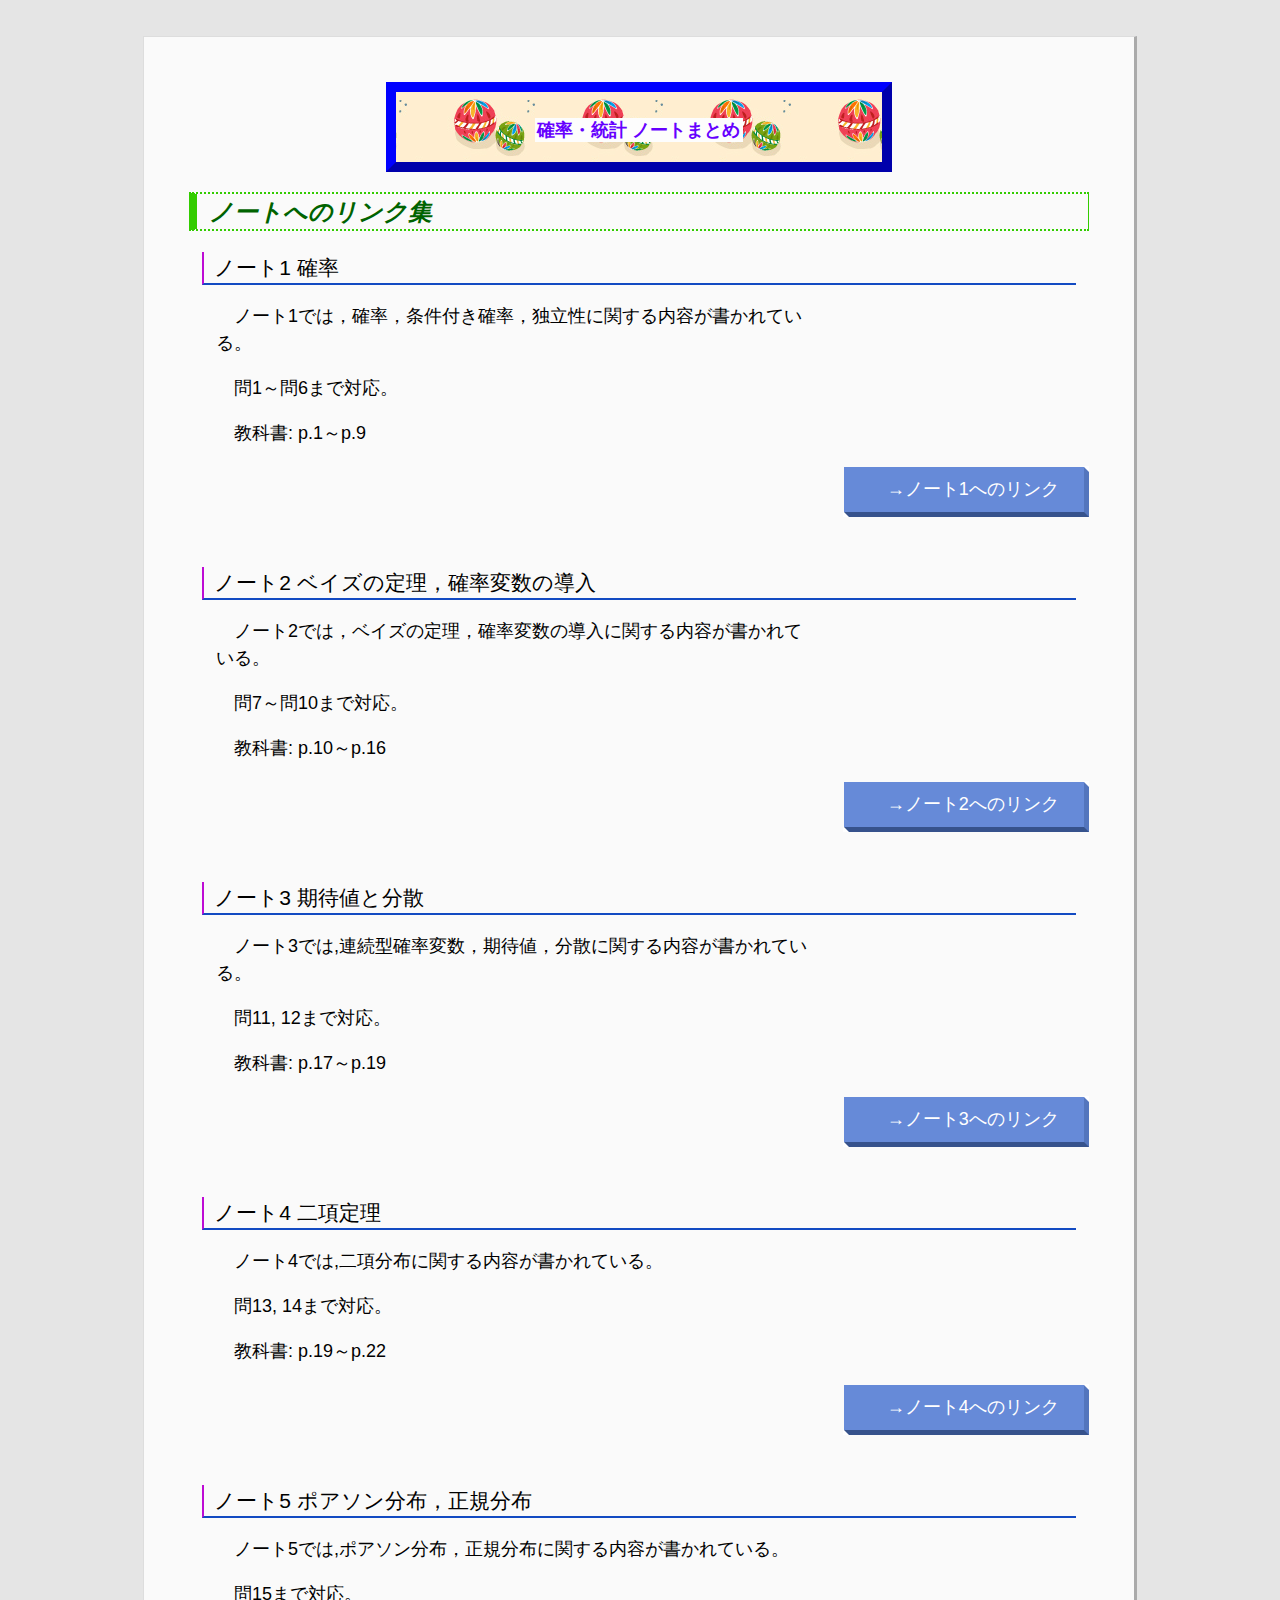
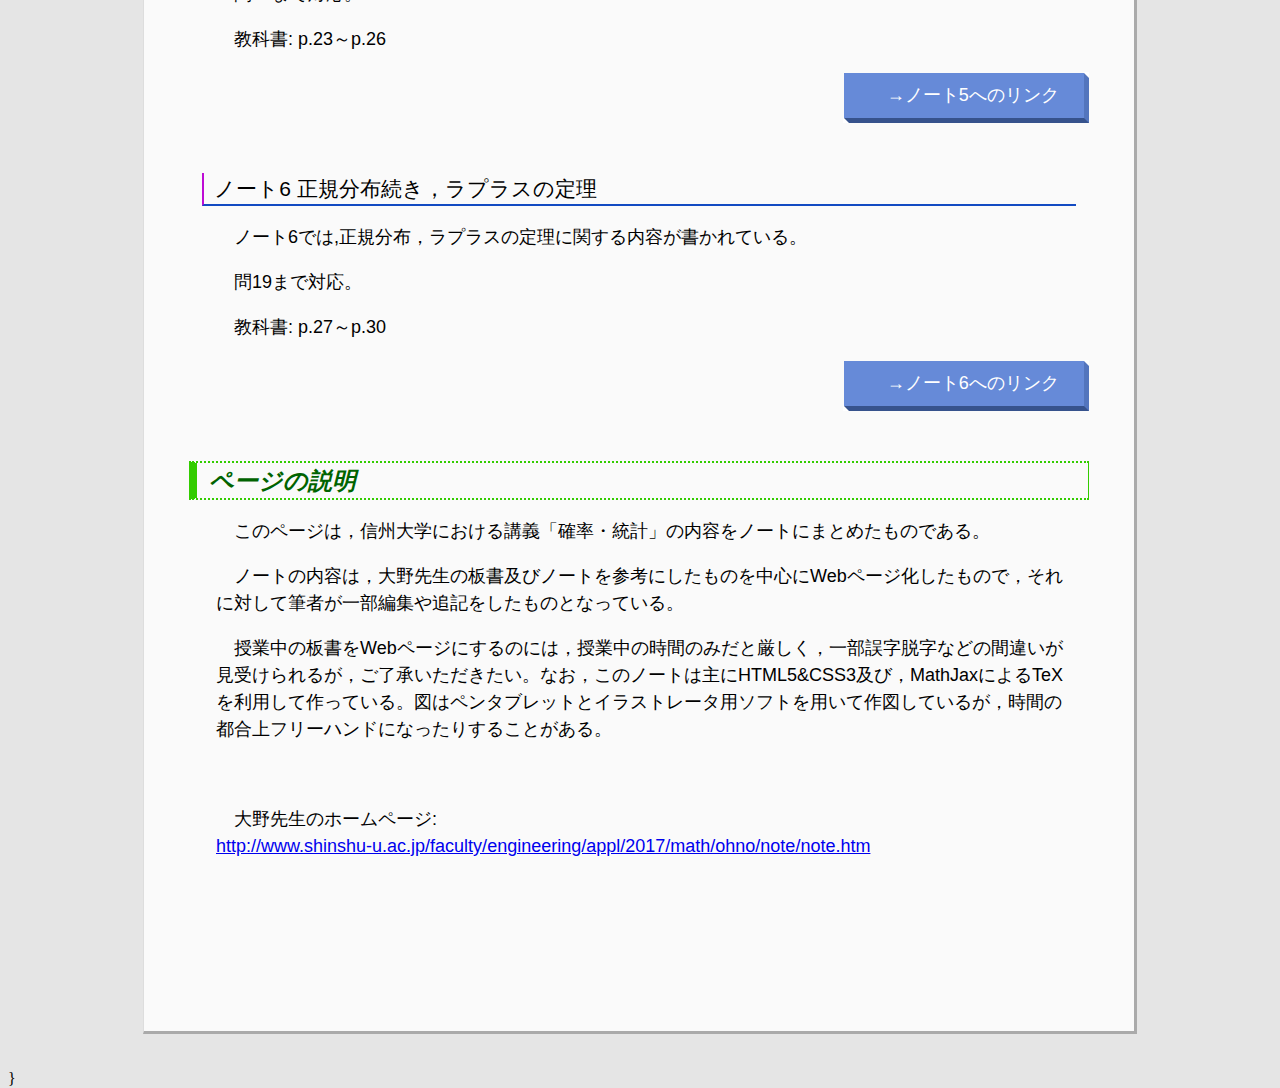
<file: index.html>
<!DOCTYPE html>
<!-- saved from url=(0087)file:///C:/Users/ISE/Desktop/shindai%20programming%20language%20I%20homework%203-2.html -->
<html lang="ja">

<head>
    <meta http-equiv="Content-Type" content="text/html; charset=UTF-8">
    <link rel="stylesheet" href="notestyle.css">
    <link rel="stylesheet" href="button.css">
    <title>確率・統計 ノートまとめ</title>

    <script type="text/javascript" src="https://cdn.mathjax.org/mathjax/latest/MathJax.js?config=TeX-AMS-MML_HTMLorMML">
    </script>
    <script type="text/x-mathjax-config">
        MathJax.Hub.Config({ TeX: { equationNumbers: { autoNumber: "AMS" }}, tex2jax: { inlineMath: [ ['$','$'], ["\\(","\\"] ], processEscapes: true }, "HTML-CSS": { matchFontHeight: false }, displayAlign: "left", displayIndent: "4em" });
    </script>
</head>

<body>


    <div class="document">
        <h1><span>確率・統計 ノートまとめ</span></h1>
        <h2>ノートへのリンク集</h2>

        <section>
            <h3>ノート1 確率</h3>
            <div class="text">
                <p>ノート1では，確率，条件付き確率，独立性に関する内容が書かれている。</p>
                <p>問1～問6まで対応。</p>
                <p>教科書: p.1～p.9</p>
            </div>
            <p style="text-align: right; margin:20px 0 50px;"><a href="./notes/note1.html" class="btn-square-slant">→ノート1へのリンク</a></p>
        </section>

        <section>
            <h3>ノート2 ベイズの定理，確率変数の導入</h3>
            <div class="text">
                <p>ノート2では，ベイズの定理，確率変数の導入に関する内容が書かれている。</p>
                <p>問7～問10まで対応。</p>
                <p>教科書: p.10～p.16</p>
            </div>
            <p style="text-align: right; margin:20px 0 50px;"><a href="./notes/note2.html" class="btn-square-slant">→ノート2へのリンク</a></p>
        </section>

        <section>
            <h3>ノート3 期待値と分散</h3>
            <div class="text">
                <p>ノート3では,連続型確率変数，期待値，分散に関する内容が書かれている。</p>
                <p>問11, 12まで対応。</p>
                <p>教科書: p.17～p.19</p>
            </div>
            <p style="text-align: right; margin:20px 0 50px;"><a href="./notes/note3.html" class="btn-square-slant">→ノート3へのリンク</a></p>
        </section>

        <section>
            <h3>ノート4 二項定理</h3>
            <div class="text">
                <p>ノート4では,二項分布に関する内容が書かれている。</p>
                <p>問13, 14まで対応。</p>
                <p>教科書: p.19～p.22</p>
            </div>
            <p style="text-align: right; margin:20px 0 50px;"><a href="./notes/note4.html" class="btn-square-slant">→ノート4へのリンク</a></p>
        </section>

        <section>
            <h3>ノート5 ポアソン分布，正規分布</h3>
            <div class="text">
                <p>ノート5では,ポアソン分布，正規分布に関する内容が書かれている。</p>
                <p>問15まで対応。</p>
                <p>教科書: p.23～p.26</p>
            </div>
            <p style="text-align: right; margin:20px 0 50px;"><a href="./notes/note5.html" class="btn-square-slant">→ノート5へのリンク</a></p>
        </section>

        <section>
            <h3>ノート6 正規分布続き，ラプラスの定理</h3>
            <div class="text">
                <p>ノート6では,正規分布，ラプラスの定理に関する内容が書かれている。</p>
                <p>問19まで対応。</p>
                <p>教科書: p.27～p.30</p>
            </div>
            <p style="text-align: right; margin:20px 0 50px;"><a href="./notes/note6.html" class="btn-square-slant">→ノート6へのリンク</a></p>
        </section>

        <h2>ページの説明</h2>
        <div class="text" style="width:95%;">
            <p>このページは，信州大学における講義「確率・統計」の内容をノートにまとめたものである。</p>
            <p>ノートの内容は，大野先生の板書及びノートを参考にしたものを中心にWebページ化したもので，それに対して筆者が一部編集や追記をしたものとなっている。</p>
            <p>授業中の板書をWebページにするのには，授業中の時間のみだと厳しく，一部誤字脱字などの間違いが見受けられるが，ご了承いただきたい。なお，このノートは主にHTML5&CSS3及び，MathJaxによるTeXを利用して作っている。図はペンタブレットとイラストレータ用ソフトを用いて作図しているが，時間の都合上フリーハンドになったりすることがある。</p>
            <br>
            <p>大野先生のホームページ: <br><a href="http://www.shinshu-u.ac.jp/faculty/engineering/appl/2017/math/ohno/note/note.htm">http://www.shinshu-u.ac.jp/faculty/engineering/appl/2017/math/ohno/note/note.htm</a></p>
        </div>

        <br><br><br><br>
    </div>



</body>

</html>}
</file>
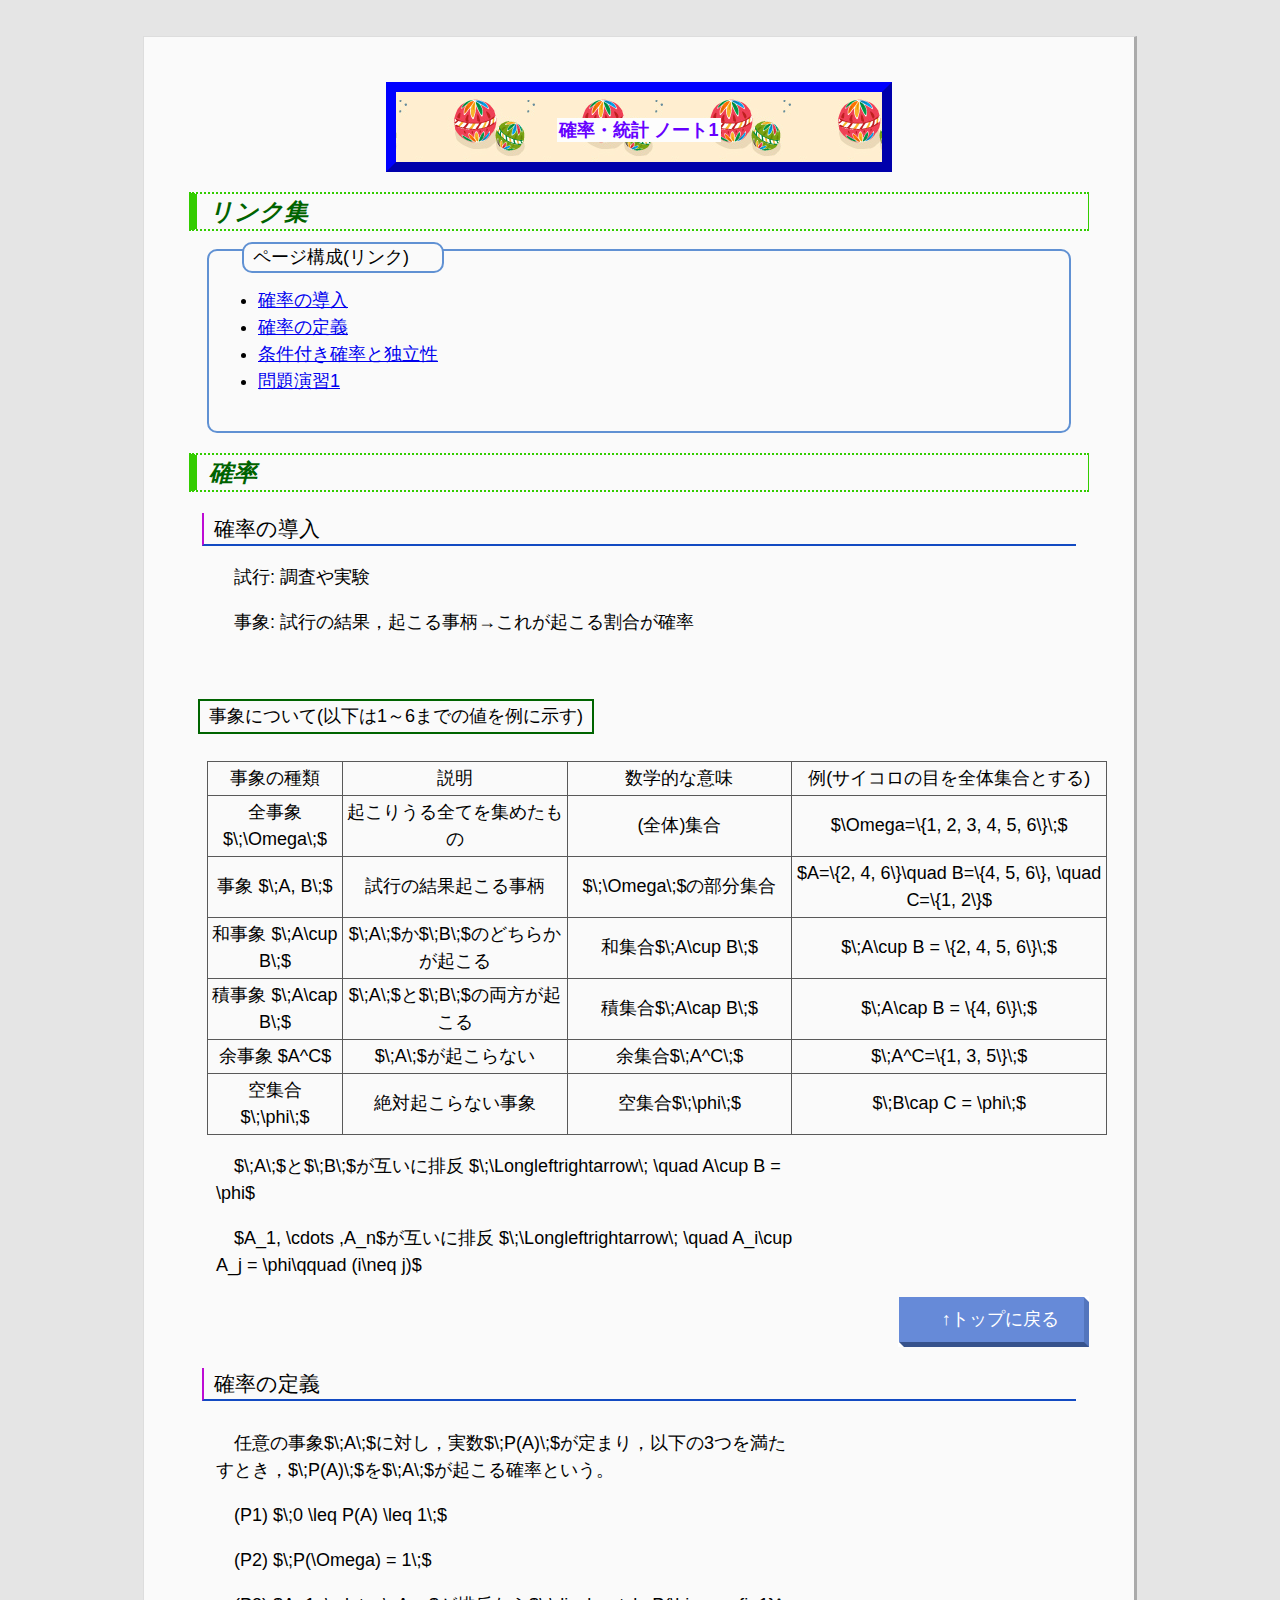
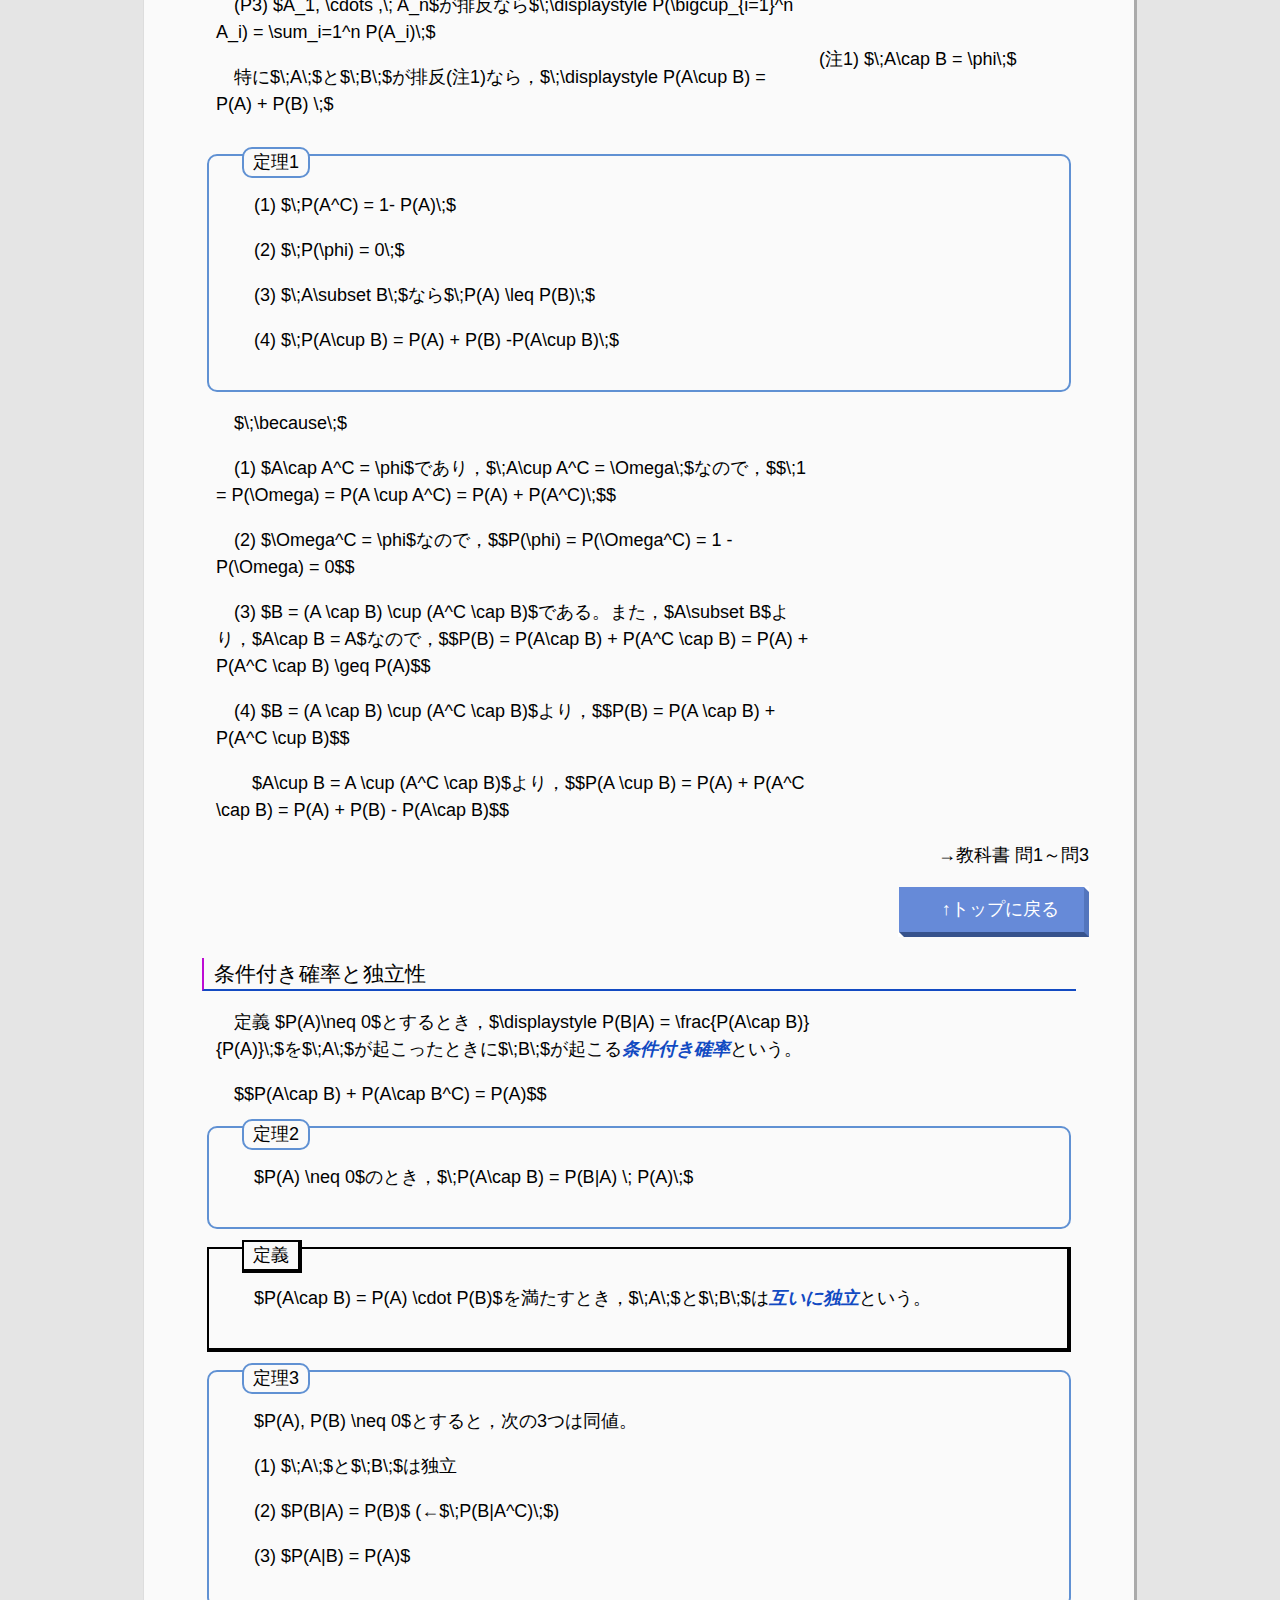
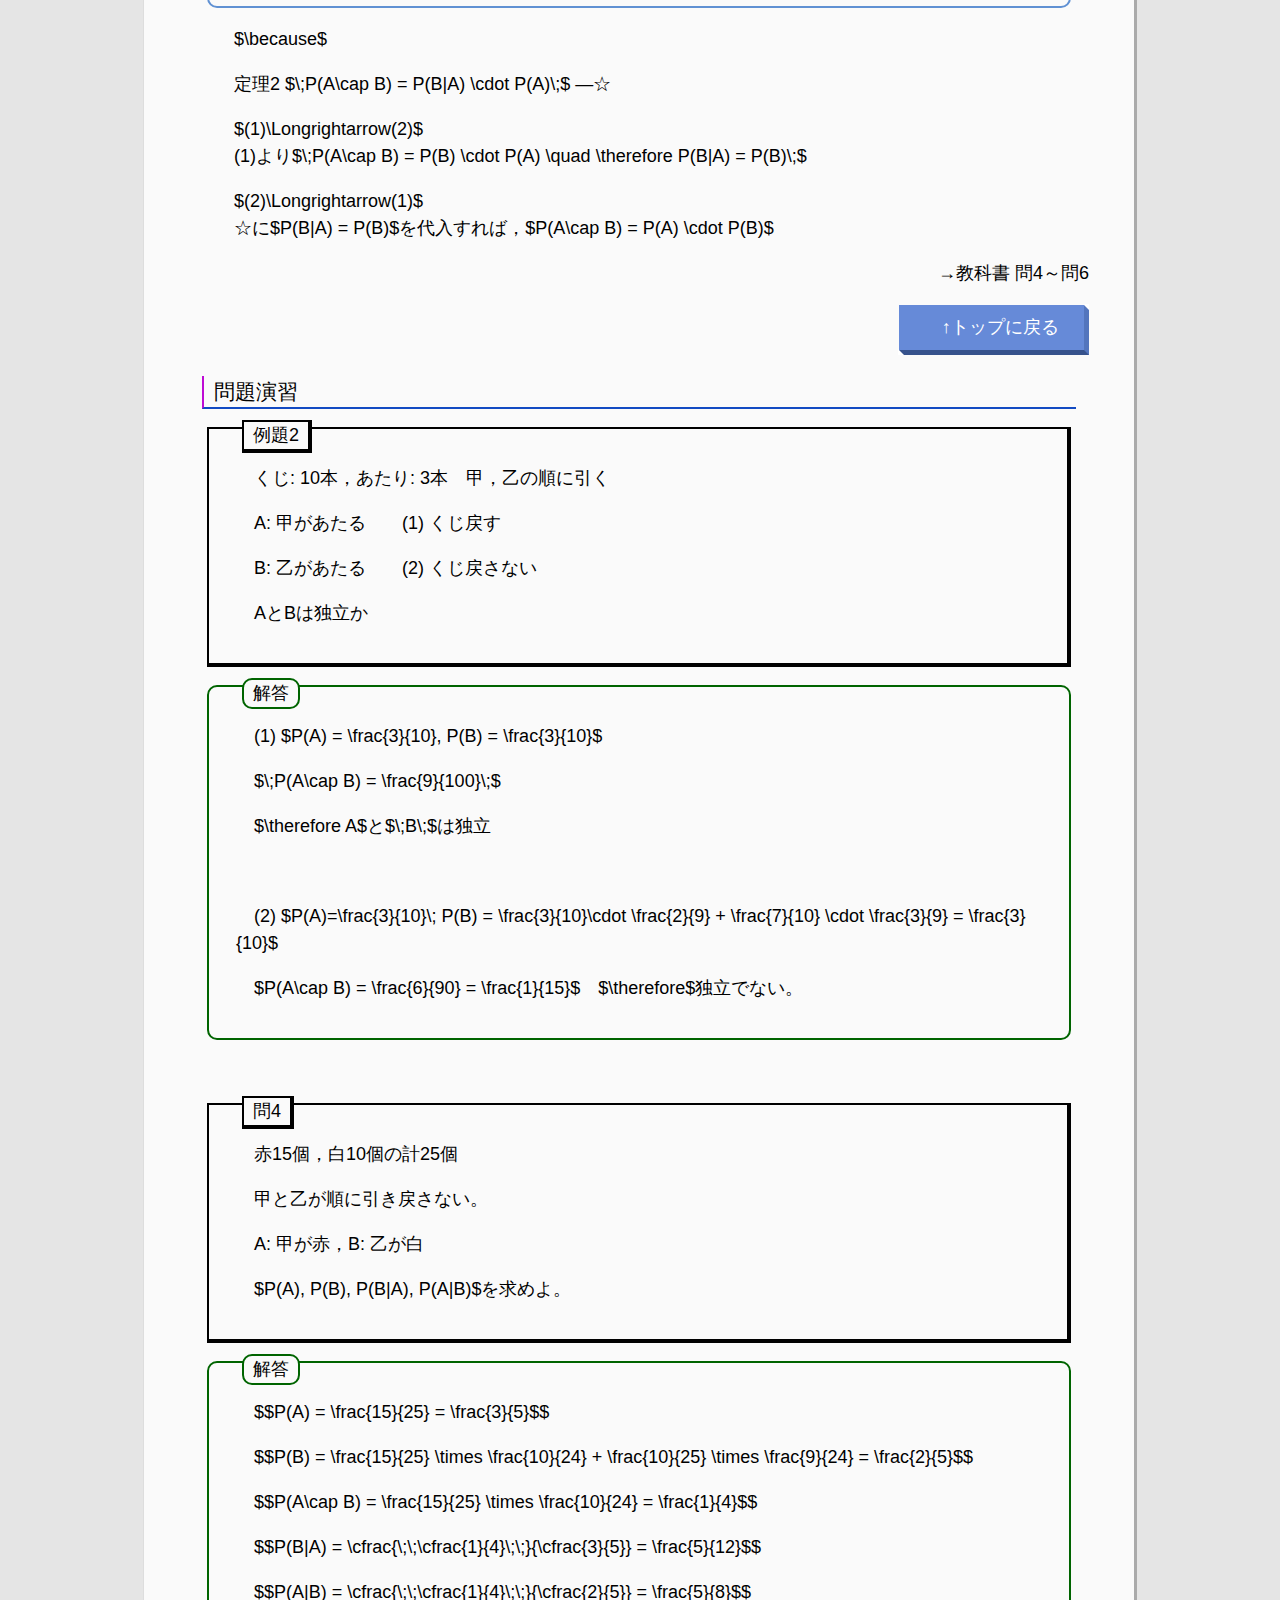
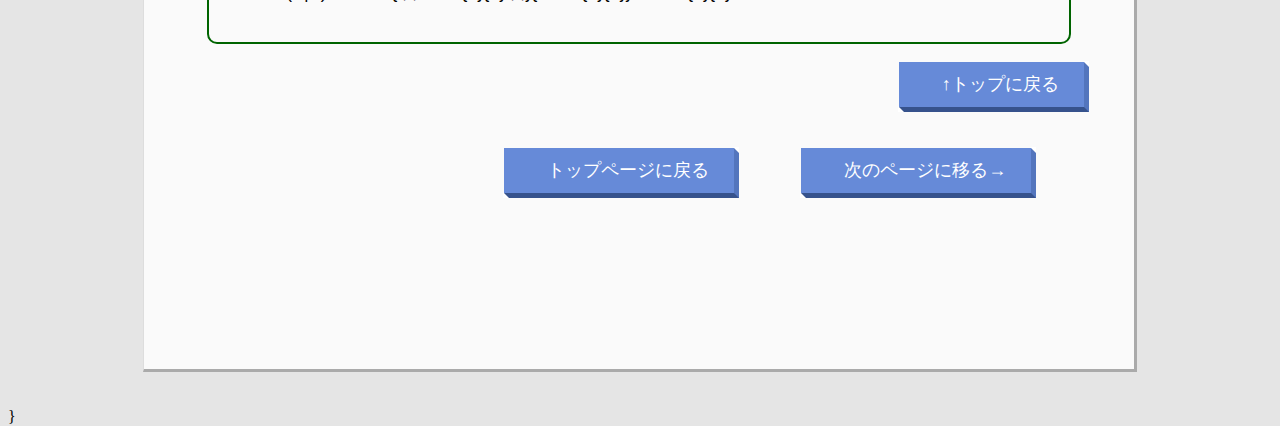
<file: notes/note1.html>
<!DOCTYPE html>
<!-- saved from url=(0087)file:///C:/Users/ISE/Desktop/shindai%20programming%20language%20I%20homework%203-2.html -->
<html lang="ja">

<head>
    <meta http-equiv="Content-Type" content="text/html; charset=UTF-8">
    <link rel="stylesheet" href="../notestyle.css">
    <link rel="stylesheet" href="../button.css">
    <title>確率・統計 ノート1</title>

    <script type="text/javascript" src="https://cdn.mathjax.org/mathjax/latest/MathJax.js?config=TeX-AMS-MML_HTMLorMML">
    </script>
    <script type="text/x-mathjax-config">
        MathJax.Hub.Config({ TeX: { equationNumbers: { autoNumber: "AMS" }}, tex2jax: { inlineMath: [ ['$','$'], ["\\(","\\"] ], processEscapes: true }, "HTML-CSS": { matchFontHeight: false }, displayAlign: "left", displayIndent: "4em" });
    </script>
</head>

<body id="top">


    <div class="document">
        <h1><span>確率・統計 ノート1</span></h1>
        <h2>リンク集</h2>
        <div class="th" id="link">
            <span class="th-t" style="width:10em;">
                <h5>ページ構成(リンク)</h5>
            </span>
            <ul>
                <li><a href="#kakuritsu_dounyu">確率の導入</a></li>
                <li><a href="#kakuritsu_teigi">確率の定義</a></li>
                <li><a href="#jouken">条件付き確率と独立性</a></li>
                <li><a href="#ensyu1">問題演習1</a></li>
            </ul>
        </div>

        <h2>確率</h2>
        <h3 id="kakuritsu_dounyu">確率の導入</h3>
        <div class="text">
            <p>試行: 調査や実験</p>
            <p>事象: 試行の結果，起こる事柄→これが起こる割合が確率</p>
        </div>
        <br>
        <h5>事象について(以下は1～6までの値を例に示す)</h5>
        <table style="width:100%;">
            <tbody>
                <tr>
                    <td style="width:15%;">事象の種類</td>
                    <td style="width:25%;">説明</td>
                    <td style="width:25%;">数学的な意味</td>
                    <td style="width:35%;">例(サイコロの目を全体集合とする)</td>
                </tr>
                <tr>
                    <td>全事象 $\;\Omega\;$</td>
                    <td>起こりうる全てを集めたもの</td>
                    <td>(全体)集合</td>
                    <td>$\Omega=\{1, 2, 3, 4, 5, 6\}\;$</td>
                </tr>
                <tr>
                    <td>事象 $\;A, B\;$</td>
                    <td>試行の結果起こる事柄</td>
                    <td>$\;\Omega\;$の部分集合</td>
                    <td>$A=\{2, 4, 6\}\quad B=\{4, 5, 6\}, \quad C=\{1, 2\}$</td>
                </tr>
                <tr>
                    <td>和事象 $\;A\cup B\;$</td>
                    <td>$\;A\;$か$\;B\;$のどちらかが起こる</td>
                    <td>和集合$\;A\cup B\;$</td>
                    <td>$\;A\cup B = \{2, 4, 5, 6\}\;$</td>
                </tr>
                <tr>
                    <td>積事象 $\;A\cap B\;$</td>
                    <td>$\;A\;$と$\;B\;$の両方が起こる</td>
                    <td>積集合$\;A\cap B\;$</td>
                    <td>$\;A\cap B = \{4, 6\}\;$</td>
                </tr>
                <tr>
                    <td>余事象 $A^C$</td>
                    <td>$\;A\;$が起こらない</td>
                    <td>余集合$\;A^C\;$</td>
                    <td>$\;A^C=\{1, 3, 5\}\;$</td>
                </tr>
                <tr>
                    <td>空集合 $\;\phi\;$</td>
                    <td>絶対起こらない事象</td>
                    <td>空集合$\;\phi\;$</td>
                    <td>$\;B\cap C = \phi\;$</td>
                </tr>
            </tbody>
        </table>
        <div class="text">
            <p>$\;A\;$と$\;B\;$が互いに排反 $\;\Longleftrightarrow\; \quad A\cup B = \phi$</p>
            <p>$A_1, \cdots ,A_n$が互いに排反 $\;\Longleftrightarrow\; \quad A_i\cup A_j = \phi\qquad (i\neq j)$</p>
        </div>

        <p style="text-align:right;"><a href="#top" class="btn-square-slant ">↑トップに戻る</a></p>

        <h3 id="kakuritsu_teigi">確率の定義</h3>
        <div class="flex">
            <div class="text">
                <p>任意の事象$\;A\;$に対し，実数$\;P(A)\;$が定まり，以下の3つを満たすとき，$\;P(A)\;$を$\;A\;$が起こる確率という。</p>
                <p>(P1) $\;0 \leq P(A) \leq 1\;$</p>
                <p>(P2) $\;P(\Omega) = 1\;$</p>
                <p>(P3) $A_1, \cdots ,\; A_n$が排反なら$\;\displaystyle P(\bigcup_{i=1}^n A_i) = \sum_i=1^n P(A_i)\;$</p>
                <p>特に$\;A\;$と$\;B\;$が排反(注1)なら，$\;\displaystyle P(A\cup B) = P(A) + P(B) \;$</p>
            </div>
            <div class="caption">
                <br>
                <br>
                <br>
                <br>
                <br>
                <br>
                <br>
                <br>
                <p>(注1) $\;A\cap B = \phi\;$</p>
            </div>
        </div>

        <div class="th">
            <span class="th-t">
                <h5>定理1</h5>
            </span>
            <p>(1) $\;P(A^C) = 1- P(A)\;$</p>
            <p>(2) $\;P(\phi) = 0\;$</p>
            <p>(3) $\;A\subset B\;$なら$\;P(A) \leq P(B)\;$</p>
            <p>(4) $\;P(A\cup B) = P(A) + P(B) -P(A\cup B)\;$</p>
        </div>
        <div class="text">
            <p>$\;\because\;$</p>
            <p>(1) $A\cap A^C = \phi$であり，$\;A\cup A^C = \Omega\;$なので，$$\;1 = P(\Omega) = P(A \cup A^C) = P(A) + P(A^C)\;$$</p>
            <p>(2) $\Omega^C = \phi$なので，$$P(\phi) = P(\Omega^C) = 1 - P(\Omega) = 0$$</p>
            <p>(3) $B = (A \cap B) \cup (A^C \cap B)$である。また，$A\subset B$より，$A\cap B = A$なので，$$P(B) = P(A\cap B) + P(A^C \cap B) = P(A) + P(A^C \cap B) \geq P(A)$$</p>
            <p>(4) $B = (A \cap B) \cup (A^C \cap B)$より，$$P(B) = P(A \cap B) + P(A^C \cup B)$$</p>
            <p>　$A\cup B = A \cup (A^C \cap B)$より，$$P(A \cup B) = P(A) + P(A^C \cap B) = P(A) + P(B) - P(A\cap B)$$</p>
        </div>

        <p style="text-align:right;">→教科書 問1～問3</p>
        <p style="text-align:right;"><a href="#top" class="btn-square-slant ">↑トップに戻る</a></p>

        <h3 id="jouken">条件付き確率と独立性</h3>
        <div class="text">
            <p>定義 $P(A)\neq 0$とするとき，$\displaystyle P(B|A) = \frac{P(A\cap B)}{P(A)}\;$を$\;A\;$が起こったときに$\;B\;$が起こる<em>条件付き確率</em>という。</p>
            <p>$$P(A\cap B) + P(A\cap B^C) = P(A)$$</p>
        </div>


        <div class="th">
            <span class="th-t">
                <h5>定理2</h5>
            </span>
            <p>$P(A) \neq 0$のとき，$\;P(A\cap B) = P(B|A) \; P(A)\;$</p>
        </div>

        <div class="def">
            <span class="def-t">
                <h4>定義</h5>
            </span>
            <p>$P(A\cap B) = P(A) \cdot P(B)$を満たすとき，$\;A\;$と$\;B\;$は<em>互いに独立</em>という。</p>
        </div>

        <div class="th">
            <span class="th-t">
                <h5>定理3</h5>
            </span>
            <p>$P(A), P(B) \neq 0$とすると，次の3つは同値。</p>
            <p>(1) $\;A\;$と$\;B\;$は独立</p>
            <p>(2) $P(B|A) = P(B)$ (←$\;P(B|A^C)\;$)</p>
            <p>(3) $P(A|B) = P(A)$</p>
        </div>

        <div class="text">
            <p>$\because$</p>
            <p>定理2 $\;P(A\cap B) = P(B|A) \cdot P(A)\;$ ―☆</p>
            <p>$(1)\Longrightarrow(2)$ <br>　(1)より$\;P(A\cap B) = P(B) \cdot P(A) \quad \therefore P(B|A) = P(B)\;$</p>
            <p>$(2)\Longrightarrow(1)$ <br>　☆に$P(B|A) = P(B)$を代入すれば，$P(A\cap B) = P(A) \cdot P(B)$</p>
        </div>

        <p style="text-align:right;">→教科書 問4～問6</p>
        <p style="text-align:right;"><a href="#top" class="btn-square-slant ">↑トップに戻る</a></p>

        <h3 id="ensyu1">問題演習</h3>
        <div class="def ">
            <span class="def-t ">
                <h4>例題2</h5>
            </span>
            <p>くじ: 10本，あたり: 3本　甲，乙の順に引く</p>
            <p>A: 甲があたる　　(1) くじ戻す</p>
            <p>B: 乙があたる　　(2) くじ戻さない</p>
            <p>AとBは独立か</p>
        </div>

        <div class="ans">
            <span class="ans-t">
                <h5>解答</h5>
            </span>
            <p>(1) $P(A) = \frac{3}{10}, P(B) = \frac{3}{10}$</p>
            <p>$\;P(A\cap B) = \frac{9}{100}\;$</p>
            <p>$\therefore A$と$\;B\;$は独立</p>
            <br>
            <p>(2) $P(A)=\frac{3}{10}\; P(B) = \frac{3}{10}\cdot \frac{2}{9} + \frac{7}{10} \cdot \frac{3}{9} = \frac{3}{10}$</p>
            <p>$P(A\cap B) = \frac{6}{90} = \frac{1}{15}$　$\therefore$独立でない。</p>
        </div>
        <br>

        <div class="def ">
            <span class="def-t ">
                <h4>問4</h5>
            </span>
            <p>赤15個，白10個の計25個</p>
            <p>甲と乙が順に引き戻さない。</p>
            <p>A: 甲が赤，B: 乙が白</p>
            <p>$P(A), P(B), P(B|A), P(A|B)$を求めよ。</p>
        </div>

        <div class="ans">
            <span class="ans-t">
                <h5>解答</h5>
            </span>
            <p>$$P(A) = \frac{15}{25} = \frac{3}{5}$$</p>
            <p>$$P(B) = \frac{15}{25} \times \frac{10}{24} + \frac{10}{25} \times \frac{9}{24} = \frac{2}{5}$$</p>
            <p>$$P(A\cap B) = \frac{15}{25} \times \frac{10}{24} = \frac{1}{4}$$</p>
            <p>$$P(B|A) = \cfrac{\;\;\cfrac{1}{4}\;\;}{\cfrac{3}{5}} = \frac{5}{12}$$</p>
            <p>$$P(A|B) = \cfrac{\;\;\cfrac{1}{4}\;\;}{\cfrac{2}{5}} = \frac{5}{8}$$</p>
        </div>
        <p style="text-align:right;"><a href="#top" class="btn-square-slant ">↑トップに戻る</a></p>

        <div class="flex">
            <p style="width:33%;"></p>
            <p style="width:33%;"><a href="../index.html " class="btn-square-slant ">トップページに戻る</a></p>
            <p style="width:33%;"><a href="./note2.html " class="btn-square-slant ">次のページに移る→</a></p>
        </div>
        <br><br><br><br>
    </div>



</body>

</html>}
</file>
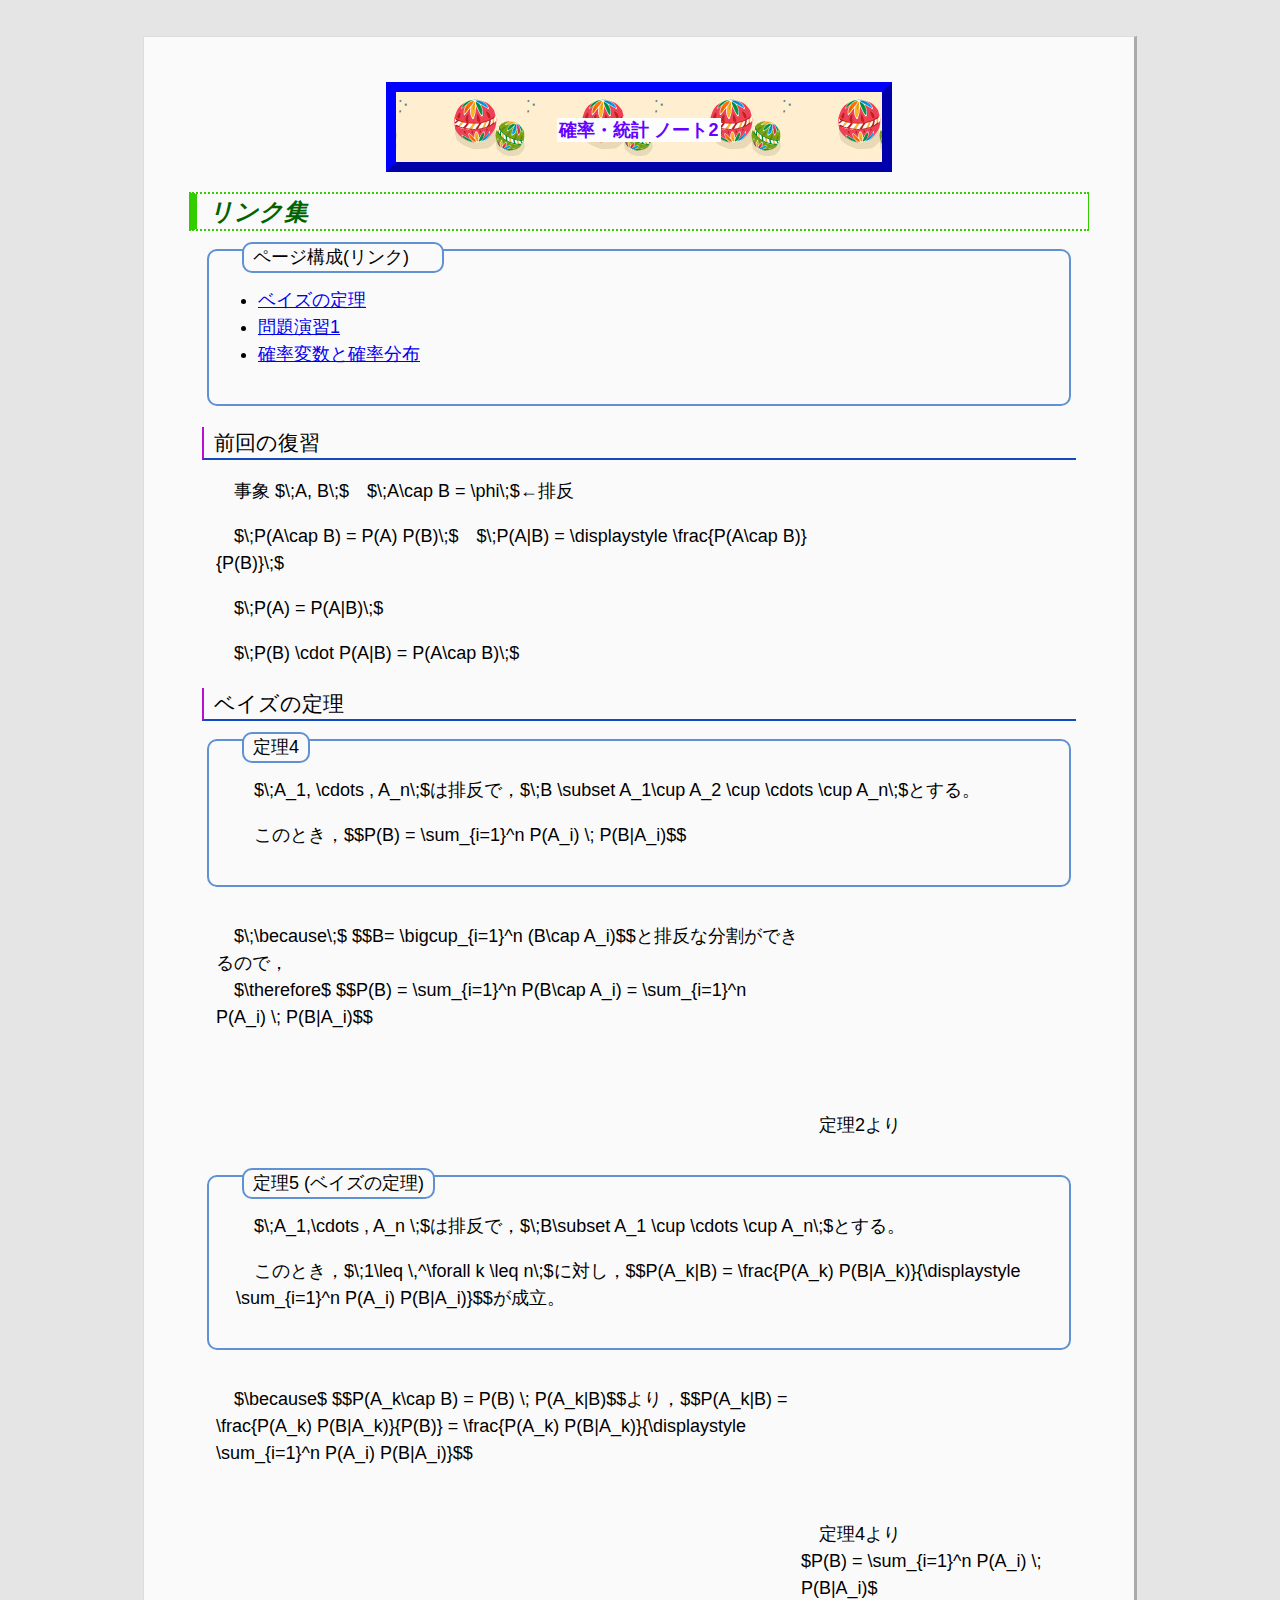
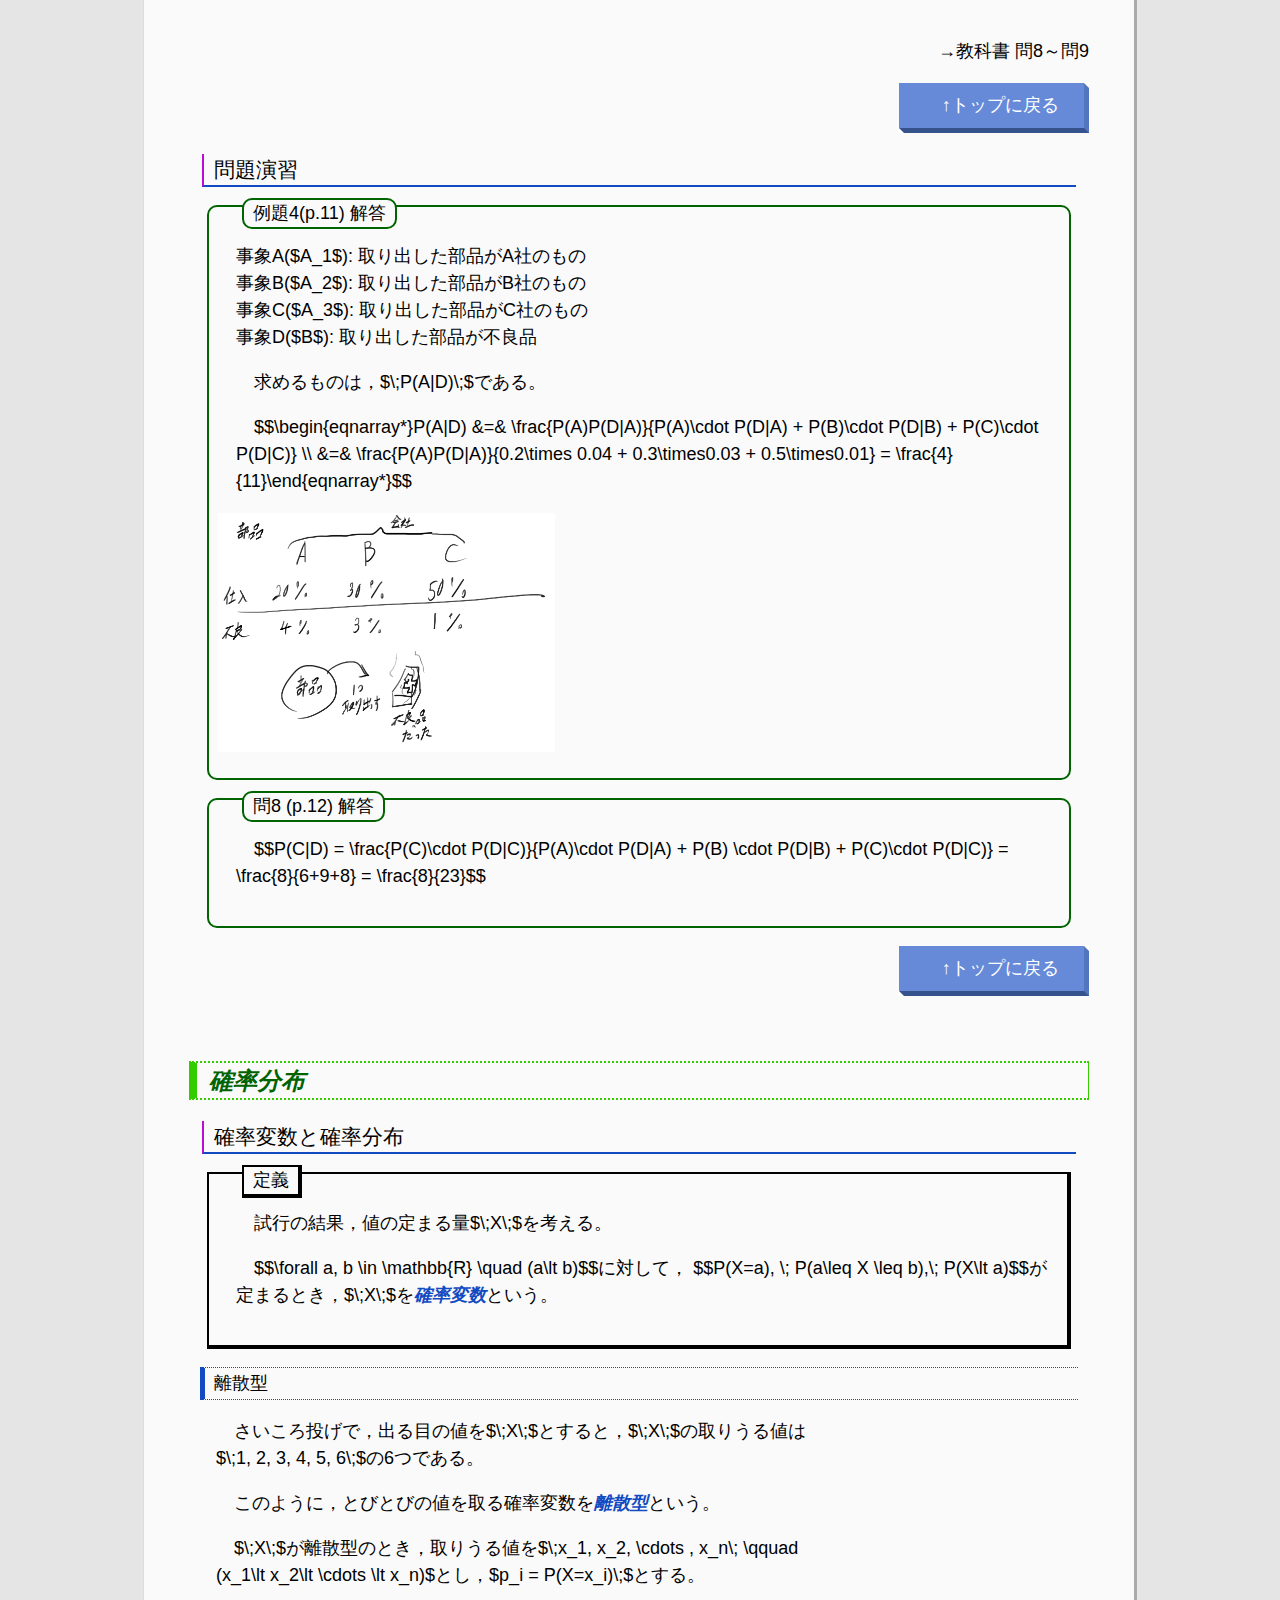
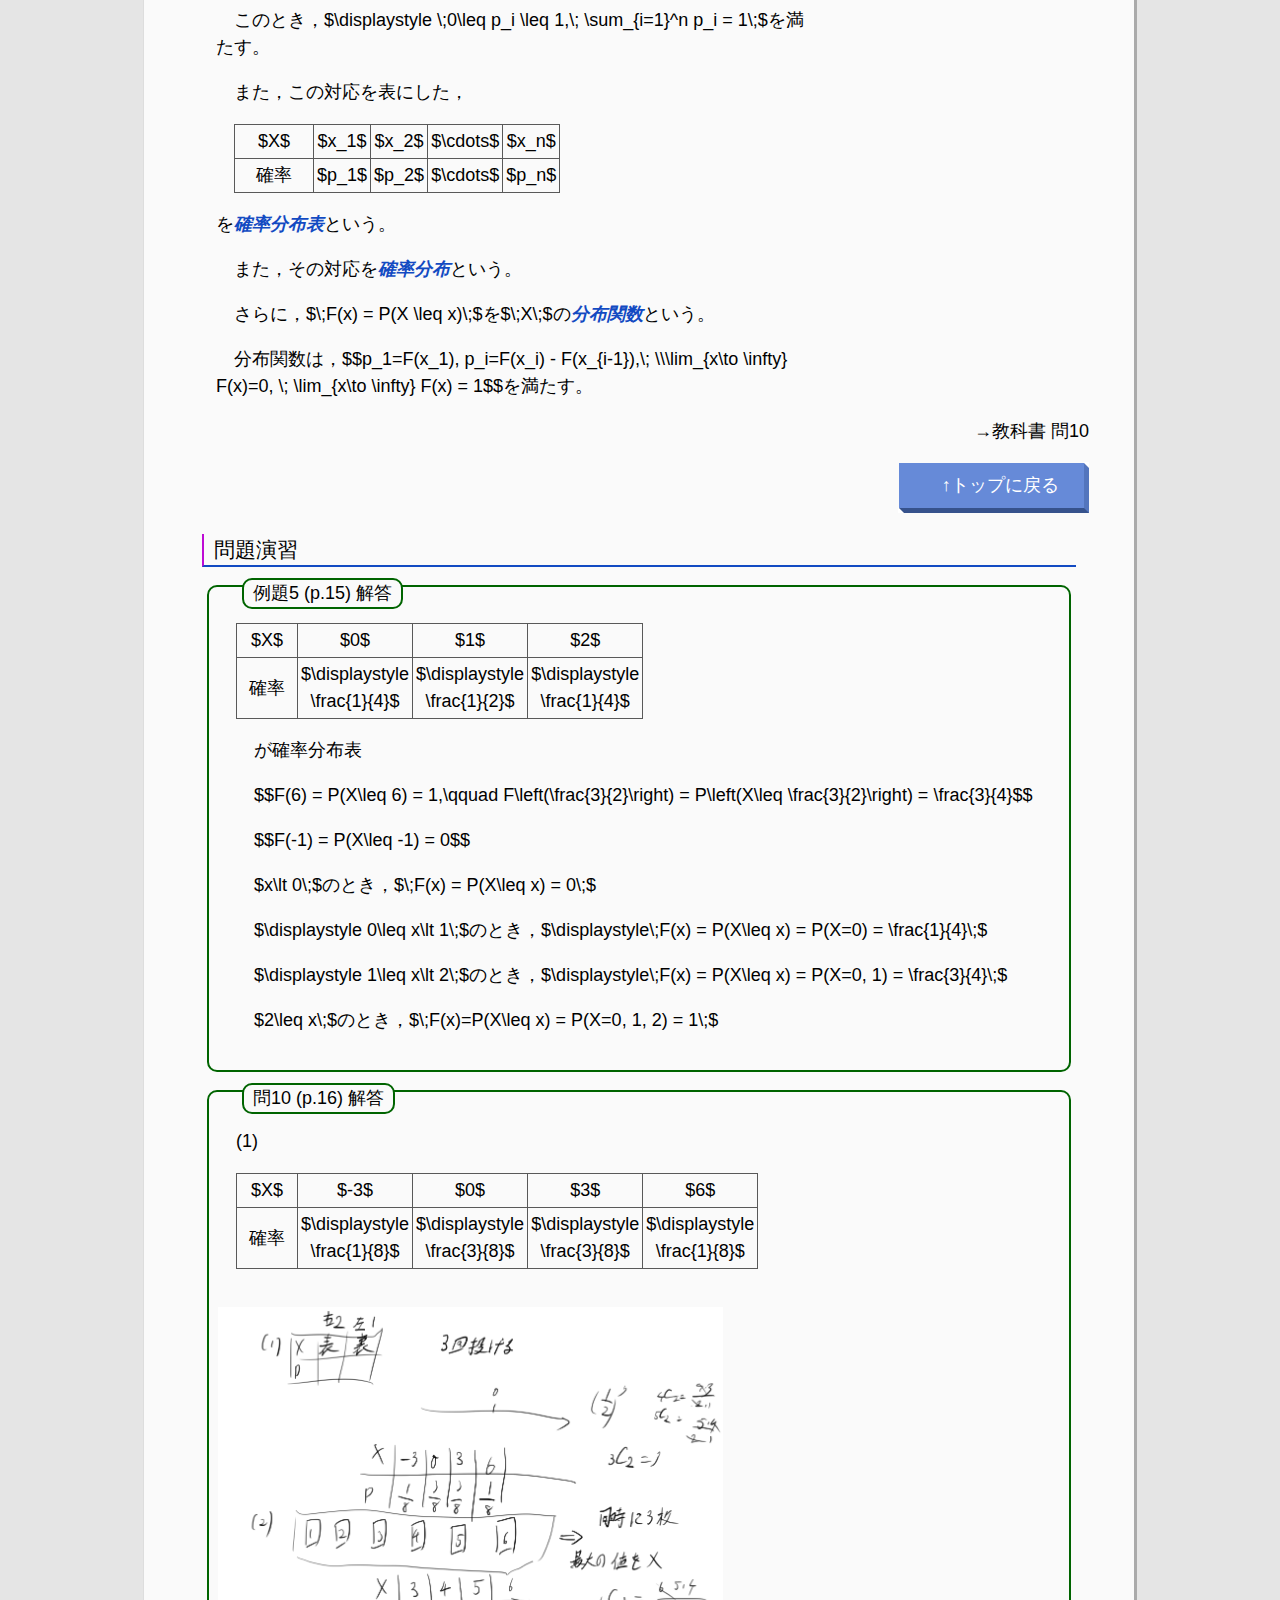
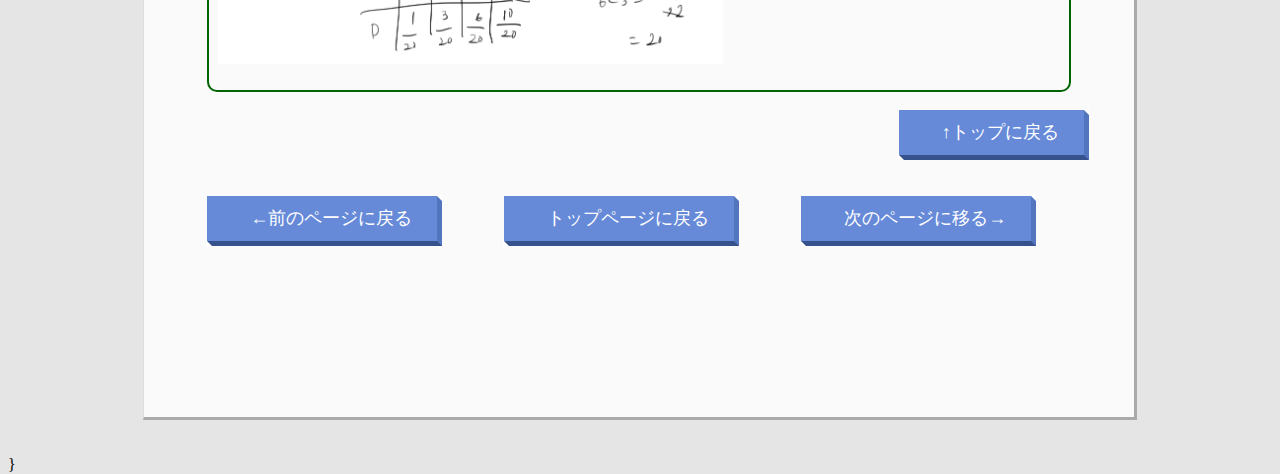
<file: notes/note2.html>
<!DOCTYPE html>
<!-- saved from url=(0087)file:///C:/Users/ISE/Desktop/shindai%20programming%20language%20I%20homework%203-2.html -->
<html lang="ja">

<head>
    <meta http-equiv="Content-Type" content="text/html; charset=UTF-8">
    <link rel="stylesheet" href="../notestyle.css">
    <link rel="stylesheet" href="../button.css">
    <title>確率・統計 ノート2</title>

    <script type="text/javascript" src="https://cdn.mathjax.org/mathjax/latest/MathJax.js?config=TeX-AMS-MML_HTMLorMML">
    </script>
    <script type="text/x-mathjax-config">
        MathJax.Hub.Config({ TeX: { equationNumbers: { autoNumber: "AMS" }}, tex2jax: { inlineMath: [ ['$','$'], ["\\(","\\"] ], processEscapes: true }, "HTML-CSS": { matchFontHeight: false }, displayAlign: "left", displayIndent: "4em" });
    </script>
</head>

<body>


    <div class="document" id="top">
        <h1><span>確率・統計 ノート2</span></h1>
        <h2>リンク集</h2>
        <div class="th" id="link">
            <span class="th-t" style="width:10em;">
                <h5>ページ構成(リンク)</h5>
            </span>
            <ul>
                <li><a href="#beizu">ベイズの定理</a></li>
                <li><a href="#ensyu1">問題演習1</a></li>
                <li><a href="#kakuritsu_hensuu">確率変数と確率分布</a></li>
            </ul>
        </div>

        <h3>前回の復習</h3>
        <div class="text ">
            <p>事象 $\;A, B\;$　$\;A\cap B = \phi\;$←排反</p>
            <p>$\;P(A\cap B) = P(A) P(B)\;$　$\;P(A|B) = \displaystyle \frac{P(A\cap B)}{P(B)}\;$</p>
            <p>$\;P(A) = P(A|B)\;$</p>
            <p>$\;P(B) \cdot P(A|B) = P(A\cap B)\;$</p>
        </div>

        <h3 id="beizu">ベイズの定理</h3>

        <div class="th ">
            <span class="th-t ">
                <h5>定理4</h5>
            </span>
            <p>$\;A_1, \cdots , A_n\;$は排反で，$\;B \subset A_1\cup A_2 \cup \cdots \cup A_n\;$とする。</p>
            <p>このとき，$$P(B) = \sum_{i=1}^n P(A_i) \; P(B|A_i)$$</p>
        </div>

        <div class="flex">
            <div class="text ">
                <p>$\;\because\;$ $$B= \bigcup_{i=1}^n (B\cap A_i)$$と排反な分割ができるので，<br>　$\therefore$ $$P(B) = \sum_{i=1}^n P(B\cap A_i) = \sum_{i=1}^n P(A_i) \; P(B|A_i)$$</p>
            </div>
            <div class="caption">
                <br><br><br>
                <br><br><br>
                <br>
                <p>定理2より</p>
            </div>
        </div>

        <div class="th ">
            <span class="th-t ">
                <h5>定理5 (ベイズの定理)</h5>
            </span>
            <p>$\;A_1,\cdots , A_n \;$は排反で，$\;B\subset A_1 \cup \cdots \cup A_n\;$とする。</p>
            <p>このとき，$\;1\leq \,^\forall k \leq n\;$に対し，$$P(A_k|B) = \frac{P(A_k) P(B|A_k)}{\displaystyle \sum_{i=1}^n P(A_i) P(B|A_i)}$$が成立。</p>
        </div>

        <div class="flex">
            <div class="text ">
                <p>$\because$ $$P(A_k\cap B) = P(B) \; P(A_k|B)$$より，$$P(A_k|B) = \frac{P(A_k) P(B|A_k)}{P(B)} = \frac{P(A_k) P(B|A_k)}{\displaystyle \sum_{i=1}^n P(A_i) P(B|A_i)}$$</p>
            </div>
            <div class="caption">
                <br><br><br>
                <br><br>
                <p>定理4より<br>$P(B) = \sum_{i=1}^n P(A_i) \; P(B|A_i)$</p>
            </div>
        </div>

        <p style="text-align:right;">→教科書 問8～問9</p>
        <p style="text-align:right;"><a href="#top" class="btn-square-slant ">↑トップに戻る</a></p>

        <h3 id="ensyu1">問題演習</h3>

        <div class="ans">
            <span class="ans-t">
                <h5>例題4(p.11) 解答</h5>
            </span>
            <p style="text-indent: 0; ">事象A($A_1$): 取り出した部品がA社のもの <br>事象B($A_2$): 取り出した部品がB社のもの <br>事象C($A_3$): 取り出した部品がC社のもの <br>事象D($B$): 取り出した部品が不良品</p>
            <p>求めるものは，$\;P(A|D)\;$である。</p>

            <p>$$\begin{eqnarray*}P(A|D) &=& \frac{P(A)P(D|A)}{P(A)\cdot P(D|A) + P(B)\cdot P(D|B) + P(C)\cdot P(D|C)} \\ &=& \frac{P(A)P(D|A)}{0.2\times 0.04 + 0.3\times0.03 + 0.5\times0.01} = \frac{4}{11}\end{eqnarray*}$$</p>
            <img src="./images/image2-1.png " width="40% ">
        </div>

        <div class="ans">
            <span class="ans-t">
                <h5>問8 (p.12) 解答</h5>
            </span>
            <p>$$P(C|D) = \frac{P(C)\cdot P(D|C)}{P(A)\cdot P(D|A) + P(B) \cdot P(D|B) + P(C)\cdot P(D|C)} = \frac{8}{6+9+8} = \frac{8}{23}$$</p>
        </div>
        <p style="text-align:right;"><a href="#top" class="btn-square-slant ">↑トップに戻る</a></p>

        <br>

        <h2>確率分布</h2>
        <h3 id="kakuritsu_hensuu">確率変数と確率分布</h3>
        <div class="def ">
            <span class="def-t ">
                <h4>定義</h5>
            </span>
            <p>試行の結果，値の定まる量$\;X\;$を考える。</p>
            <p>$$\forall a, b \in \mathbb{R} \quad (a\lt b)$$に対して， $$P(X=a), \; P(a\leq X \leq b),\; P(X\lt a)$$が定まるとき，$\;X\;$を<em>確率変数</em>という。</p>
        </div>

        <h4>離散型</h4>
        <div class="text ">
            <p>さいころ投げで，出る目の値を$\;X\;$とすると，$\;X\;$の取りうる値は$\;1, 2, 3, 4, 5, 6\;$の6つである。</p>
            <p>このように，とびとびの値を取る確率変数を<em>離散型</em>という。</p>
        </div>

        <div class="text ">
            <p>$\;X\;$が離散型のとき，取りうる値を$\;x_1, x_2, \cdots , x_n\; \qquad (x_1\lt x_2\lt \cdots \lt x_n)$とし，$p_i = P(X=x_i)\;$とする。</p>
            <p>このとき，$\displaystyle \;0\leq p_i \leq 1,\; \sum_{i=1}^n p_i = 1\;$を満たす。</p>
            <p>また，この対応を表にした，</p>
            <table>
                <tbody>
                    <tr>
                        <td>$X$</td>
                        <td>$x_1$</td>
                        <td>$x_2$</td>
                        <td>$\cdots$</td>
                        <td>$x_n$</td>
                    </tr>
                    <tr>
                        <td style="width:4em; ">確率</td>
                        <td>$p_1$</td>
                        <td>$p_2$</td>
                        <td>$\cdots$</td>
                        <td>$p_n$</td>
                    </tr>
                </tbody>
            </table>
            <p style="text-indent: 0; ">を<em>確率分布表</em>という。</p>
            <p>また，その対応を<em>確率分布</em>という。
            </p>
            <p>さらに，$\;F(x) = P(X \leq x)\;$を$\;X\;$の<em>分布関数</em>という。</p>
            <p>分布関数は，$$p_1=F(x_1), p_i=F(x_i) - F(x_{i-1}),\; \\\lim_{x\to \infty} F(x)=0, \; \lim_{x\to \infty} F(x) = 1$$を満たす。</p>

        </div>

        <p style="text-align:right;">→教科書 問10</p>
        <p style="text-align:right;"><a href="#top" class="btn-square-slant ">↑トップに戻る</a></p>

        <h3>問題演習</h3>
        <div class="ans">
            <span class="ans-t">
                <h5>例題5 (p.15) 解答</h5>
            </span>
            <table>
                <tbody>
                    <tr>
                        <td>$X$</td>
                        <td>$0$</td>
                        <td>$1$</td>
                        <td>$2$</td>
                    </tr>
                    <tr>
                        <td style="width:3em; ">確率</td>
                        <td>$\displaystyle \frac{1}{4}$</td>
                        <td>$\displaystyle \frac{1}{2}$</td>
                        <td>$\displaystyle \frac{1}{4}$</td>
                    </tr>
                </tbody>
            </table>
            <p>が確率分布表</p>
            <p>$$F(6) = P(X\leq 6) = 1,\qquad F\left(\frac{3}{2}\right) = P\left(X\leq \frac{3}{2}\right) = \frac{3}{4}$$</p>
            <p>$$F(-1) = P(X\leq -1) = 0$$</p>
            <p>$x\lt 0\;$のとき，$\;F(x) = P(X\leq x) = 0\;$</p>
            <p>$\displaystyle 0\leq x\lt 1\;$のとき，$\displaystyle\;F(x) = P(X\leq x) = P(X=0) = \frac{1}{4}\;$</p>
            <p>$\displaystyle 1\leq x\lt 2\;$のとき，$\displaystyle\;F(x) = P(X\leq x) = P(X=0, 1) = \frac{3}{4}\;$</p>
            <p>$2\leq x\;$のとき，$\;F(x)=P(X\leq x) = P(X=0, 1, 2) = 1\;$</p>
        </div>

        <div class="ans">
            <span class="ans-t">
                <h5>問10 (p.16) 解答</h5>
            </span>
            <p style="text-indent: 0; ">(1) </p>
            <table>
                <tbody>
                    <tr>
                        <td>$X$</td>
                        <td>$-3$</td>
                        <td>$0$</td>
                        <td>$3$</td>
                        <td>$6$</td>
                    </tr>
                    <tr>
                        <td style="width:3em; ">確率</td>
                        <td>$\displaystyle \frac{1}{8}$</td>
                        <td>$\displaystyle \frac{3}{8}$</td>
                        <td>$\displaystyle \frac{3}{8}$</td>
                        <td>$\displaystyle \frac{1}{8}$</td>
                    </tr>
                </tbody>
            </table>
            <img src="./images/image2-2.png " width="60% " style="margin-top:20px; ">
        </div>
        <p style="text-align:right;"><a href="#top" class="btn-square-slant ">↑トップに戻る</a></p>



        <div class="flex">
            <p style="width:33%;"><a href="./note1.html " class="btn-square-slant ">←前のページに戻る</a></p>
            <p style="width:33%;"><a href="../index.html " class="btn-square-slant ">トップページに戻る</a></p>
            <p style="width:33%;"><a href="./note3.html " class="btn-square-slant ">次のページに移る→</a></p>
        </div>

        <br><br><br><br>
    </div>



</body>

</html>}
</file>
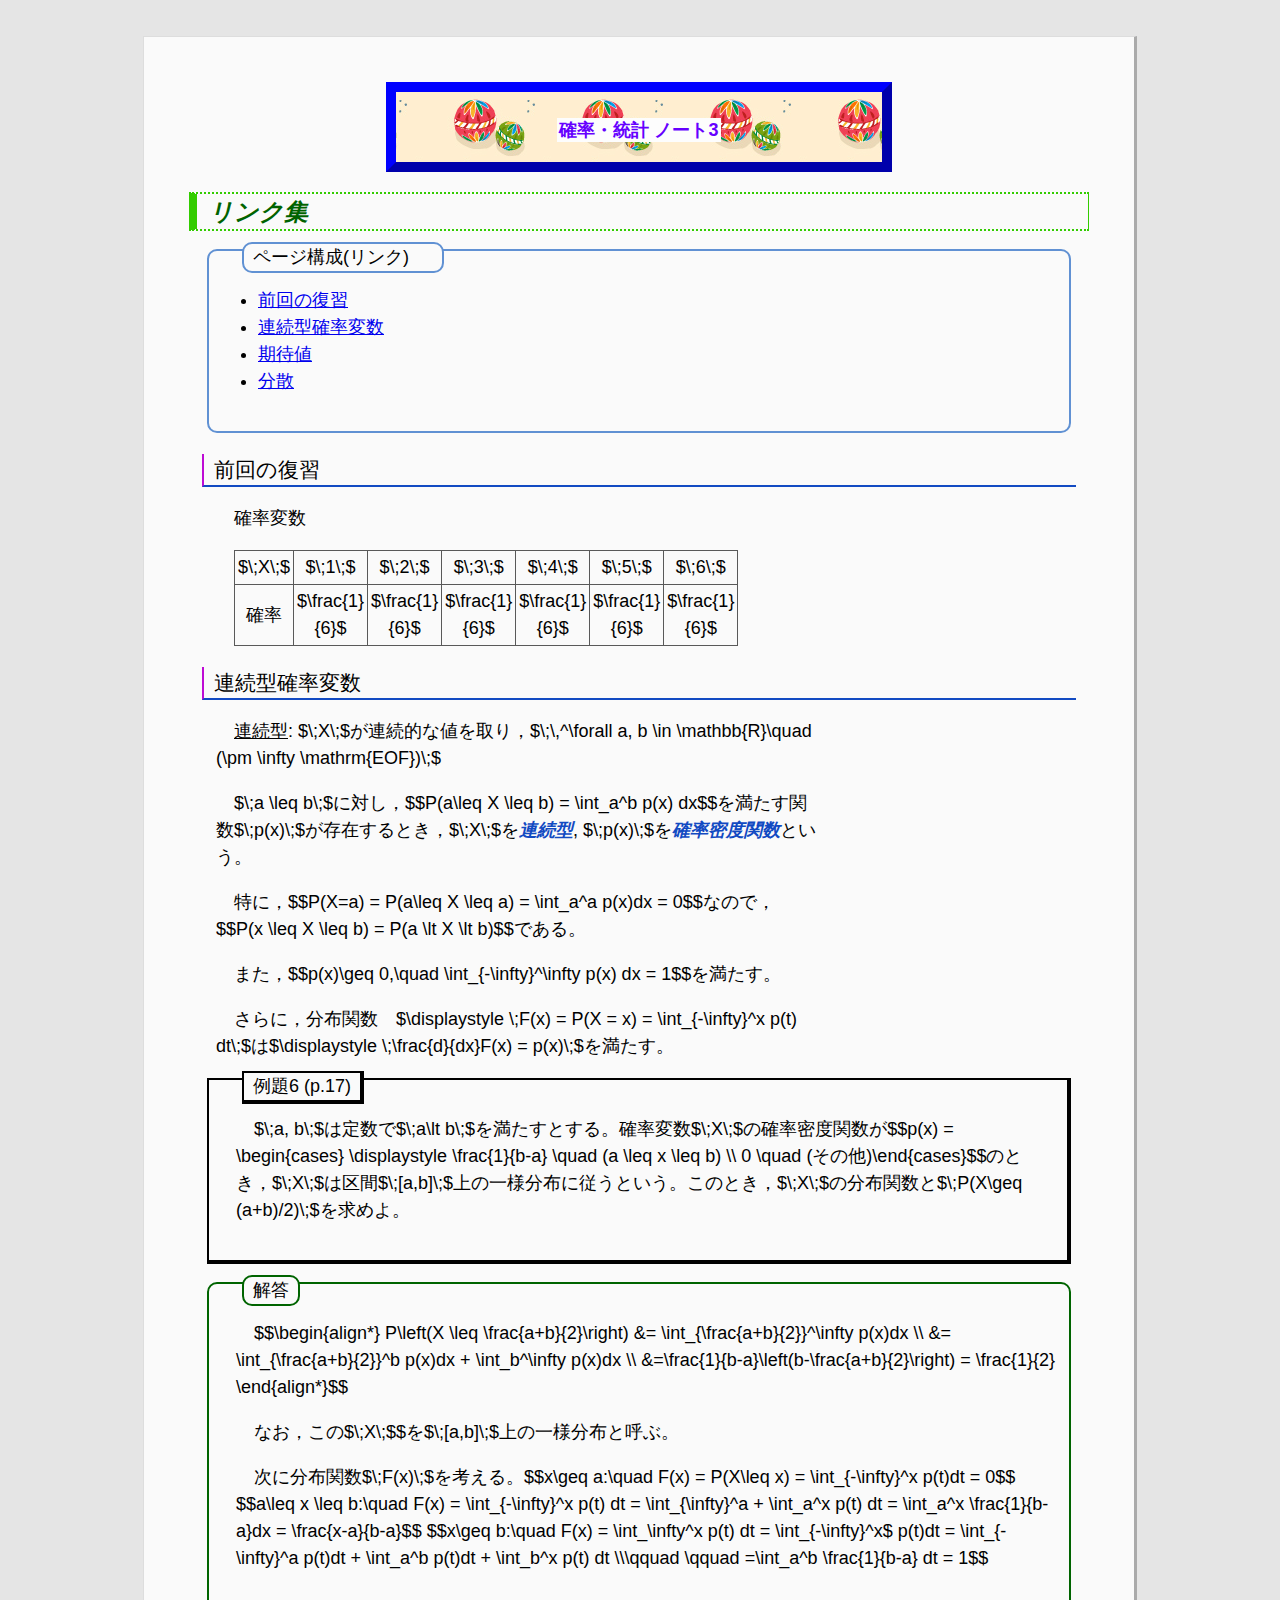
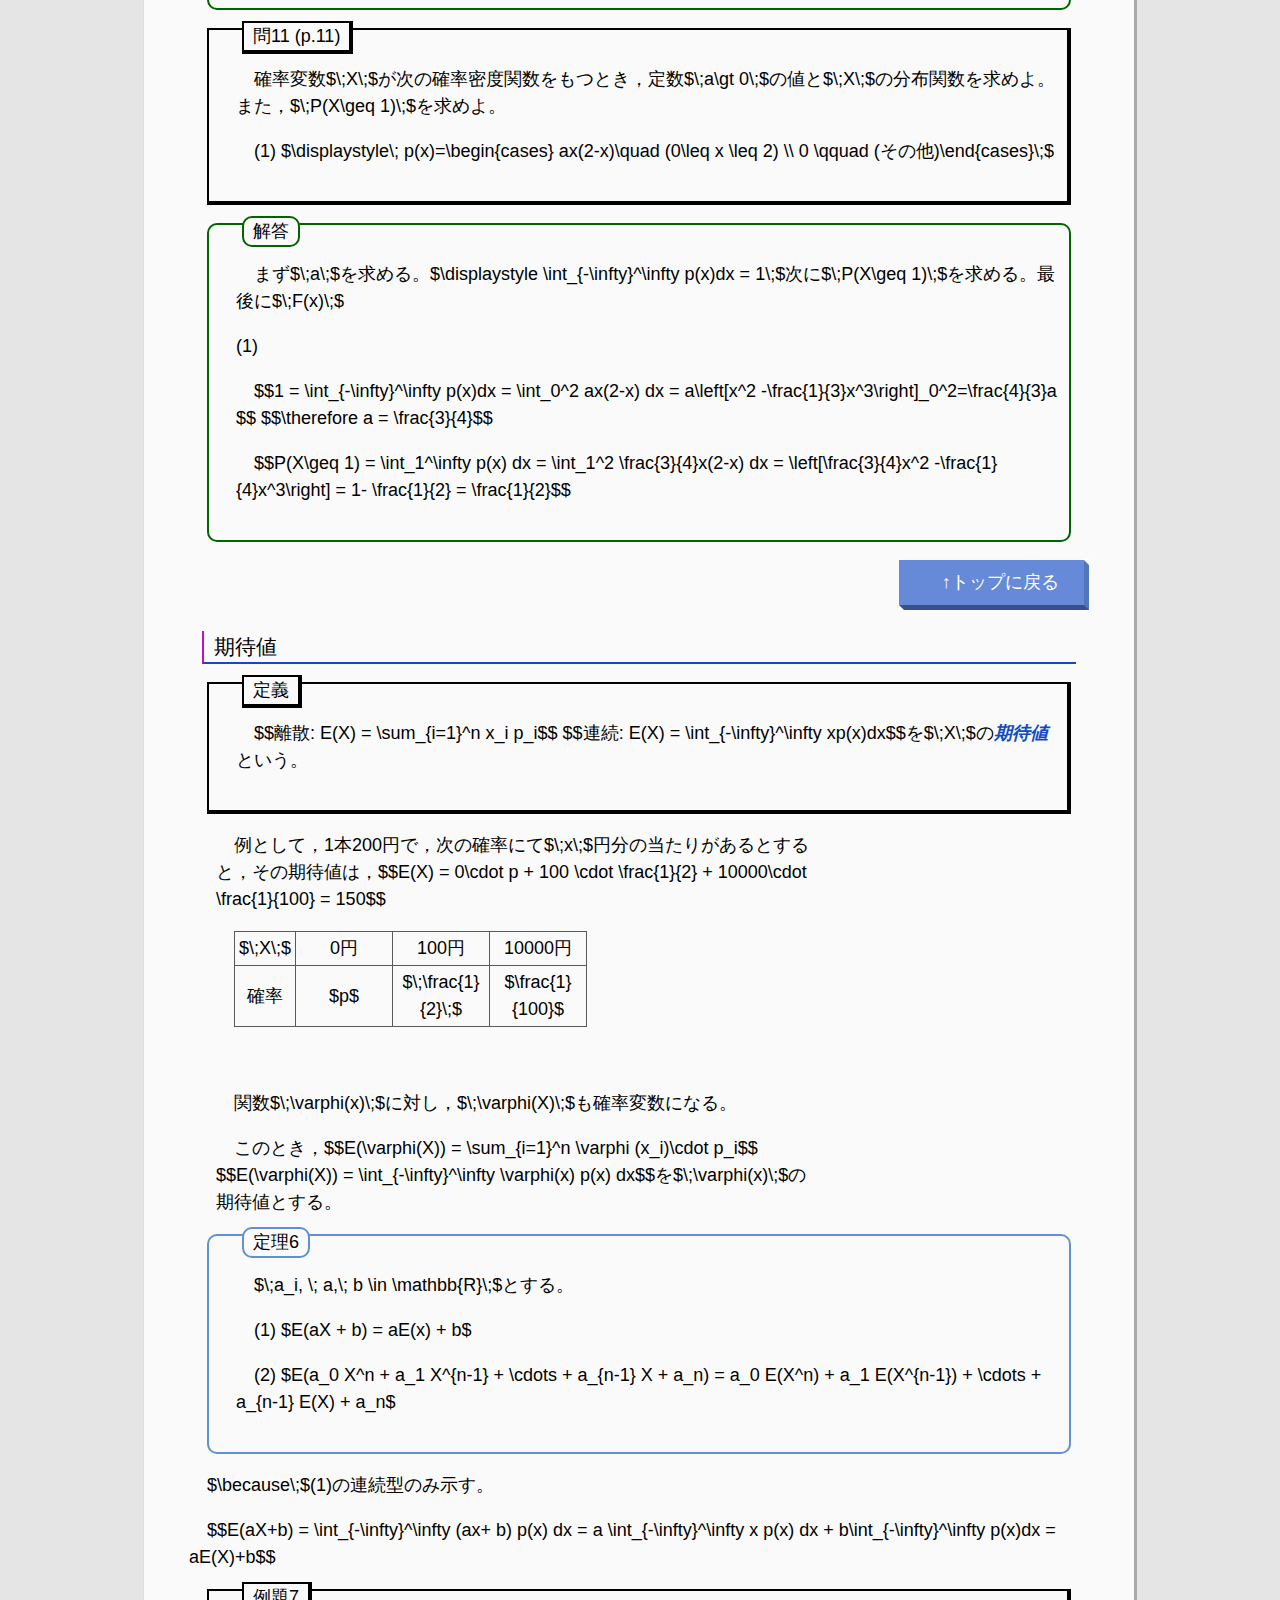
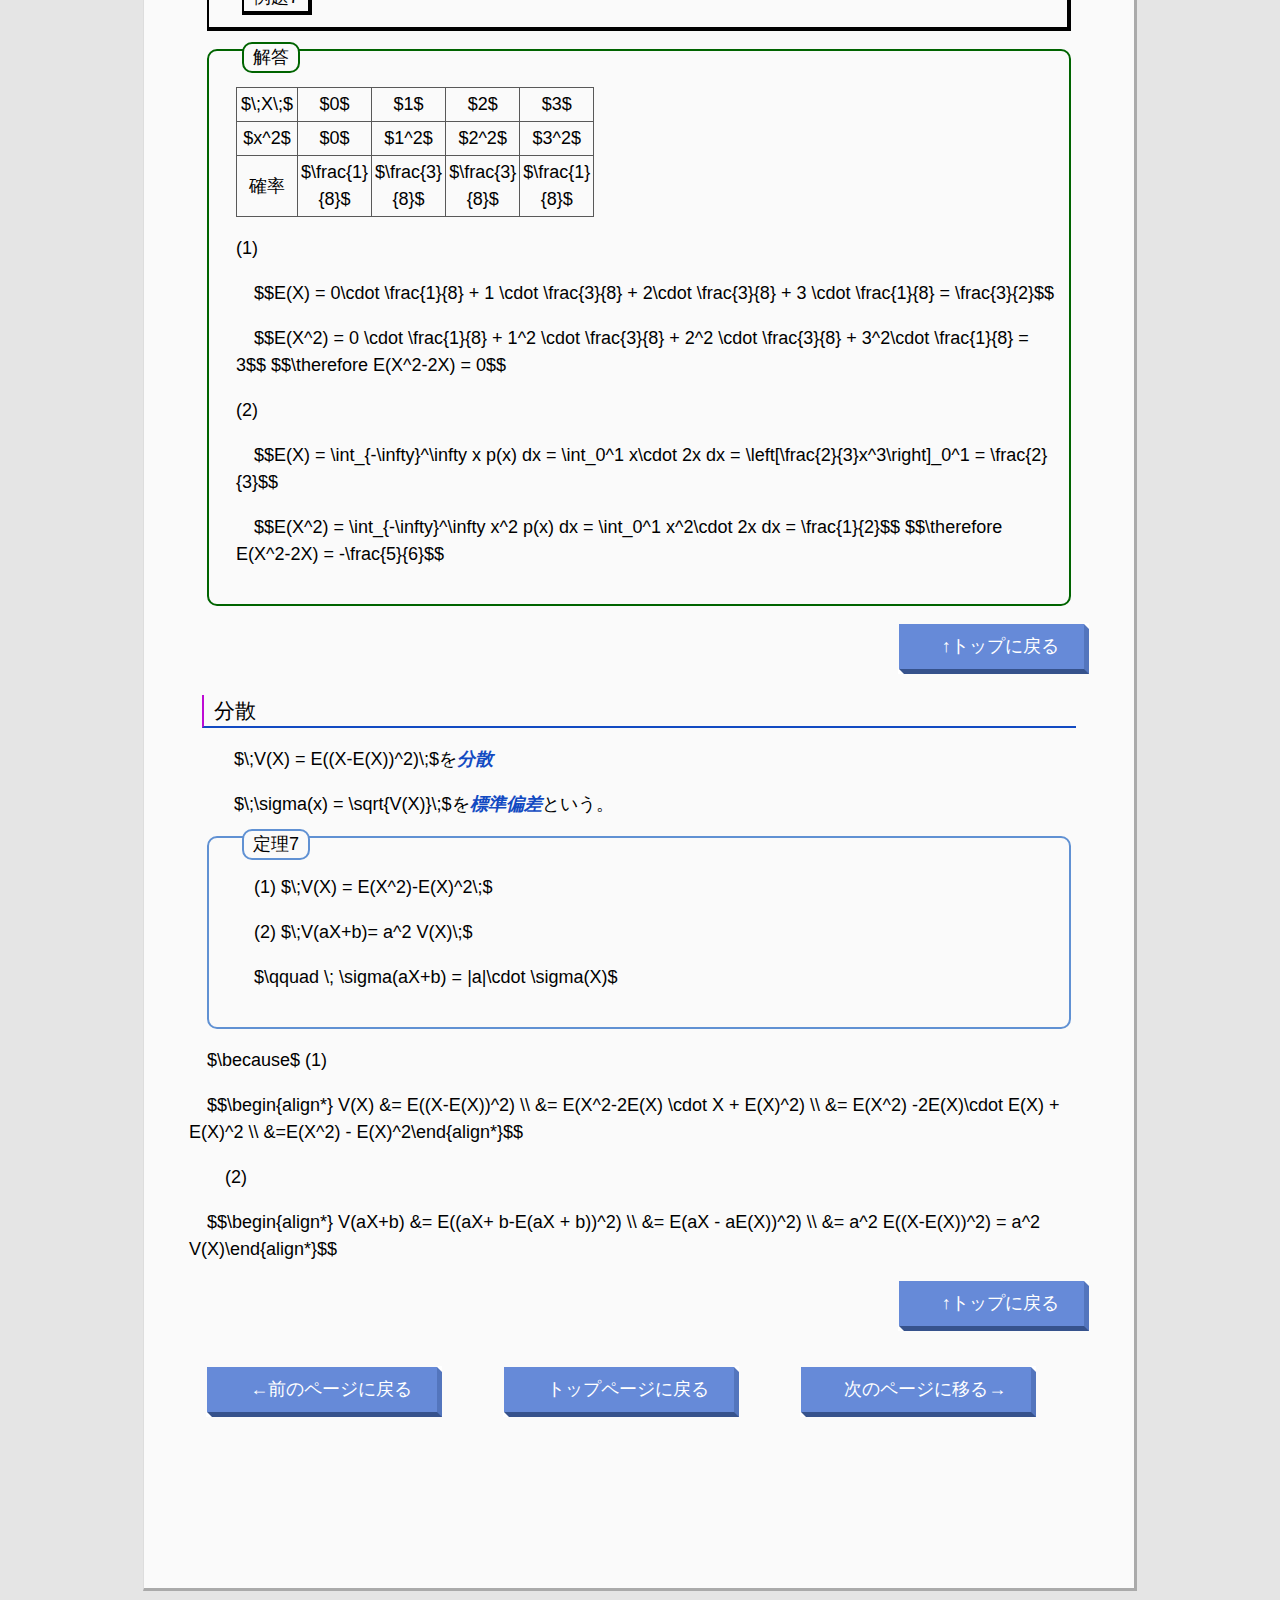
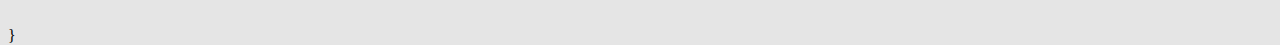
<file: notes/note3.html>
<!DOCTYPE html>
<!-- saved from url=(0087)file:///C:/Users/ISE/Desktop/shindai%20programming%20language%20I%20homework%203-2.html -->
<html lang="ja">

<head>
    <meta http-equiv="Content-Type" content="text/html; charset=UTF-8">
    <link rel="stylesheet" href="../notestyle.css">
    <link rel="stylesheet" href="../button.css">
    <title>確率・統計 ノート3</title>

    <script type="text/javascript" src="https://cdn.mathjax.org/mathjax/latest/MathJax.js?config=TeX-AMS-MML_HTMLorMML">
    </script>
    <script type="text/x-mathjax-config">
        MathJax.Hub.Config({ TeX: { equationNumbers: { autoNumber: "AMS" }}, tex2jax: { inlineMath: [ ['$','$'], ["\\(","\\"] ], processEscapes: true }, "HTML-CSS": { matchFontHeight: false }, displayAlign: "left", displayIndent: "4em" });
    </script>
</head>

<body>


    <div class="document" id="top">
        <h1><span>確率・統計 ノート3</span></h1>
        <h2>リンク集</h2>
        <div class="th" id="link">
            <span class="th-t" style="width:10em;">
                <h5>ページ構成(リンク)</h5>
            </span>
            <ul>
                <li>
                    <a href="#fukushu">前回の復習</a>
                </li>
                <li>
                    <a href="#renzoku">連続型確率変数</a>
                </li>
                <li>
                    <a href="#kitai">期待値</a>
                </li>
                <li>
                    <a href="#bunsan">分散</a>
                </li>
            </ul>
        </div>

        <h3 id="fukushu">前回の復習</h3>
        <div class="text ">
            <p>確率変数</p>
            <table>
                <tbody>
                    <tr>
                        <td>$\;X\;$</td>
                        <td>$\;1\;$</td>
                        <td>$\;2\;$</td>
                        <td>$\;3\;$</td>
                        <td>$\;4\;$</td>
                        <td>$\;5\;$</td>
                        <td>$\;6\;$</td>
                    </tr>
                    <tr>
                        <td>確率</td>
                        <td>$\frac{1}{6}$</td>
                        <td>$\frac{1}{6}$</td>
                        <td>$\frac{1}{6}$</td>
                        <td>$\frac{1}{6}$</td>
                        <td>$\frac{1}{6}$</td>
                        <td>$\frac{1}{6}$</td>
                    </tr>
                </tbody>
            </table>
        </div>

        <h3 id="renzoku">連続型確率変数</h3>
        <div class="text">
            <p><u>連続型</u>: $\;X\;$が連続的な値を取り，$\;\,^\forall a, b \in \mathbb{R}\quad (\pm \infty \mathrm{EOF})\;$</p>
            <p>$\;a \leq b\;$に対し，$$P(a\leq X \leq b) = \int_a^b p(x) dx$$を満たす関数$\;p(x)\;$が存在するとき，$\;X\;$を<em>連続型</em>, $\;p(x)\;$を<em>確率密度関数</em>という。</p>
            <p>特に，$$P(X=a) = P(a\leq X \leq a) = \int_a^a p(x)dx = 0$$なので，$$P(x \leq X \leq b) = P(a \lt X \lt b)$$である。</p>
            <p>また，$$p(x)\geq 0,\quad \int_{-\infty}^\infty p(x) dx = 1$$を満たす。</p>
            <p>さらに，分布関数　$\displaystyle \;F(x) = P(X = x) = \int_{-\infty}^x p(t) dt\;$は$\displaystyle \;\frac{d}{dx}F(x) = p(x)\;$を満たす。</p>

        </div>

        <div class="def ">
            <span class="def-t ">
                <h4>例題6 (p.17)</h4>
            </span>
            <p>$\;a, b\;$は定数で$\;a\lt b\;$を満たすとする。確率変数$\;X\;$の確率密度関数が$$p(x) = \begin{cases} \displaystyle \frac{1}{b-a} \quad (a \leq x \leq b) \\ 0 \quad (その他)\end{cases}$$のとき，$\;X\;$は区間$\;[a,b]\;$上の一様分布に従うという。このとき，$\;X\;$の分布関数と$\;P(X\geq (a+b)/2)\;$を求めよ。</p>
        </div>

        <div class="ans">
            <span class="ans-t">
                <h5>解答</h5>
            </span>
            <p>$$\begin{align*} P\left(X \leq \frac{a+b}{2}\right) &= \int_{\frac{a+b}{2}}^\infty p(x)dx \\ &= \int_{\frac{a+b}{2}}^b p(x)dx + \int_b^\infty p(x)dx \\ &=\frac{1}{b-a}\left(b-\frac{a+b}{2}\right) = \frac{1}{2} \end{align*}$$</p>
            <p>なお，この$\;X\;$$を$\;[a,b]\;$上の一様分布と呼ぶ。</p>
            <p>次に分布関数$\;F(x)\;$を考える。$$x\geq a:\quad F(x) = P(X\leq x) = \int_{-\infty}^x p(t)dt = 0$$ $$a\leq x \leq b:\quad F(x) = \int_{-\infty}^x p(t) dt = \int_{\infty}^a + \int_a^x p(t) dt = \int_a^x \frac{1}{b-a}dx = \frac{x-a}{b-a}$$ $$x\geq b:\quad
                F(x) = \int_\infty^x p(t) dt = \int_{-\infty}^x$ p(t)dt = \int_{-\infty}^a p(t)dt + \int_a^b p(t)dt + \int_b^x p(t) dt \\\qquad \qquad =\int_a^b \frac{1}{b-a} dt = 1$$</p>

        </div>

        <div class="def ">
            <span class="def-t ">
                <h4>問11 (p.11)</h4>
            </span>
            <p>確率変数$\;X\;$が次の確率密度関数をもつとき，定数$\;a\gt 0\;$の値と$\;X\;$の分布関数を求めよ。また，$\;P(X\geq 1)\;$を求めよ。</p>
            <p>(1) $\displaystyle\; p(x)=\begin{cases} ax(2-x)\quad (0\leq x \leq 2) \\ 0 \qquad (その他)\end{cases}\;$</p>
        </div>

        <div class="ans">
            <span class="ans-t">
                <h5>解答</h5>
            </span>
            <p>まず$\;a\;$を求める。$\displaystyle \int_{-\infty}^\infty p(x)dx = 1\;$次に$\;P(X\geq 1)\;$を求める。最後に$\;F(x)\;$</p>
            <p style="text-indent: 0;">(1)</p>
            <p>$$1 = \int_{-\infty}^\infty p(x)dx = \int_0^2 ax(2-x) dx = a\left[x^2 -\frac{1}{3}x^3\right]_0^2=\frac{4}{3}a $$ $$\therefore a = \frac{3}{4}$$</p>
            <p>$$P(X\geq 1) = \int_1^\infty p(x) dx = \int_1^2 \frac{3}{4}x(2-x) dx = \left[\frac{3}{4}x^2 -\frac{1}{4}x^3\right] = 1- \frac{1}{2} = \frac{1}{2}$$</p>

            <p></p>

        </div>

        <p style="text-align:right;"><a href="#top" class="btn-square-slant ">↑トップに戻る</a></p>

        <h3 id="kitai">期待値</h3>
        <div class="def ">
            <span class="def-t ">
                <h4>定義</h4>
            </span>
            <p>$$離散: E(X) = \sum_{i=1}^n x_i p_i$$ $$連続: E(X) = \int_{-\infty}^\infty xp(x)dx$$を$\;X\;$の<em>期待値</em>という。</p>
        </div>
        <div class="text">
            <p>例として，1本200円で，次の確率にて$\;x\;$円分の当たりがあるとすると，その期待値は，$$E(X) = 0\cdot p + 100 \cdot \frac{1}{2} + 10000\cdot \frac{1}{100} = 150$$</p>
            <table>
                <tbody>
                    <tr>
                        <td style="width: 3em;">$\;X\;$</td>
                        <td style="width: 5em;">0円</td>
                        <td style="width: 5em;">100円</td>
                        <td style="width: 5em;">10000円</td>
                    </tr>
                    <tr>
                        <td>確率</td>
                        <td>$p$</td>
                        <td>$\;\frac{1}{2}\;$</td>
                        <td>$\frac{1}{100}$</td>
                    </tr>
                </tbody>
            </table>
            <br>
            <p>関数$\;\varphi(x)\;$に対し，$\;\varphi(X)\;$も確率変数になる。</p>
            <p>このとき，$$E(\varphi(X)) = \sum_{i=1}^n \varphi (x_i)\cdot p_i$$ $$E(\varphi(X)) = \int_{-\infty}^\infty \varphi(x) p(x) dx$$を$\;\varphi(x)\;$の期待値とする。</p>
        </div>
        <div class="th ">
            <span class="th-t ">
                <h5>定理6</h5>
            </span>
            <p>$\;a_i, \; a,\; b \in \mathbb{R}\;$とする。</p>
            <p>(1) $E(aX + b) = aE(x) + b$</p>
            <p>(2) $E(a_0 X^n + a_1 X^{n-1} + \cdots + a_{n-1} X + a_n) = a_0 E(X^n) + a_1 E(X^{n-1}) + \cdots + a_{n-1} E(X) + a_n$</p>
        </div>
        <p>$\because\;$(1)の連続型のみ示す。</p>
        <p>$$E(aX+b) = \int_{-\infty}^\infty (ax+ b) p(x) dx = a \int_{-\infty}^\infty x p(x) dx + b\int_{-\infty}^\infty p(x)dx = aE(X)+b$$</p>

        <div class="def ">
            <span class="def-t ">
                <h4>例題7</h4>
            </span>

        </div>

        <div class="ans">
            <span class="ans-t">
                <h5>解答</h5>
            </span>
            <table>
                <tbody>
                    <tr>
                        <td style="width: 3em;">$\;X\;$</td>
                        <td>$0$</td>
                        <td>$1$</td>
                        <td>$2$</td>
                        <td>$3$</td>
                    </tr>
                    <tr>
                        <td>$x^2$</td>
                        <td>$0$</td>
                        <td>$1^2$</td>
                        <td>$2^2$</td>
                        <td>$3^2$</td>
                    </tr>
                    <tr>
                        <td>確率</td>
                        <td>$\frac{1}{8}$</td>
                        <td>$\frac{3}{8}$</td>
                        <td>$\frac{3}{8}$</td>
                        <td>$\frac{1}{8}$</td>
                    </tr>
                </tbody>
            </table>
            <p style="text-indent:0 ;">(1)</p>
            <p>$$E(X) = 0\cdot \frac{1}{8} + 1 \cdot \frac{3}{8} + 2\cdot \frac{3}{8} + 3 \cdot \frac{1}{8} = \frac{3}{2}$$</p>
            <p>$$E(X^2) = 0 \cdot \frac{1}{8} + 1^2 \cdot \frac{3}{8} + 2^2 \cdot \frac{3}{8} + 3^2\cdot \frac{1}{8} = 3$$ $$\therefore E(X^2-2X) = 0$$</p>

            <p style="text-indent: 0;">(2)</p>
            <p>$$E(X) = \int_{-\infty}^\infty x p(x) dx = \int_0^1 x\cdot 2x dx = \left[\frac{2}{3}x^3\right]_0^1 = \frac{2}{3}$$</p>
            <p>$$E(X^2) = \int_{-\infty}^\infty x^2 p(x) dx = \int_0^1 x^2\cdot 2x dx = \frac{1}{2}$$ $$\therefore E(X^2-2X) = -\frac{5}{6}$$</p>

        </div>

        <p style="text-align:right;"><a href="#top" class="btn-square-slant ">↑トップに戻る</a></p>

        <h3 id="bunsan">分散</h3>
        <div class="text">
            <p>$\;V(X) = E((X-E(X))^2)\;$を<em>分散</em></p>
            <p>$\;\sigma(x) = \sqrt{V(X)}\;$を<em>標準偏差</em>という。</p>
        </div>

        <div class="th ">
            <span class="th-t ">
                <h5>定理7</h5>
            </span>
            <p>(1) $\;V(X) = E(X^2)-E(X)^2\;$</p>
            <p>(2) $\;V(aX+b)= a^2 V(X)\;$</p>
            <p>$\qquad \; \sigma(aX+b) = |a|\cdot \sigma(X)$</p>
        </div>
        <p>$\because$ (1)</p>
        <p>$$\begin{align*} V(X) &= E((X-E(X))^2) \\ &= E(X^2-2E(X) \cdot X + E(X)^2) \\ &= E(X^2) -2E(X)\cdot E(X) + E(X)^2 \\ &=E(X^2) - E(X)^2\end{align*}$$</p>
        <p>　(2)</p>
        <p>$$\begin{align*} V(aX+b) &= E((aX+ b-E(aX + b))^2) \\ &= E(aX - aE(X))^2) \\ &= a^2 E((X-E(X))^2) = a^2 V(X)\end{align*}$$</p>

        <p style="text-align:right;"><a href="#top" class="btn-square-slant ">↑トップに戻る</a></p>



        <div class="flex">
            <p style="width:33%;"><a href="./note2.html " class="btn-square-slant ">←前のページに戻る</a></p>
            <p style="width:33%;"><a href="../index.html " class="btn-square-slant ">トップページに戻る</a></p>
            <p style="width:33%;"><a href="./note4.html " class="btn-square-slant ">次のページに移る→</a></p>
        </div>

        <br><br><br><br>
    </div>



</body>

</html>}
</file>
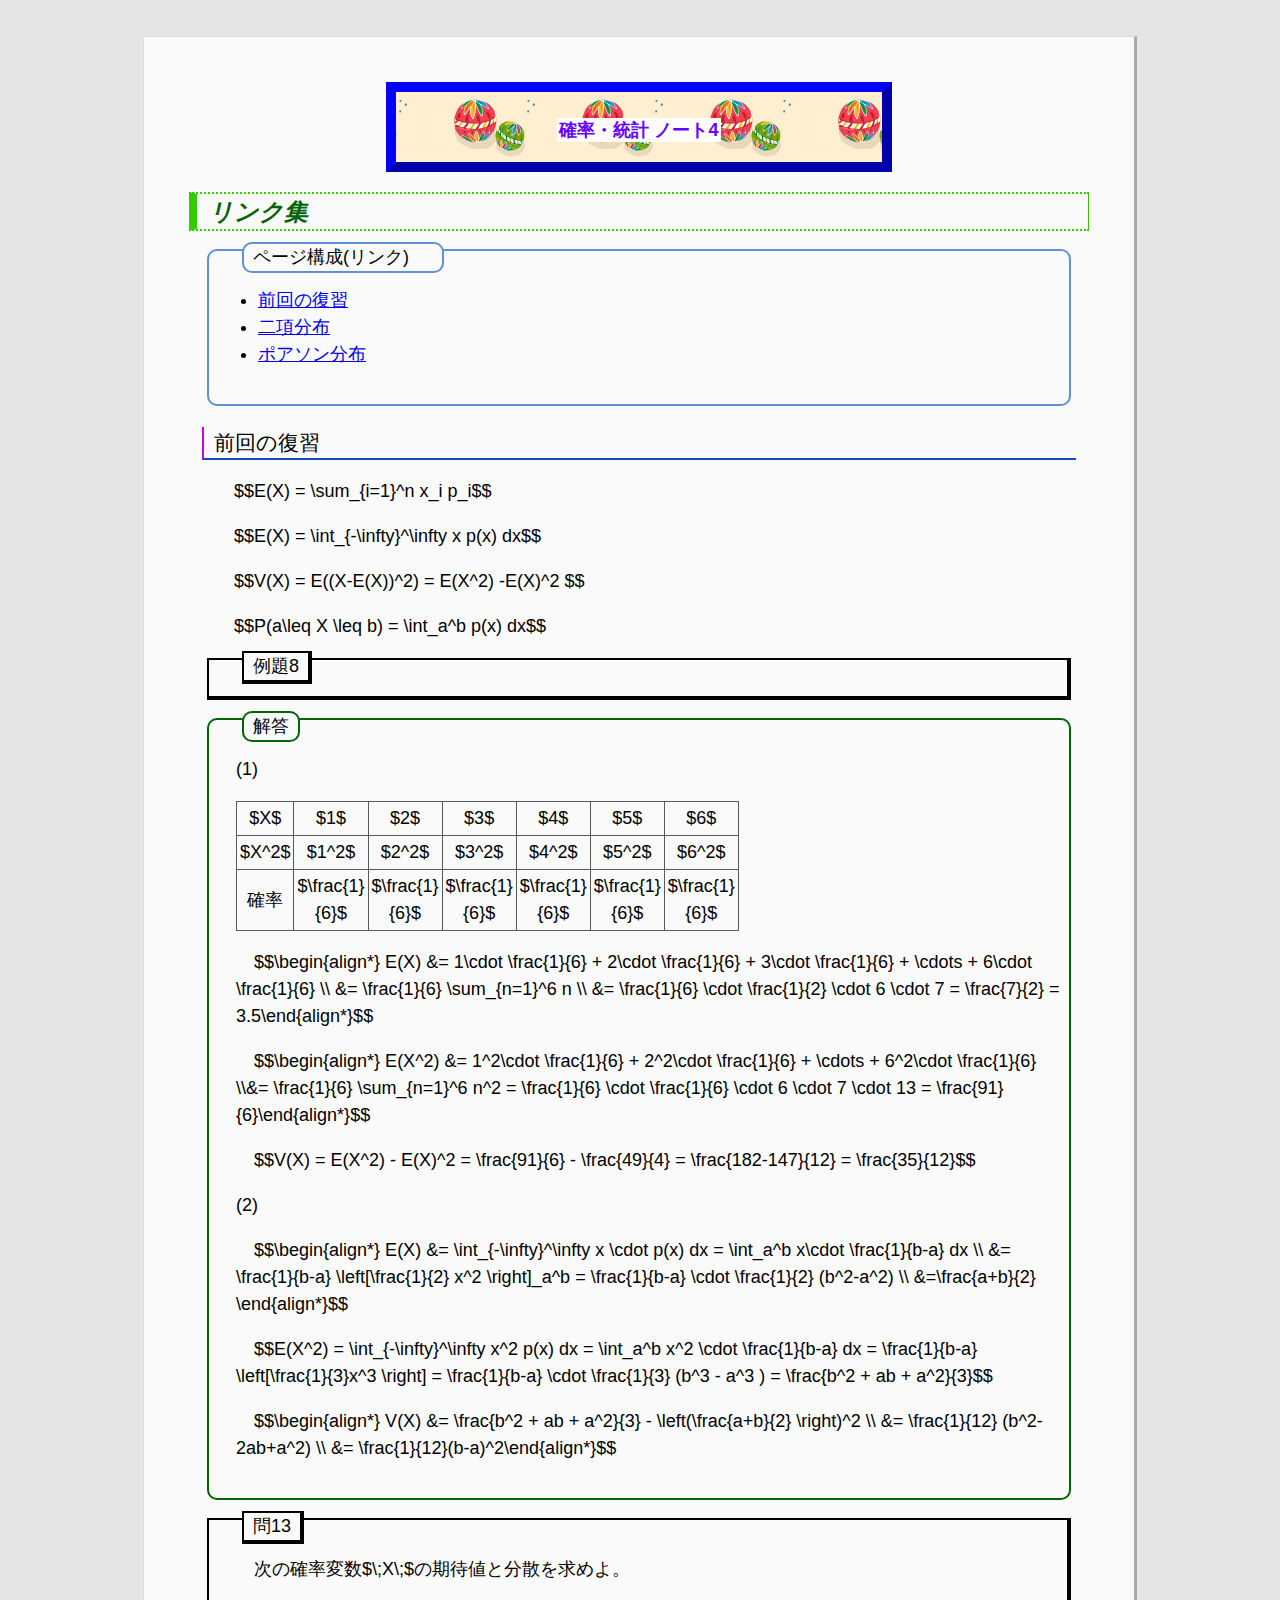
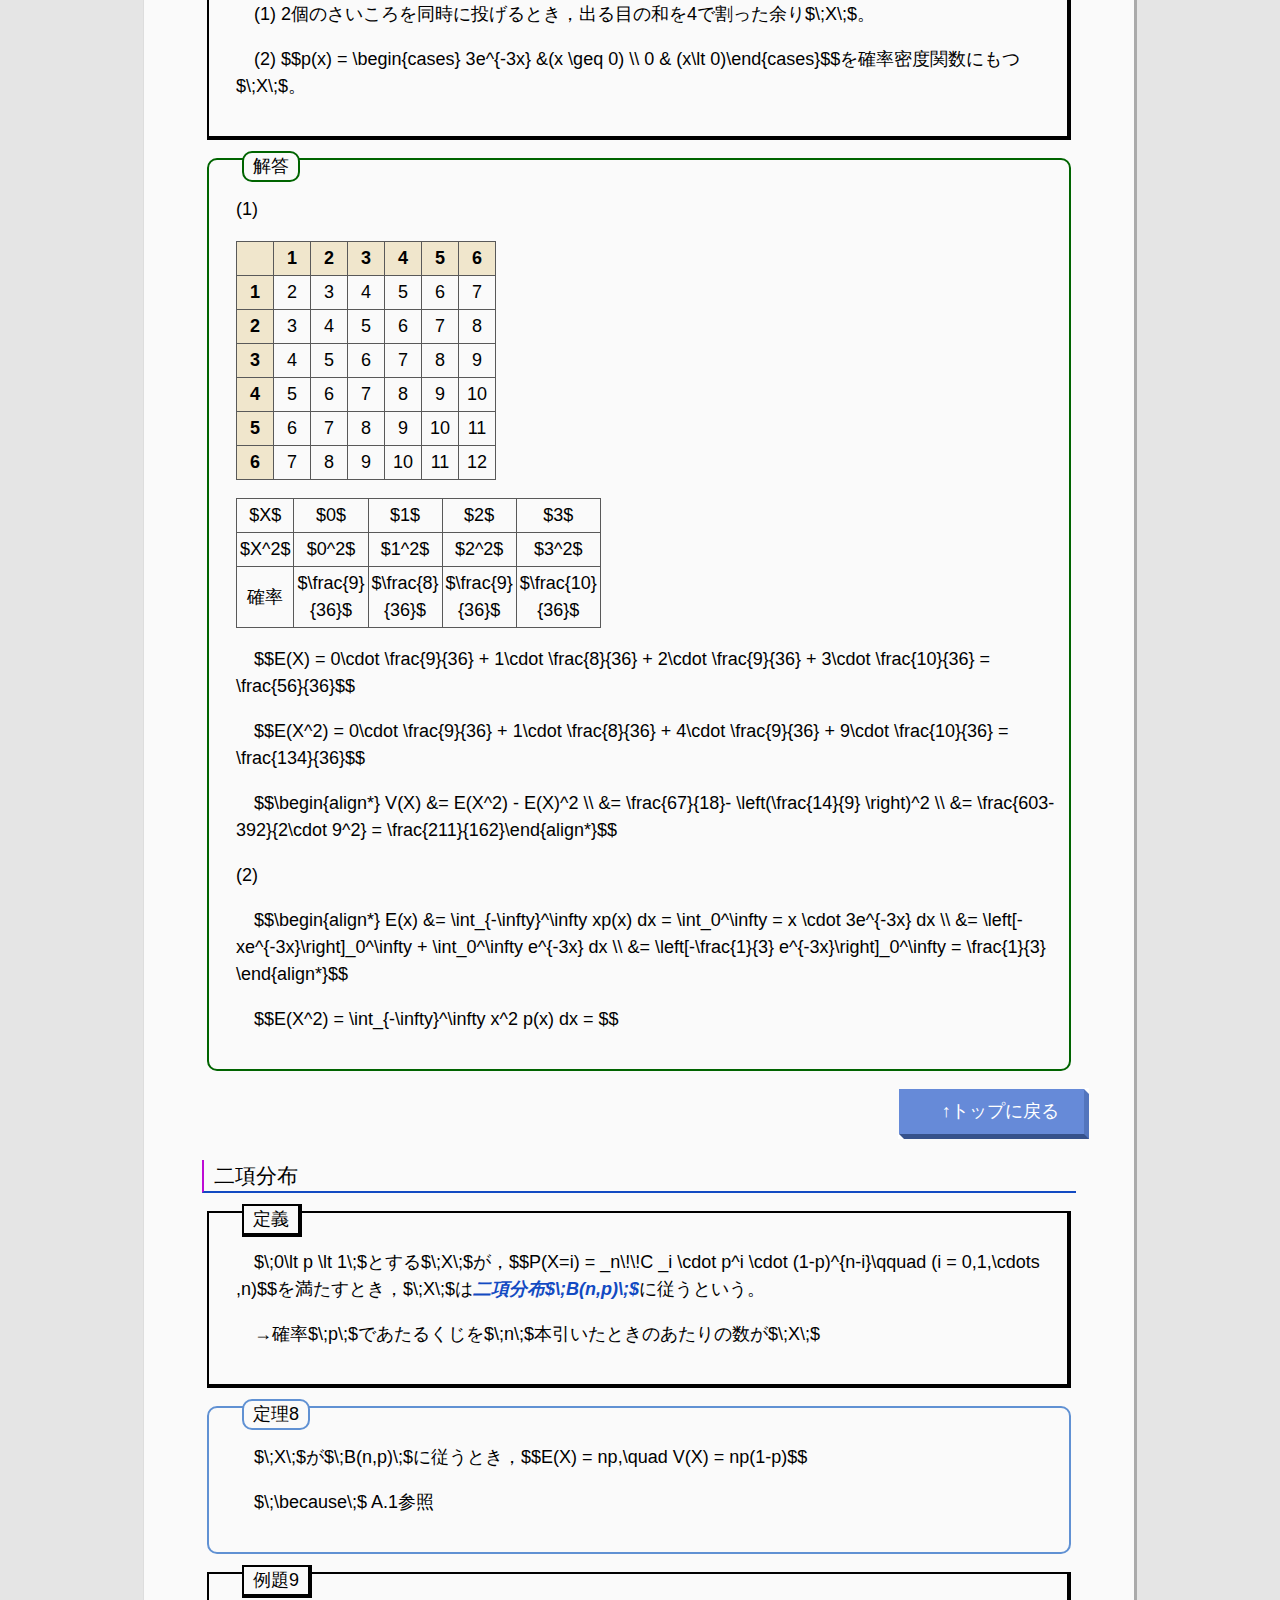
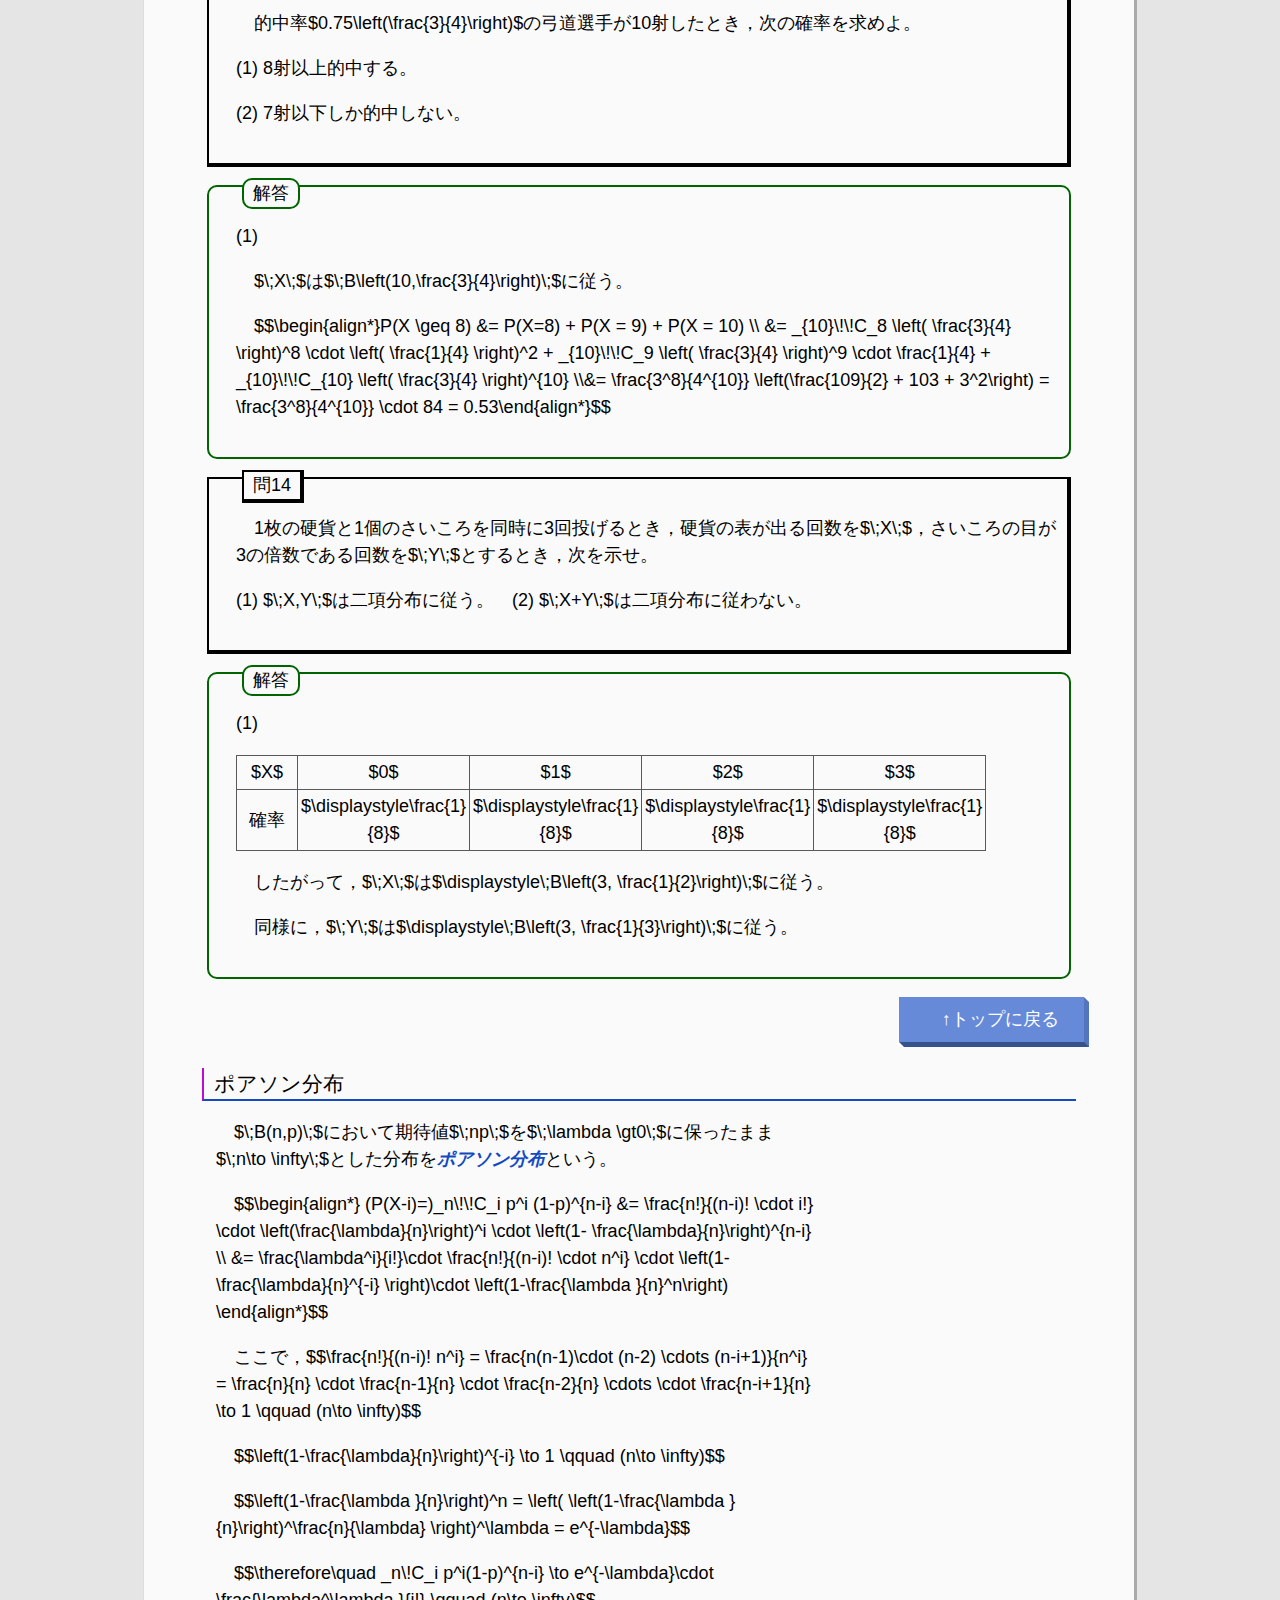
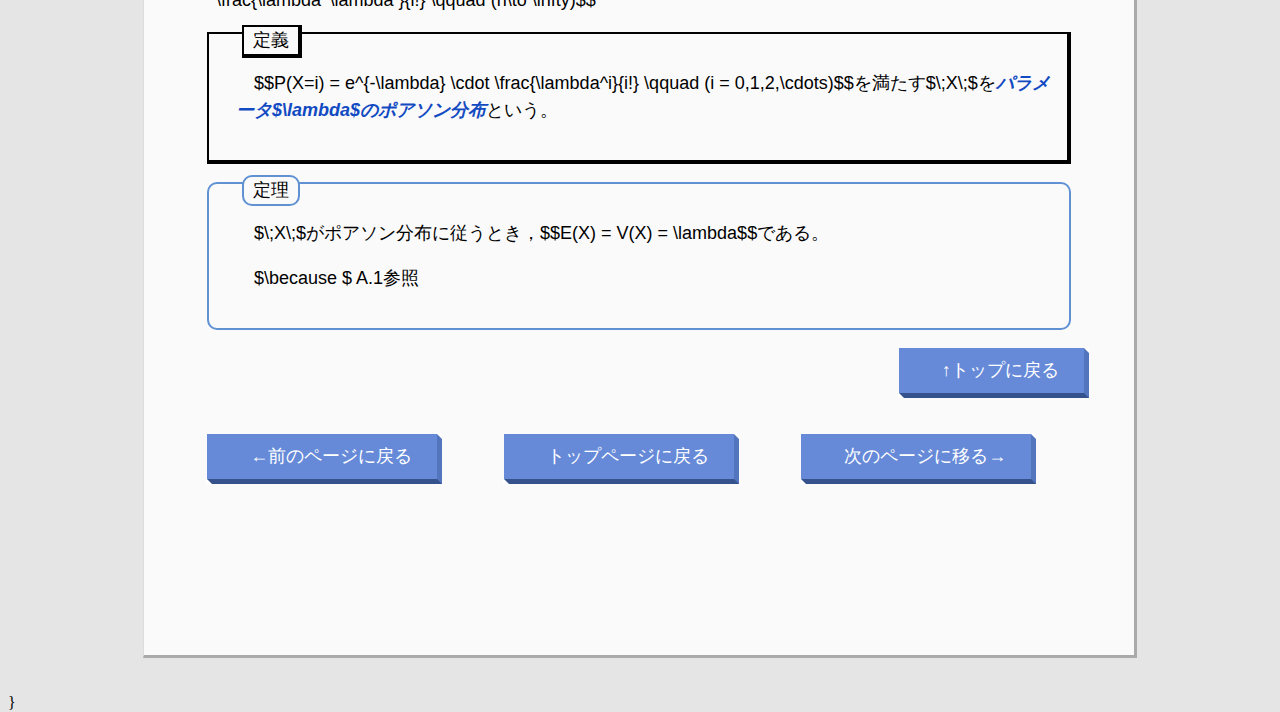
<file: notes/note4.html>
<!DOCTYPE html>
<!-- saved from url=(0087)file:///C:/Users/ISE/Desktop/shindai%20programming%20language%20I%20homework%203-2.html -->
<html lang="ja">

<head>
    <meta http-equiv="Content-Type" content="text/html; charset=UTF-8">
    <link rel="stylesheet" href="../notestyle.css">
    <link rel="stylesheet" href="../button.css">
    <title>確率・統計 ノート4</title>

    <script type="text/javascript" src="https://cdn.mathjax.org/mathjax/latest/MathJax.js?config=TeX-AMS-MML_HTMLorMML">
    </script>
    <script type="text/x-mathjax-config">
        MathJax.Hub.Config({ TeX: { equationNumbers: { autoNumber: "AMS" }}, tex2jax: { inlineMath: [ ['$','$'], ["\\(","\\"] ], processEscapes: true }, "HTML-CSS": { matchFontHeight: false }, displayAlign: "left", displayIndent: "4em" });
    </script>
</head>

<body>


    <div class="document" id="top">
        <h1><span>確率・統計 ノート4</span></h1>
        <h2>リンク集</h2>
        <div class="th" id="link">
            <span class="th-t" style="width:10em;">
                <h5>ページ構成(リンク)</h5>
            </span>
            <ul>
                <li>
                    <a href="#fukushu">前回の復習</a>
                </li>
                <li>
                    <a href="#nikou">二項分布</a>
                </li>
                <li>
                    <a href="#poason">ポアソン分布</a>
                </li>
            </ul>
        </div>

        <h3 id="fukushu">前回の復習</h3>
        <div class="text ">
            <p>$$E(X) = \sum_{i=1}^n x_i p_i$$</p>
            <p>$$E(X) = \int_{-\infty}^\infty x p(x) dx$$</p>
            <p>$$V(X) = E((X-E(X))^2) = E(X^2) -E(X)^2 $$</p>
            <p>$$P(a\leq X \leq b) = \int_a^b p(x) dx$$</p>
        </div>

        <div class="def ">
            <span class="def-t ">
                <h4>例題8</h4>
            </span>

        </div>

        <div class="ans">
            <span class="ans-t">
                <h5>解答</h5>
            </span>
            <p style="text-indent:0;"> (1)</p>
            <table>
                <tbody>
                    <tr>
                        <td>$X$</td>
                        <td>$1$</td>
                        <td>$2$</td>
                        <td>$3$</td>
                        <td>$4$</td>
                        <td>$5$</td>
                        <td>$6$</td>
                    </tr>
                    <tr>
                        <td>$X^2$</td>
                        <td>$1^2$</td>
                        <td>$2^2$</td>
                        <td>$3^2$</td>
                        <td>$4^2$</td>
                        <td>$5^2$</td>
                        <td>$6^2$</td>
                    </tr>
                    <tr>
                        <td>確率</td>
                        <td>$\frac{1}{6}$</td>
                        <td>$\frac{1}{6}$</td>
                        <td>$\frac{1}{6}$</td>
                        <td>$\frac{1}{6}$</td>
                        <td>$\frac{1}{6}$</td>
                        <td>$\frac{1}{6}$</td>
                    </tr>
                </tbody>
            </table>
            <p>$$\begin{align*} E(X) &= 1\cdot \frac{1}{6} + 2\cdot \frac{1}{6} + 3\cdot \frac{1}{6} + \cdots + 6\cdot \frac{1}{6} \\ &= \frac{1}{6} \sum_{n=1}^6 n \\ &= \frac{1}{6} \cdot \frac{1}{2} \cdot 6 \cdot 7 = \frac{7}{2} = 3.5\end{align*}$$</p>
            <p>$$\begin{align*} E(X^2) &= 1^2\cdot \frac{1}{6} + 2^2\cdot \frac{1}{6} + \cdots + 6^2\cdot \frac{1}{6} \\&= \frac{1}{6} \sum_{n=1}^6 n^2 = \frac{1}{6} \cdot \frac{1}{6} \cdot 6 \cdot 7 \cdot 13 = \frac{91}{6}\end{align*}$$</p>
            <p>$$V(X) = E(X^2) - E(X)^2 = \frac{91}{6} - \frac{49}{4} = \frac{182-147}{12} = \frac{35}{12}$$</p>
            <p style="text-indent:0;"> (2)</p>
            <p>$$\begin{align*} E(X) &= \int_{-\infty}^\infty x \cdot p(x) dx = \int_a^b x\cdot \frac{1}{b-a} dx \\ &= \frac{1}{b-a} \left[\frac{1}{2} x^2 \right]_a^b = \frac{1}{b-a} \cdot \frac{1}{2} (b^2-a^2) \\ &=\frac{a+b}{2} \end{align*}$$</p>
            <p>$$E(X^2) = \int_{-\infty}^\infty x^2 p(x) dx = \int_a^b x^2 \cdot \frac{1}{b-a} dx = \frac{1}{b-a} \left[\frac{1}{3}x^3 \right] = \frac{1}{b-a} \cdot \frac{1}{3} (b^3 - a^3 ) = \frac{b^2 + ab + a^2}{3}$$</p>
            <p>$$\begin{align*} V(X) &= \frac{b^2 + ab + a^2}{3} - \left(\frac{a+b}{2} \right)^2 \\ &= \frac{1}{12} (b^2-2ab+a^2) \\ &= \frac{1}{12}(b-a)^2\end{align*}$$</p>

        </div>

        <div class="def ">
            <span class="def-t ">
                <h4>問13</h4>
            </span>
            <p>次の確率変数$\;X\;$の期待値と分散を求めよ。</p>
            <p>(1) 2個のさいころを同時に投げるとき，出る目の和を4で割った余り$\;X\;$。</p>
            <p>(2) $$p(x) = \begin{cases} 3e^{-3x} &(x \geq 0) \\ 0 & (x\lt 0)\end{cases}$$を確率密度関数にもつ$\;X\;$。</p>
        </div>

        <div class="ans">
            <span class="ans-t">
                <h5>解答</h5>
            </span>
            <p style="text-indent:0;">(1)</p>
            <table>
                <tbody>
                    <tr>
                        <th></th>
                        <th>1</th>
                        <th>2</th>
                        <th>3</th>
                        <th>4</th>
                        <th>5</th>
                        <th>6</th>
                    </tr>
                    <tr>
                        <th>1</th>
                        <td>2</td>
                        <td>3</td>
                        <td>4</td>
                        <td>5</td>
                        <td>6</td>
                        <td>7</td>
                    </tr>
                    <tr>
                        <th>2</th>
                        <td>3</td>
                        <td>4</td>
                        <td>5</td>
                        <td>6</td>
                        <td>7</td>
                        <td>8</td>
                    </tr>
                    <tr>
                        <th>3</th>
                        <td>4</td>
                        <td>5</td>
                        <td>6</td>
                        <td>7</td>
                        <td>8</td>
                        <td>9</td>
                    </tr>
                    <tr>
                        <th>4</th>
                        <td>5</td>
                        <td>6</td>
                        <td>7</td>
                        <td>8</td>
                        <td>9</td>
                        <td>10</td>
                    </tr>
                    <tr>
                        <th>5</th>
                        <td>6</td>
                        <td>7</td>
                        <td>8</td>
                        <td>9</td>
                        <td>10</td>
                        <td>11</td>
                    </tr>
                    <tr>
                        <th>6</th>
                        <td>7</td>
                        <td>8</td>
                        <td>9</td>
                        <td>10</td>
                        <td>11</td>
                        <td>12</td>
                    </tr>
                </tbody>
            </table>

            <table>
                <tbody>
                    <tr>
                        <td>$X$</td>
                        <td>$0$</td>
                        <td>$1$</td>
                        <td>$2$</td>
                        <td>$3$</td>
                    </tr>
                    <tr>
                        <td>$X^2$</td>
                        <td>$0^2$</td>
                        <td>$1^2$</td>
                        <td>$2^2$</td>
                        <td>$3^2$</td>
                    </tr>
                    <tr>
                        <td>確率</td>
                        <td>$\frac{9}{36}$</td>
                        <td>$\frac{8}{36}$</td>
                        <td>$\frac{9}{36}$</td>
                        <td>$\frac{10}{36}$</td>
                    </tr>
                </tbody>
            </table>

            <p>$$E(X) = 0\cdot \frac{9}{36} + 1\cdot \frac{8}{36} + 2\cdot \frac{9}{36} + 3\cdot \frac{10}{36} = \frac{56}{36}$$</p>
            <p>$$E(X^2) = 0\cdot \frac{9}{36} + 1\cdot \frac{8}{36} + 4\cdot \frac{9}{36} + 9\cdot \frac{10}{36} = \frac{134}{36}$$</p>
            <p>$$\begin{align*} V(X) &= E(X^2) - E(X)^2 \\ &= \frac{67}{18}- \left(\frac{14}{9} \right)^2 \\ &= \frac{603-392}{2\cdot 9^2} = \frac{211}{162}\end{align*}$$</p>

            <p style="text-indent:0;">(2)</p>
            <p>$$\begin{align*} E(x) &= \int_{-\infty}^\infty xp(x) dx = \int_0^\infty = x \cdot 3e^{-3x} dx \\ &= \left[-xe^{-3x}\right]_0^\infty + \int_0^\infty e^{-3x} dx \\ &= \left[-\frac{1}{3} e^{-3x}\right]_0^\infty = \frac{1}{3} \end{align*}$$</p>
            <p>$$E(X^2) = \int_{-\infty}^\infty x^2 p(x) dx = $$</p>
        </div>

        <p style="text-align:right;"><a href="#top" class="btn-square-slant ">↑トップに戻る</a></p>





        <h3 id="nikou">二項分布</h3>
        <div class="def ">
            <span class="def-t ">
                <h4>定義</h4>
            </span>
            <p>$\;0\lt p \lt 1\;$とする$\;X\;$が，$$P(X=i) = _n\!\!C _i \cdot p^i \cdot (1-p)^{n-i}\qquad (i = 0,1,\cdots ,n)$$を満たすとき，$\;X\;$は<em>二項分布$\;B(n,p)\;$</em>に従うという。</p>
            <p>→確率$\;p\;$であたるくじを$\;n\;$本引いたときのあたりの数が$\;X\;$</p>
        </div>

        <div class="th ">
            <span class="th-t ">
                <h5>定理8</h5>
            </span>
            <p>$\;X\;$が$\;B(n,p)\;$に従うとき，$$E(X) = np,\quad V(X) = np(1-p)$$</p>
            <p>$\;\because\;$ A.1参照</p>
        </div>

        <div class="def ">
            <span class="def-t ">
                <h4>例題9</h4>
            </span>
            <p>的中率$0.75\left(\frac{3}{4}\right)$の弓道選手が10射したとき，次の確率を求めよ。</p>
            <p style="text-indent: 0;">(1) 8射以上的中する。</p>
            <p style="text-indent: 0;">(2) 7射以下しか的中しない。</p>
        </div>

        <div class="ans">
            <span class="ans-t">
                <h5>解答</h5>
            </span>
            <p style="text-indent:0;">(1)</p>
            <p>$\;X\;$は$\;B\left(10,\frac{3}{4}\right)\;$に従う。</p>
            <p>$$\begin{align*}P(X \geq 8) &= P(X=8) + P(X = 9) + P(X = 10) \\ &= _{10}\!\!C_8 \left( \frac{3}{4} \right)^8 \cdot \left( \frac{1}{4} \right)^2 + _{10}\!\!C_9 \left( \frac{3}{4} \right)^9 \cdot \frac{1}{4} + _{10}\!\!C_{10} \left( \frac{3}{4}
                \right)^{10} \\&= \frac{3^8}{4^{10}} \left(\frac{109}{2} + 103 + 3^2\right) = \frac{3^8}{4^{10}} \cdot 84 = 0.53\end{align*}$$</p>
        </div>

        <div class="def ">
            <span class="def-t ">
                <h4>問14</h4>
            </span>
            <p>1枚の硬貨と1個のさいころを同時に3回投げるとき，硬貨の表が出る回数を$\;X\;$，さいころの目が3の倍数である回数を$\;Y\;$とするとき，次を示せ。</p>
            <p style="text-indent: 0;">(1) $\;X,Y\;$は二項分布に従う。　(2) $\;X+Y\;$は二項分布に従わない。</p>
        </div>

        <div class="ans">
            <span class="ans-t">
                <h5>解答</h5>
            </span>
            <p style="text-indent:0;">(1)</p>
            <table>
                <tbody>
                    <tr>
                        <td style="width:3em;">$X$</td>
                        <td>$0$</td>
                        <td>$1$</td>
                        <td>$2$</td>
                        <td>$3$</td>
                    </tr>
                    <tr>
                        <td>確率</td>
                        <td>$\displaystyle\frac{1}{8}$</td>
                        <td>$\displaystyle\frac{1}{8}$</td>
                        <td>$\displaystyle\frac{1}{8}$</td>
                        <td>$\displaystyle\frac{1}{8}$</td>
                    </tr>
                </tbody>
            </table>
            <p>したがって，$\;X\;$は$\displaystyle\;B\left(3, \frac{1}{2}\right)\;$に従う。</p>
            <p>同様に，$\;Y\;$は$\displaystyle\;B\left(3, \frac{1}{3}\right)\;$に従う。</p>
        </div>
        <p style="text-align:right;"><a href="#top" class="btn-square-slant ">↑トップに戻る</a></p>

        <h3 id="poason">ポアソン分布</h3>
        <div class="text">
            <p>$\;B(n,p)\;$において期待値$\;np\;$を$\;\lambda \gt0\;$に保ったまま$\;n\to \infty\;$とした分布を<em>ポアソン分布</em>という。</p>
            <p>$$\begin{align*} (P(X-i)=)_n\!\!C_i p^i (1-p)^{n-i} &= \frac{n!}{(n-i)! \cdot i!} \cdot \left(\frac{\lambda}{n}\right)^i \cdot \left(1- \frac{\lambda}{n}\right)^{n-i} \\ &= \frac{\lambda^i}{i!}\cdot \frac{n!}{(n-i)! \cdot n^i} \cdot \left(1-
                \frac{\lambda}{n}^{-i} \right)\cdot \left(1-\frac{\lambda }{n}^n\right) \end{align*}$$</p>
            <p>ここで，$$\frac{n!}{(n-i)! n^i} = \frac{n(n-1)\cdot (n-2) \cdots (n-i+1)}{n^i} = \frac{n}{n} \cdot \frac{n-1}{n} \cdot \frac{n-2}{n} \cdots \cdot \frac{n-i+1}{n} \to 1 \qquad (n\to \infty)$$</p>
            <p>$$\left(1-\frac{\lambda}{n}\right)^{-i} \to 1 \qquad (n\to \infty)$$</p>
            <p>$$\left(1-\frac{\lambda }{n}\right)^n = \left( \left(1-\frac{\lambda }{n}\right)^\frac{n}{\lambda} \right)^\lambda = e^{-\lambda}$$</p>
            <p>$$\therefore\quad _n\!C_i p^i(1-p)^{n-i} \to e^{-\lambda}\cdot \frac{\lambda^\lambda }{i!} \qquad (n\to \infty)$$</p>
            <p></p>
        </div>

        <div class="def ">
            <span class="def-t ">
                <h4>定義</h4>
            </span>
            <P>$$P(X=i) = e^{-\lambda} \cdot \frac{\lambda^i}{i!} \qquad (i = 0,1,2,\cdots)$$を満たす$\;X\;$を<em>パラメータ$\lambda$のポアソン分布</em>という。</P>
        </div>

        <div class="th ">
            <span class="th-t ">
                <h5>定理</h5>
            </span>
            <p>$\;X\;$がポアソン分布に従うとき，$$E(X) = V(X) = \lambda$$である。</p>
            <p>$\because $ A.1参照</p>
        </div>


        <p style="text-align:right;"><a href="#top" class="btn-square-slant ">↑トップに戻る</a></p>



        <div class="flex">
            <p style="width:33%;"><a href="./note3.html " class="btn-square-slant ">←前のページに戻る</a></p>
            <p style="width:33%;"><a href="../index.html " class="btn-square-slant ">トップページに戻る</a></p>
            <p style="width:33%;"><a href="./note5.html " class="btn-square-slant ">次のページに移る→</a></p>
        </div>

        <br><br><br><br>
    </div>



</body>

</html>}
</file>
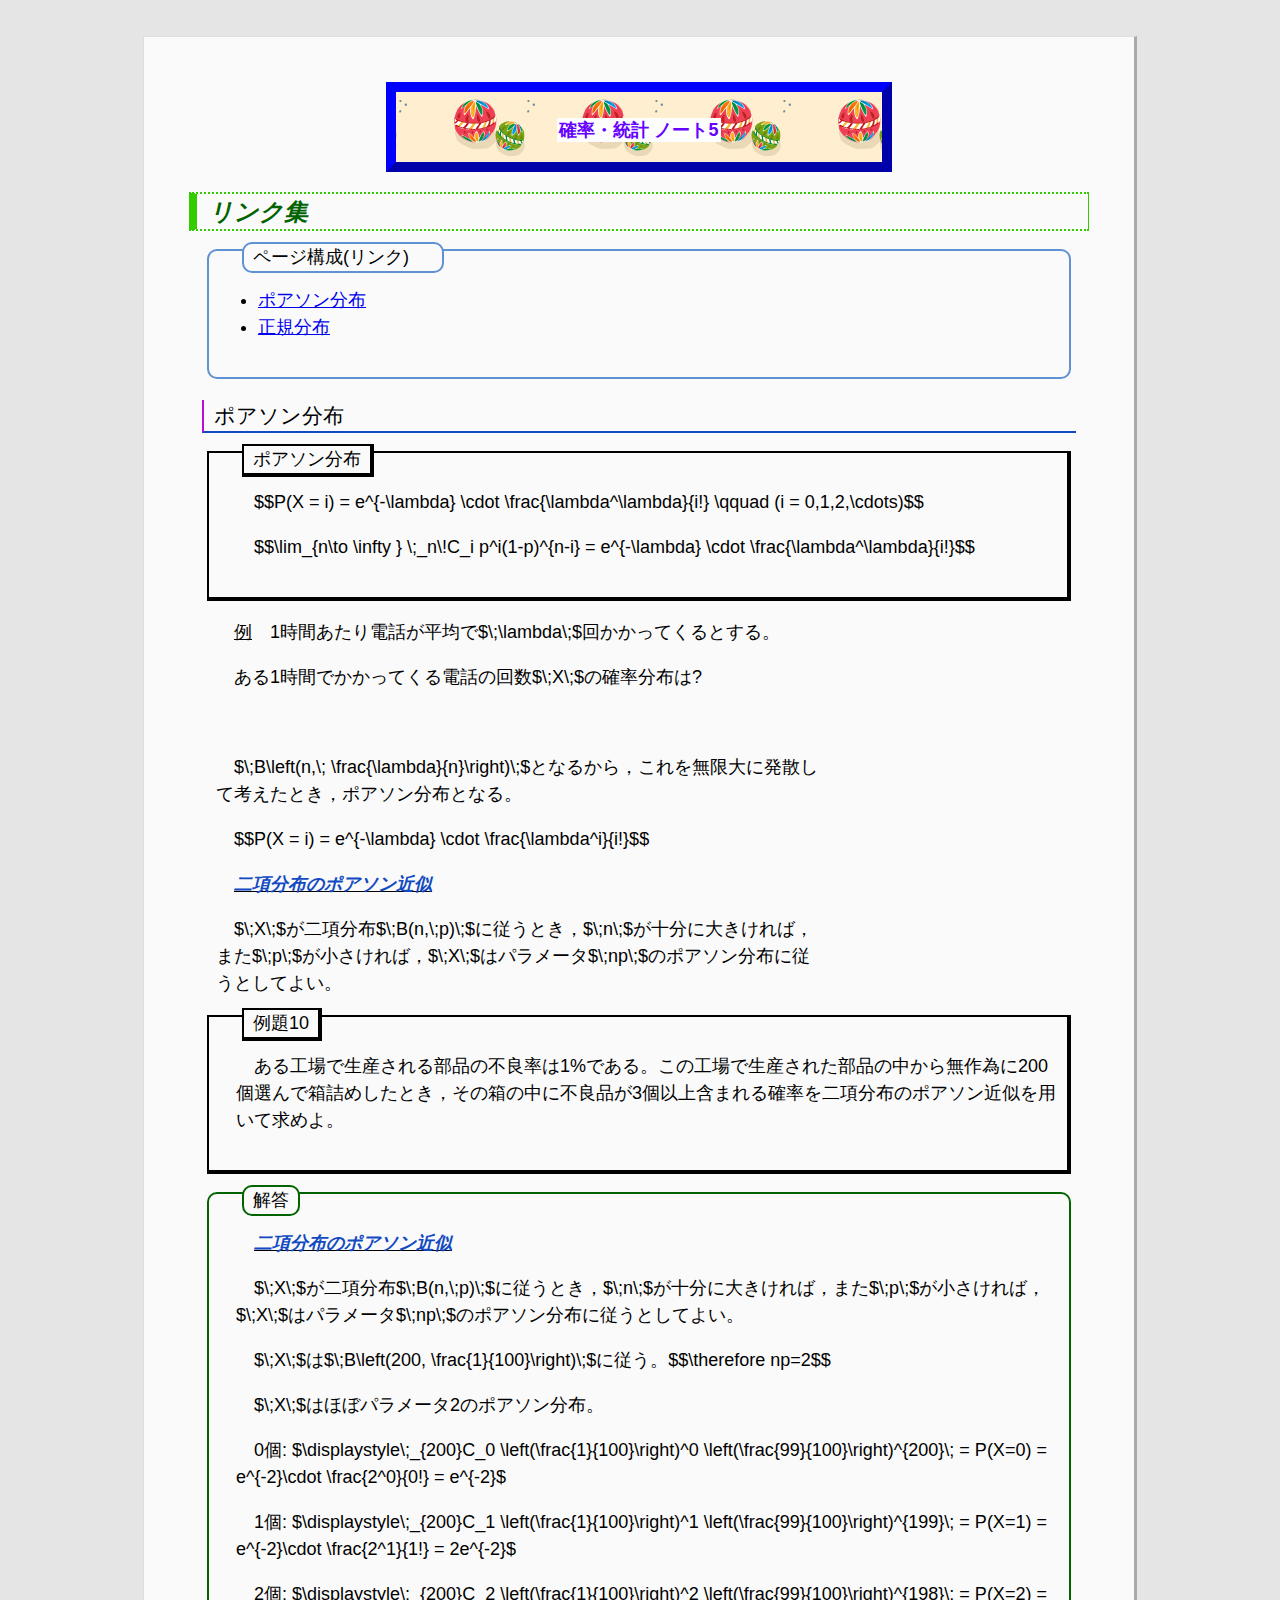
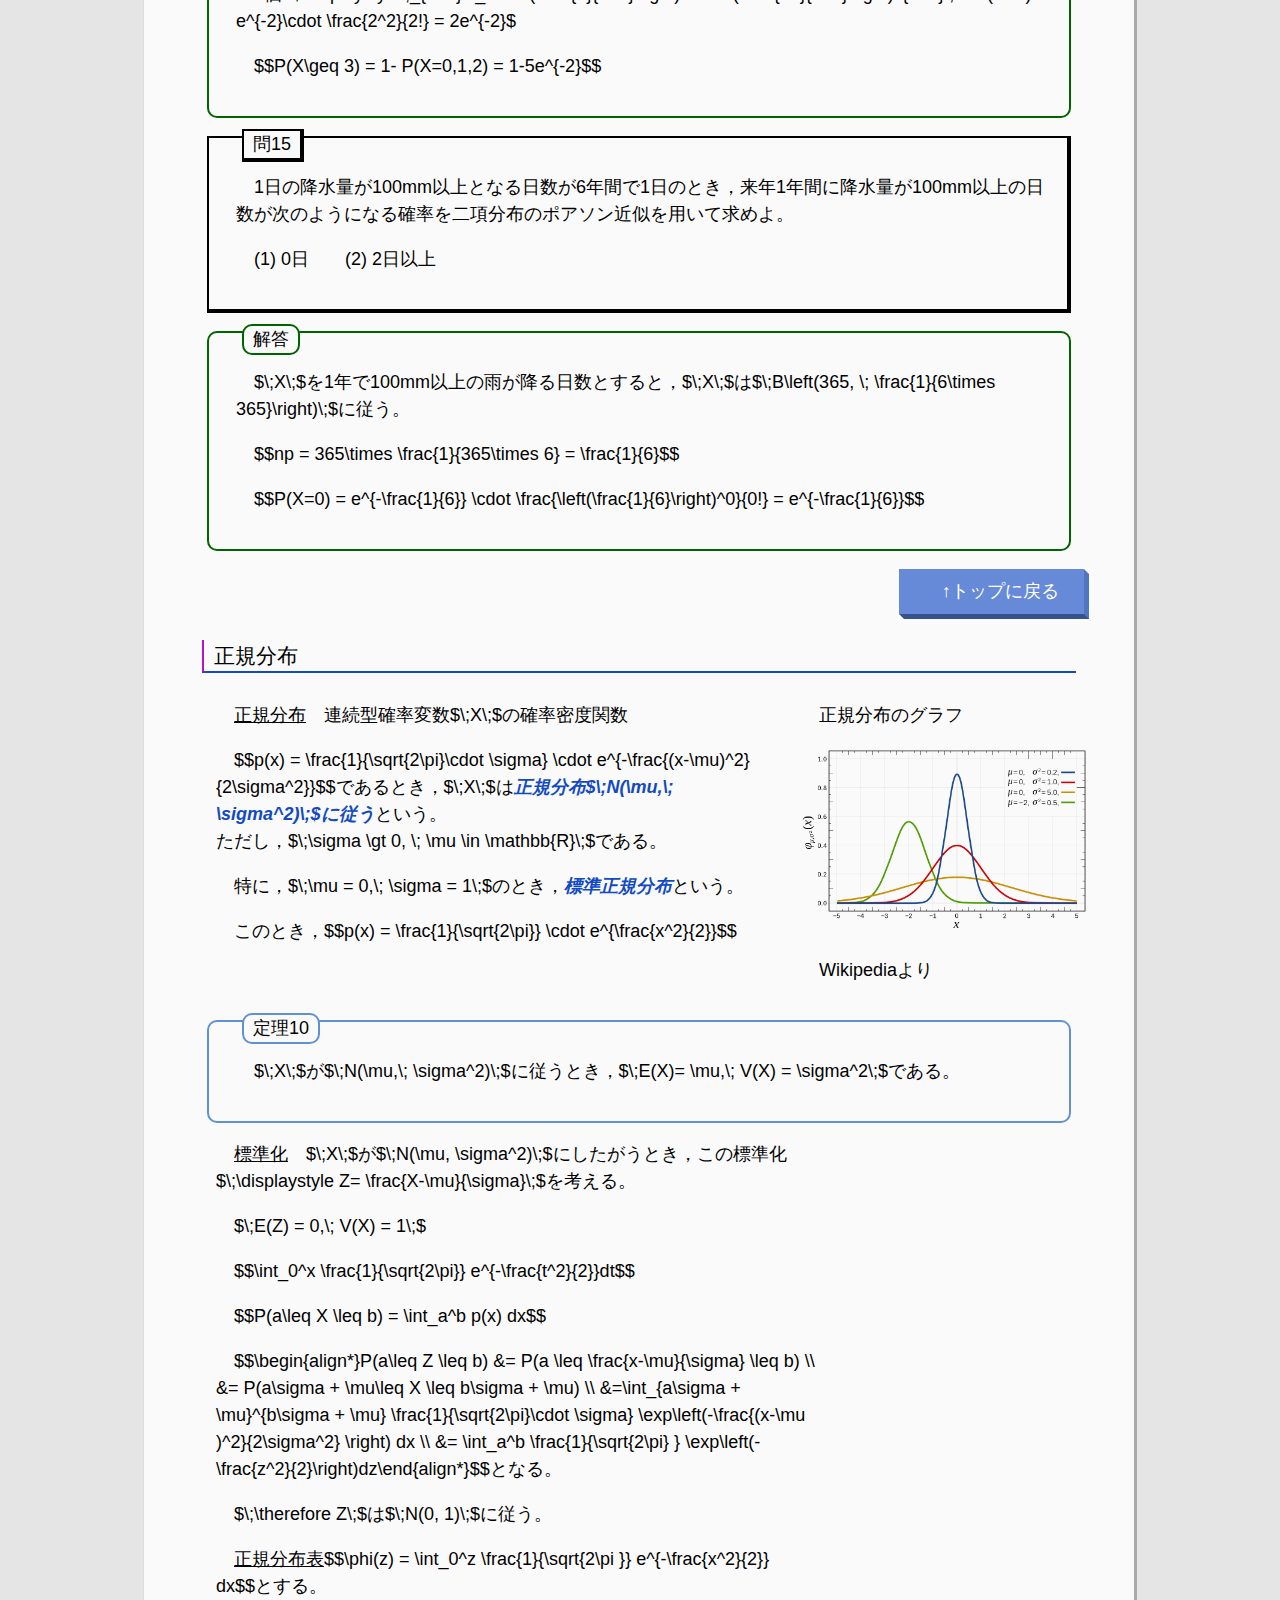
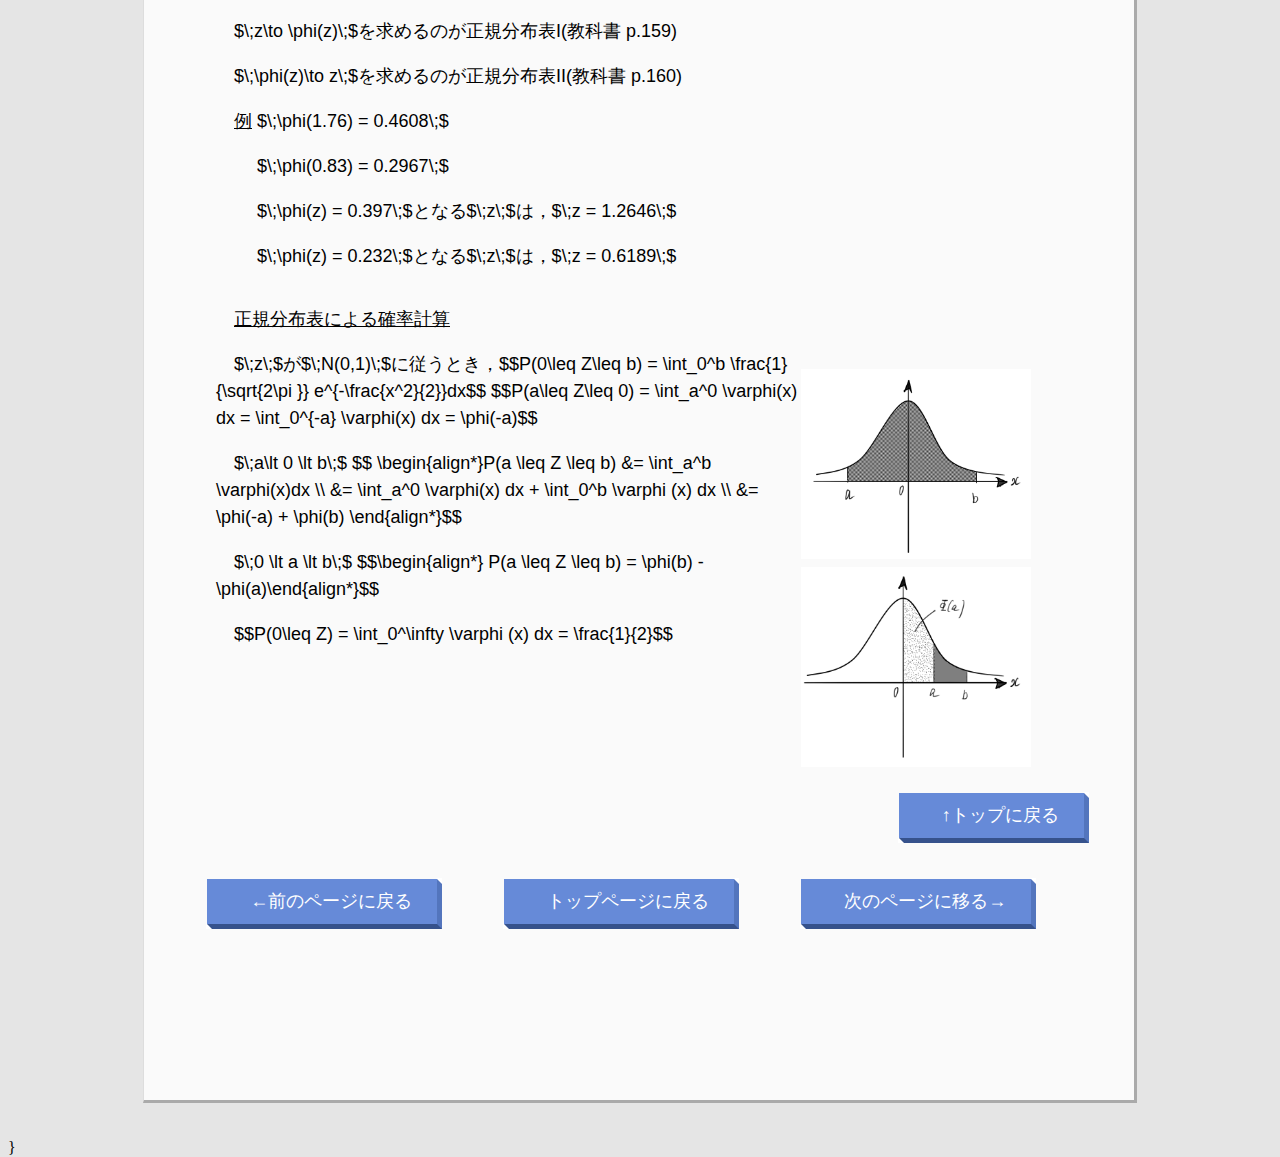
<file: notes/note5.html>
<!DOCTYPE html>
<!-- saved from url=(0087)file:///C:/Users/ISE/Desktop/shindai%20programming%20language%20I%20homework%203-2.html -->
<html lang="ja">

<head>
    <meta http-equiv="Content-Type" content="text/html; charset=UTF-8">
    <link rel="stylesheet" href="../notestyle.css">
    <link rel="stylesheet" href="../button.css">
    <title>確率・統計 ノート5</title>

    <script type="text/javascript" src="https://cdn.mathjax.org/mathjax/latest/MathJax.js?config=TeX-AMS-MML_HTMLorMML">
    </script>
    <script type="text/x-mathjax-config">
        MathJax.Hub.Config({ TeX: { equationNumbers: { autoNumber: "AMS" }}, tex2jax: { inlineMath: [ ['$','$'], ["\\(","\\"] ], processEscapes: true }, "HTML-CSS": { matchFontHeight: false }, displayAlign: "left", displayIndent: "4em" });
    </script>
</head>

<body>


    <div class="document" id="top">
        <h1><span>確率・統計 ノート5</span></h1>
        <h2>リンク集</h2>
        <div class="th" id="link">
            <span class="th-t" style="width:10em;">
                <h5>ページ構成(リンク)</h5>
            </span>
            <ul>
                <li>
                    <a href="#poason">ポアソン分布</a>
                </li>
                <li>
                    <a href="#seiki">正規分布</a>
                </li>
            </ul>
        </div>

        <h3 id="poason">ポアソン分布</h3>
        <div class="def ">
            <span class="def-t ">
                <h4>ポアソン分布</h4>
            </span>
            <p>$$P(X = i) = e^{-\lambda} \cdot \frac{\lambda^\lambda}{i!} \qquad (i = 0,1,2,\cdots)$$</p>
            <p>$$\lim_{n\to \infty } \;_n\!C_i p^i(1-p)^{n-i} = e^{-\lambda} \cdot \frac{\lambda^\lambda}{i!}$$</p>
        </div>

        <div class="text ">
            <p><u>例</u>　1時間あたり電話が平均で$\;\lambda\;$回かかってくるとする。</p>
            <p>ある1時間でかかってくる電話の回数$\;X\;$の確率分布は?</p>
            <br>
            <p>$\;B\left(n,\; \frac{\lambda}{n}\right)\;$となるから，これを無限大に発散して考えたとき，ポアソン分布となる。</p>
            <p>$$P(X = i) = e^{-\lambda} \cdot \frac{\lambda^i}{i!}$$</p>
        </div>

        <div class="text">
            <p><u><em>二項分布のポアソン近似</em></u></p>
            <p>$\;X\;$が二項分布$\;B(n,\;p)\;$に従うとき，$\;n\;$が十分に大きければ，また$\;p\;$が小さければ，$\;X\;$はパラメータ$\;np\;$のポアソン分布に従うとしてよい。</p>
        </div>

        <div class="def ">
            <span class="def-t ">
                <h4>例題10</h4>
            </span>
            <p>ある工場で生産される部品の不良率は1%である。この工場で生産された部品の中から無作為に200個選んで箱詰めしたとき，その箱の中に不良品が3個以上含まれる確率を二項分布のポアソン近似を用いて求めよ。</p>
        </div>

        <div class="ans">
            <span class="ans-t">
                <h5>解答</h5>
            </span>
            <p><u><em>二項分布のポアソン近似</em></u></p>
            <p>$\;X\;$が二項分布$\;B(n,\;p)\;$に従うとき，$\;n\;$が十分に大きければ，また$\;p\;$が小さければ，$\;X\;$はパラメータ$\;np\;$のポアソン分布に従うとしてよい。</p>
            <p>$\;X\;$は$\;B\left(200, \frac{1}{100}\right)\;$に従う。$$\therefore np=2$$</p>
            <p>$\;X\;$はほぼパラメータ2のポアソン分布。</p>
            <p>0個: $\displaystyle\;_{200}C_0 \left(\frac{1}{100}\right)^0 \left(\frac{99}{100}\right)^{200}\; = P(X=0) = e^{-2}\cdot \frac{2^0}{0!} = e^{-2}$</p>
            <p>1個: $\displaystyle\;_{200}C_1 \left(\frac{1}{100}\right)^1 \left(\frac{99}{100}\right)^{199}\; = P(X=1) = e^{-2}\cdot \frac{2^1}{1!} = 2e^{-2}$</p>
            <p>2個: $\displaystyle\;_{200}C_2 \left(\frac{1}{100}\right)^2 \left(\frac{99}{100}\right)^{198}\; = P(X=2) = e^{-2}\cdot \frac{2^2}{2!} = 2e^{-2}$</p>
            <p>$$P(X\geq 3) = 1- P(X=0,1,2) = 1-5e^{-2}$$</p>


        </div>

        <div class="def ">
            <span class="def-t ">
                <h4>問15</h4>
            </span>
            <p>1日の降水量が100mm以上となる日数が6年間で1日のとき，来年1年間に降水量が100mm以上の日数が次のようになる確率を二項分布のポアソン近似を用いて求めよ。</p>
            <p>(1) 0日　　(2) 2日以上</p>
        </div>

        <div class="ans">
            <span class="ans-t">
                <h5>解答</h5>
            </span>
            <p>$\;X\;$を1年で100mm以上の雨が降る日数とすると，$\;X\;$は$\;B\left(365, \; \frac{1}{6\times 365}\right)\;$に従う。</p>
            <p>$$np = 365\times \frac{1}{365\times 6} = \frac{1}{6}$$</p>
            <p>$$P(X=0) = e^{-\frac{1}{6}} \cdot \frac{\left(\frac{1}{6}\right)^0}{0!} = e^{-\frac{1}{6}}$$</p>
        </div>

        <p style="text-align:right;"><a href="#top" class="btn-square-slant ">↑トップに戻る</a></p>

        <h3 id="seiki">正規分布</h3>
        <div class="flex">
            <div class="text">
                <p><u>正規分布</u>　連続型確率変数$\;X\;$の確率密度関数</p>
                <p>$$p(x) = \frac{1}{\sqrt{2\pi}\cdot \sigma} \cdot e^{-\frac{(x-\mu)^2}{2\sigma^2}}$$であるとき，$\;X\;$は<em>正規分布$\;N(\mu,\; \sigma^2)\;$に従う</em>という。<br>ただし，$\;\sigma \gt 0, \; \mu \in \mathbb{R}\;$である。</p>
                <p>特に，$\;\mu = 0,\; \sigma = 1\;$のとき，<em>標準正規分布</em>という。</p>
                <p>このとき，$$p(x) = \frac{1}{\sqrt{2\pi}} \cdot e^{\frac{x^2}{2}}$$</p>
            </div>
            <div class="caption">
                <p>正規分布のグラフ</p>
                <img src="./images/image5-1.png" width="100%">
                <p>Wikipediaより</p>
            </div>
        </div>

        <div class="th">
            <span class="th-t ">
                <h5>定理10</h5>
            </span>
            <p>$\;X\;$が$\;N(\mu,\; \sigma^2)\;$に従うとき，$\;E(X)= \mu,\; V(X) = \sigma^2\;$である。</p>
        </div>


        <div class="text">
            <p><u>標準化</u>　$\;X\;$が$\;N(\mu, \sigma^2)\;$にしたがうとき，この標準化$\;\displaystyle Z= \frac{X-\mu}{\sigma}\;$を考える。</p>
            <p>$\;E(Z) = 0,\; V(X) = 1\;$</p>
            <p>$$\int_0^x \frac{1}{\sqrt{2\pi}} e^{-\frac{t^2}{2}}dt$$</p>
            <p>$$P(a\leq X \leq b) = \int_a^b p(x) dx$$</p>
            <p>$$\begin{align*}P(a\leq Z \leq b) &= P(a \leq \frac{x-\mu}{\sigma} \leq b) \\ &= P(a\sigma + \mu\leq X \leq b\sigma + \mu) \\ &=\int_{a\sigma + \mu}^{b\sigma + \mu} \frac{1}{\sqrt{2\pi}\cdot \sigma} \exp\left(-\frac{(x-\mu )^2}{2\sigma^2}
                \right) dx \\ &= \int_a^b \frac{1}{\sqrt{2\pi} } \exp\left(-\frac{z^2}{2}\right)dz\end{align*}$$となる。</p>
            <p>$\;\therefore Z\;$は$\;N(0, 1)\;$に従う。</p>
        </div>

        <div class="text">
            <p><u>正規分布表</u>$$\phi(z) = \int_0^z \frac{1}{\sqrt{2\pi }} e^{-\frac{x^2}{2}} dx$$とする。</p>
            <p>$\;z\to \phi(z)\;$を求めるのが正規分布表I(教科書 p.159)</p>
            <p>$\;\phi(z)\to z\;$を求めるのが正規分布表II(教科書 p.160)</p>
            <p><u>例</u> $\;\phi(1.76) = 0.4608\;$</p>
            <p>　 $\;\phi(0.83) = 0.2967\;$</p>
            <p>　 $\;\phi(z) = 0.397\;$となる$\;z\;$は，$\;z = 1.2646\;$</p>
            <p>　 $\;\phi(z) = 0.232\;$となる$\;z\;$は，$\;z = 0.6189\;$</p>
        </div>

        <div class="flex">
            <div class="text">
                <p><u>正規分布表による確率計算</u></p>
                <p>$\;z\;$が$\;N(0,1)\;$に従うとき，$$P(0\leq Z\leq b) = \int_0^b \frac{1}{\sqrt{2\pi }} e^{-\frac{x^2}{2}}dx$$ $$P(a\leq Z\leq 0) = \int_a^0 \varphi(x) dx = \int_0^{-a} \varphi(x) dx = \phi(-a)$$</p>
                <p>$\;a\lt 0 \lt b\;$ $$ \begin{align*}P(a \leq Z \leq b) &= \int_a^b \varphi(x)dx \\ &= \int_a^0 \varphi(x) dx + \int_0^b \varphi (x) dx \\ &= \phi(-a) + \phi(b) \end{align*}$$</p>
                <p>$\;0 \lt a \lt b\;$ $$\begin{align*} P(a \leq Z \leq b) = \phi(b) - \phi(a)\end{align*}$$</p>
                <p>$$P(0\leq Z) = \int_0^\infty \varphi (x) dx = \frac{1}{2}$$</p>
            </div>
            <div class="caption">
                <br><br><br>
                <img src="./images/image5-2.png" width="80%">
                <img src="./images/image5-3.png" width="80%">
            </div>
        </div>



        <p style="text-align:right;"><a href="#top" class="btn-square-slant ">↑トップに戻る</a></p>



        <div class="flex">
            <p style="width:33%;"><a href="./note4.html " class="btn-square-slant ">←前のページに戻る</a></p>
            <p style="width:33%;"><a href="../index.html " class="btn-square-slant ">トップページに戻る</a></p>
            <p style="width:33%;"><a href="./note6.html " class="btn-square-slant ">次のページに移る→</a></p>
        </div>

        <br><br><br><br>
    </div>



</body>

</html>}
</file>
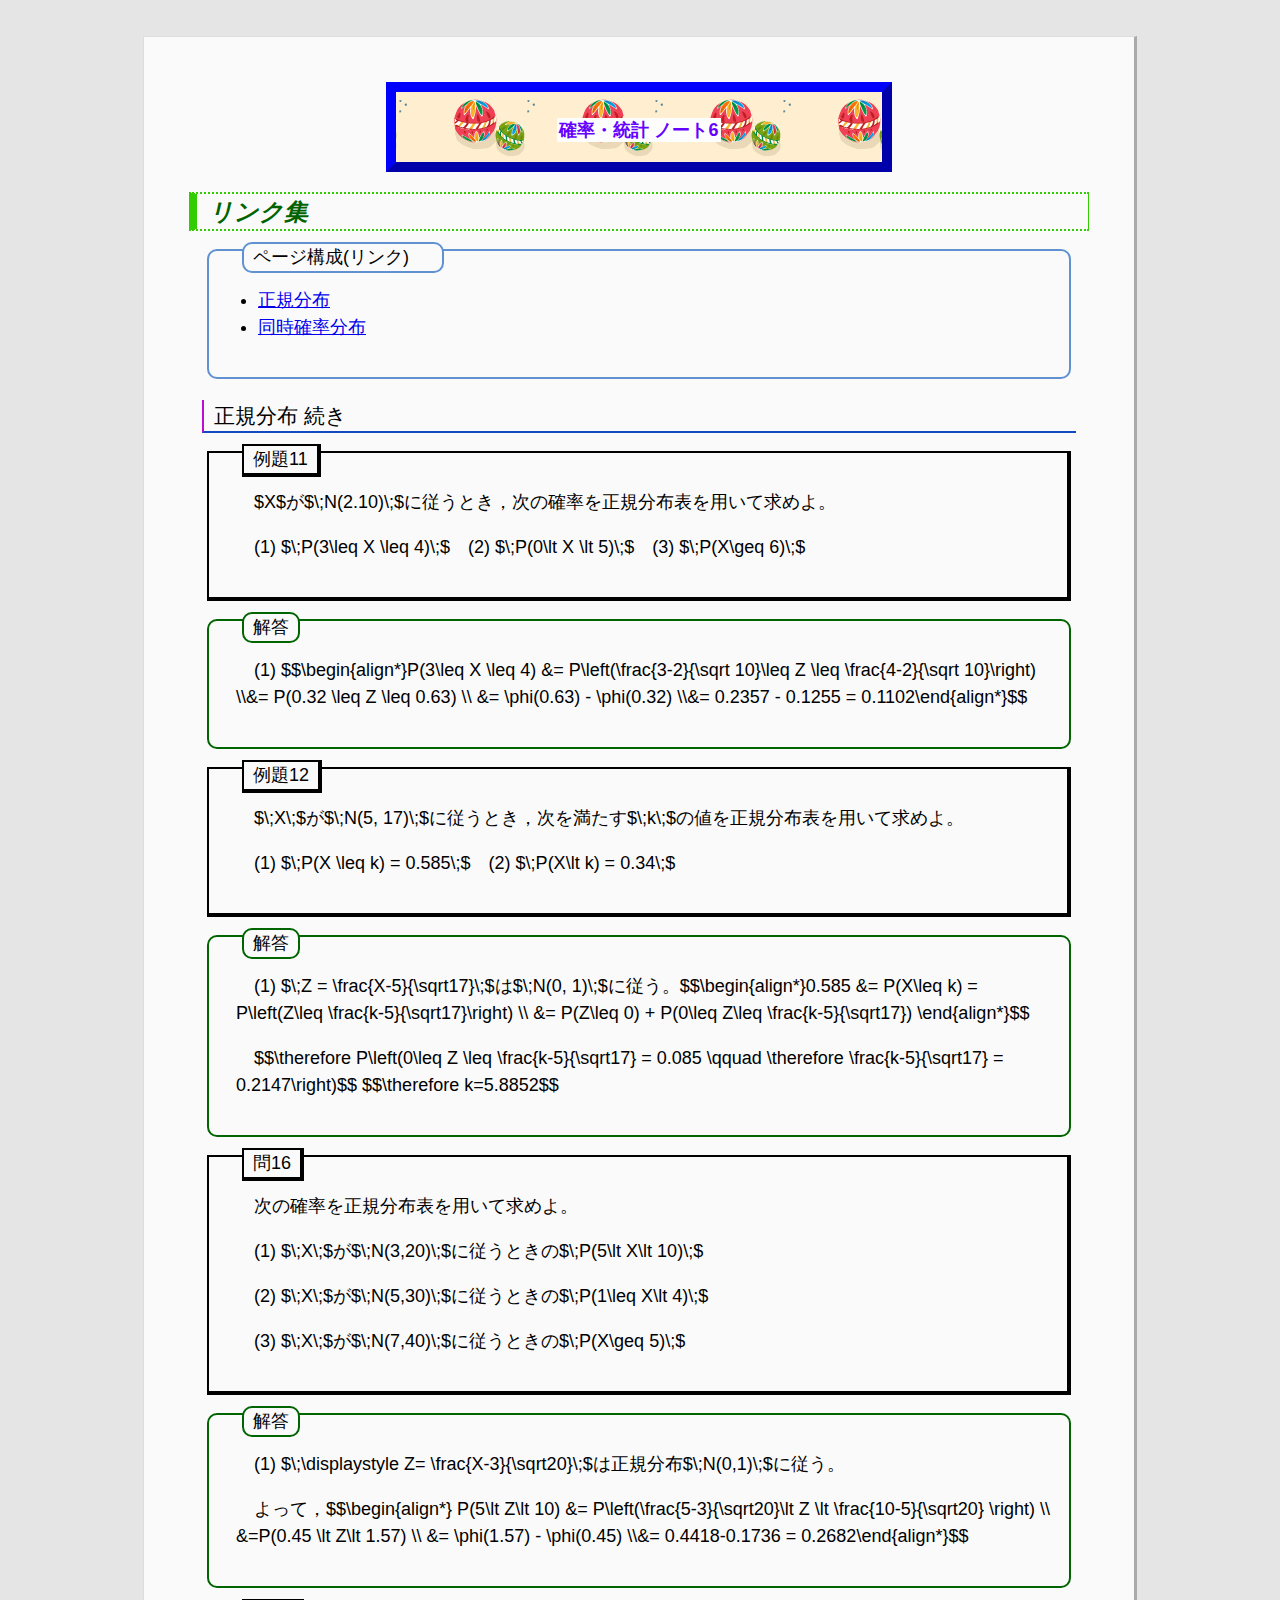
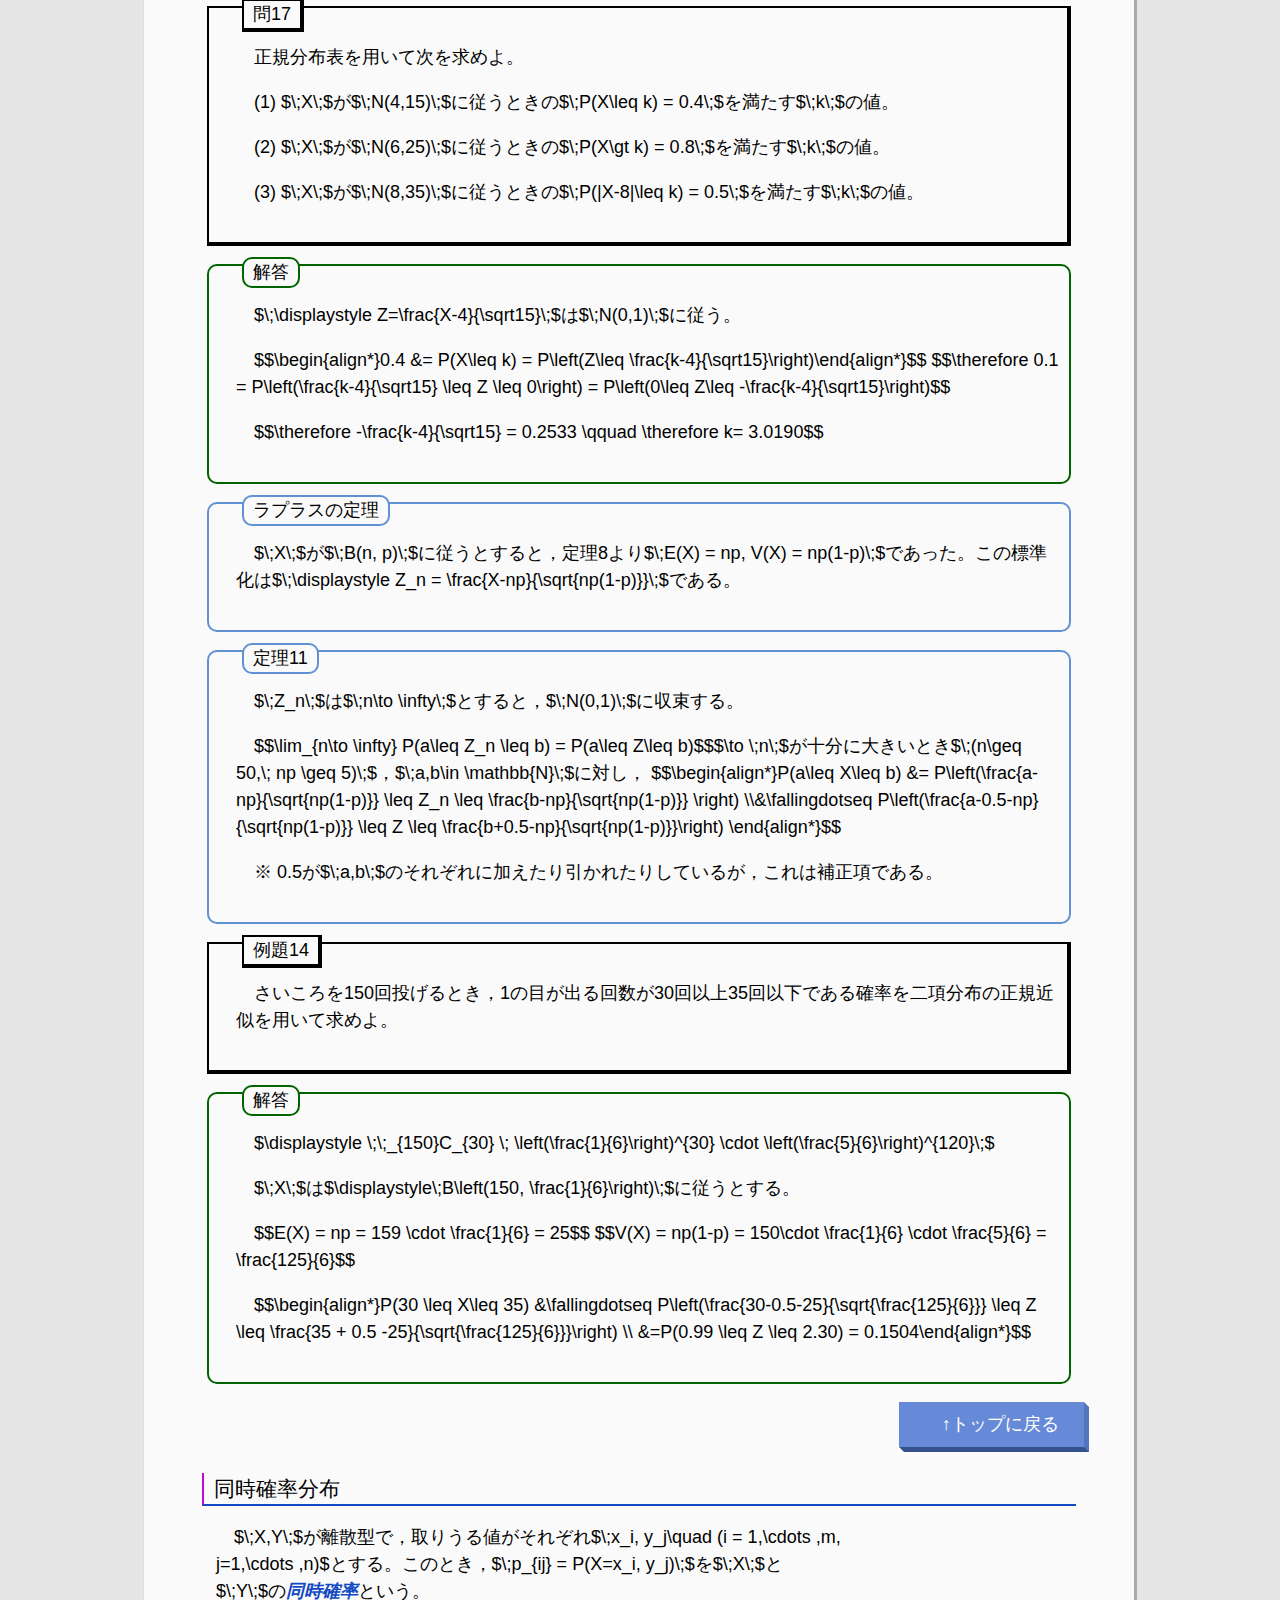
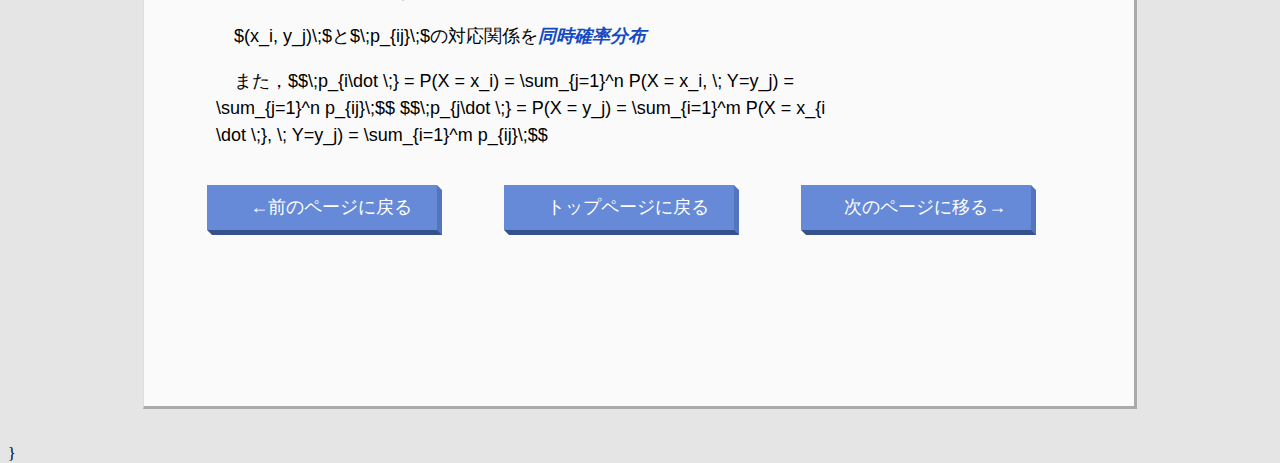
<file: notes/note6.html>
<!DOCTYPE html>
<!-- saved from url=(0087)file:///C:/Users/ISE/Desktop/shindai%20programming%20language%20I%20homework%203-2.html -->
<html lang="ja">

<head>
    <meta http-equiv="Content-Type" content="text/html; charset=UTF-8">
    <link rel="stylesheet" href="../notestyle.css">
    <link rel="stylesheet" href="../button.css">
    <title>確率・統計 ノート6</title>

    <script type="text/javascript" src="https://cdn.mathjax.org/mathjax/latest/MathJax.js?config=TeX-AMS-MML_HTMLorMML">
    </script>
    <script type="text/x-mathjax-config">
        MathJax.Hub.Config({ TeX: { equationNumbers: { autoNumber: "AMS" }}, tex2jax: { inlineMath: [ ['$','$'], ["\\(","\\"] ], processEscapes: true }, "HTML-CSS": { matchFontHeight: false }, displayAlign: "left", displayIndent: "4em" });
    </script>
</head>

<body>


    <div class="document" id="top">
        <h1><span>確率・統計 ノート6</span></h1>
        <h2>リンク集</h2>
        <div class="th" id="link">
            <span class="th-t" style="width:10em;">
                <h5>ページ構成(リンク)</h5>
            </span>
            <ul>
                <li>
                    <a href="#seiki">正規分布</a>
                </li>
                <li>
                    <a href="douhi">同時確率分布</a>
                </li>
            </ul>
        </div>

        <h3 id="seiki">正規分布 続き</h3>

        <div class="def">
            <span class="def-t ">
                <h4>例題11</h4>
            </span>
            <p>$X$が$\;N(2.10)\;$に従うとき，次の確率を正規分布表を用いて求めよ。</p>
            <p>(1) $\;P(3\leq X \leq 4)\;$　(2) $\;P(0\lt X \lt 5)\;$　(3) $\;P(X\geq 6)\;$</p>
        </div>


        <div class="ans">
            <span class="ans-t">
                <h5>解答</h5>
            </span>
            <p>(1) $$\begin{align*}P(3\leq X \leq 4) &= P\left(\frac{3-2}{\sqrt 10}\leq Z \leq \frac{4-2}{\sqrt 10}\right) \\&= P(0.32 \leq Z \leq 0.63) \\ &= \phi(0.63) - \phi(0.32) \\&= 0.2357 - 0.1255 = 0.1102\end{align*}$$</p>
        </div>

        <div class="def">
            <span class="def-t ">
                <h4>例題12</h4>
            </span>
            <p>$\;X\;$が$\;N(5, 17)\;$に従うとき，次を満たす$\;k\;$の値を正規分布表を用いて求めよ。</p>
            <p>(1) $\;P(X \leq k) = 0.585\;$　(2) $\;P(X\lt k) = 0.34\;$</p>
        </div>


        <div class="ans">
            <span class="ans-t">
                <h5>解答</h5>
            </span>
            <p>(1) $\;Z = \frac{X-5}{\sqrt17}\;$は$\;N(0, 1)\;$に従う。$$\begin{align*}0.585 &= P(X\leq k) = P\left(Z\leq \frac{k-5}{\sqrt17}\right) \\ &= P(Z\leq 0) + P(0\leq Z\leq \frac{k-5}{\sqrt17}) \end{align*}$$</p>
            <p>$$\therefore P\left(0\leq Z \leq \frac{k-5}{\sqrt17} = 0.085 \qquad \therefore \frac{k-5}{\sqrt17} = 0.2147\right)$$ $$\therefore k=5.8852$$</p>
        </div>

        <div class="def">
            <span class="def-t ">
                <h4>問16</h4>
            </span>
            <p>次の確率を正規分布表を用いて求めよ。</p>
            <p>(1) $\;X\;$が$\;N(3,20)\;$に従うときの$\;P(5\lt X\lt 10)\;$</p>
            <p>(2) $\;X\;$が$\;N(5,30)\;$に従うときの$\;P(1\leq X\lt 4)\;$</p>
            <p>(3) $\;X\;$が$\;N(7,40)\;$に従うときの$\;P(X\geq 5)\;$</p>
        </div>


        <div class="ans">
            <span class="ans-t">
                <h5>解答</h5>
            </span>
            <p>(1) $\;\displaystyle Z= \frac{X-3}{\sqrt20}\;$は正規分布$\;N(0,1)\;$に従う。</p>
            <p>よって，$$\begin{align*} P(5\lt Z\lt 10) &= P\left(\frac{5-3}{\sqrt20}\lt Z \lt \frac{10-5}{\sqrt20} \right) \\ &=P(0.45 \lt Z\lt 1.57) \\ &= \phi(1.57) - \phi(0.45) \\&= 0.4418-0.1736 = 0.2682\end{align*}$$</p>
        </div>

        <div class="def">
            <span class="def-t ">
                <h4>問17</h4>
            </span>
            <p>正規分布表を用いて次を求めよ。</p>
            <p>(1) $\;X\;$が$\;N(4,15)\;$に従うときの$\;P(X\leq k) = 0.4\;$を満たす$\;k\;$の値。</p>
            <p>(2) $\;X\;$が$\;N(6,25)\;$に従うときの$\;P(X\gt k) = 0.8\;$を満たす$\;k\;$の値。</p>
            <p>(3) $\;X\;$が$\;N(8,35)\;$に従うときの$\;P(|X-8|\leq k) = 0.5\;$を満たす$\;k\;$の値。</p>
        </div>


        <div class="ans">
            <span class="ans-t">
                <h5>解答</h5>
            </span>
            <p>$\;\displaystyle Z=\frac{X-4}{\sqrt15}\;$は$\;N(0,1)\;$に従う。</p>
            <p>$$\begin{align*}0.4 &= P(X\leq k) = P\left(Z\leq \frac{k-4}{\sqrt15}\right)\end{align*}$$ $$\therefore 0.1 = P\left(\frac{k-4}{\sqrt15} \leq Z \leq 0\right) = P\left(0\leq Z\leq -\frac{k-4}{\sqrt15}\right)$$</p>
            <p>$$\therefore -\frac{k-4}{\sqrt15} = 0.2533 \qquad \therefore k= 3.0190$$</p>
        </div>

        <div class="th ">
            <span class="th-t ">
                <h5>ラプラスの定理</h5>
            </span>
            <p>$\;X\;$が$\;B(n, p)\;$に従うとすると，定理8より$\;E(X) = np, V(X) = np(1-p)\;$であった。この標準化は$\;\displaystyle Z_n = \frac{X-np}{\sqrt{np(1-p)}}\;$である。</p>
        </div>

        <div class="th ">
            <span class="th-t ">
                <h5>定理11</h5>
            </span>
            <p>$\;Z_n\;$は$\;n\to \infty\;$とすると，$\;N(0,1)\;$に収束する。</p>
            <p>$$\lim_{n\to \infty} P(a\leq Z_n \leq b) = P(a\leq Z\leq b)$$$\to \;n\;$が十分に大きいとき$\;(n\geq 50,\; np \geq 5)\;$，$\;a,b\in \mathbb{N}\;$に対し， $$\begin{align*}P(a\leq X\leq b) &= P\left(\frac{a-np}{\sqrt{np(1-p)}} \leq Z_n \leq \frac{b-np}{\sqrt{np(1-p)}}
                \right) \\&\fallingdotseq P\left(\frac{a-0.5-np}{\sqrt{np(1-p)}} \leq Z \leq \frac{b+0.5-np}{\sqrt{np(1-p)}}\right) \end{align*}$$</p>
            <p>※ 0.5が$\;a,b\;$のそれぞれに加えたり引かれたりしているが，これは補正項である。</p>
        </div>

        <div class="def">
            <span class="def-t ">
                <h4>例題14</h4>
            </span>
            <p>さいころを150回投げるとき，1の目が出る回数が30回以上35回以下である確率を二項分布の正規近似を用いて求めよ。</p>
        </div>


        <div class="ans">
            <span class="ans-t">
                <h5>解答</h5>
            </span>
            <p>$\displaystyle \;\;_{150}C_{30} \; \left(\frac{1}{6}\right)^{30} \cdot \left(\frac{5}{6}\right)^{120}\;$</p>
            <p>$\;X\;$は$\displaystyle\;B\left(150, \frac{1}{6}\right)\;$に従うとする。</p>
            <p>$$E(X) = np = 159 \cdot \frac{1}{6} = 25$$ $$V(X) = np(1-p) = 150\cdot \frac{1}{6} \cdot \frac{5}{6} = \frac{125}{6}$$</p>
            <p>$$\begin{align*}P(30 \leq X\leq 35) &\fallingdotseq P\left(\frac{30-0.5-25}{\sqrt{\frac{125}{6}}} \leq Z \leq \frac{35 + 0.5 -25}{\sqrt{\frac{125}{6}}}\right) \\ &=P(0.99 \leq Z \leq 2.30) = 0.1504\end{align*}$$</p>
        </div>


        <p style="text-align:right;"><a href="#top" class="btn-square-slant ">↑トップに戻る</a></p>

        <h3>同時確率分布</h3>
        <div class="text" style="width:70%;">
            <p>$\;X,Y\;$が離散型で，取りうる値がそれぞれ$\;x_i, y_j\quad (i = 1,\cdots ,m, j=1,\cdots ,n)$とする。このとき，$\;p_{ij} = P(X=x_i, y_j)\;$を$\;X\;$と$\;Y\;$の<em>同時確率</em>という。</p>
            <p>$(x_i, y_j)\;$と$\;p_{ij}\;$の対応関係を<em>同時確率分布</em></p>
            <p>また，$$\;p_{i\dot \;} = P(X = x_i) = \sum_{j=1}^n P(X = x_i, \; Y=y_j) = \sum_{j=1}^n p_{ij}\;$$ $$\;p_{j\dot \;} = P(X = y_j) = \sum_{i=1}^m P(X = x_{i \dot \;}, \; Y=y_j) = \sum_{i=1}^m p_{ij}\;$$</p>
        </div>

        <div class="flex">
            <p style="width:33%;"><a href="./note5.html " class="btn-square-slant ">←前のページに戻る</a></p>
            <p style="width:33%;"><a href="../index.html " class="btn-square-slant ">トップページに戻る</a></p>
            <p style="width:33%;"><a href="./note7.html " class="btn-square-slant ">次のページに移る→</a></p>
        </div>

        <br><br><br><br>
    </div>



</body>

</html>}
</file>
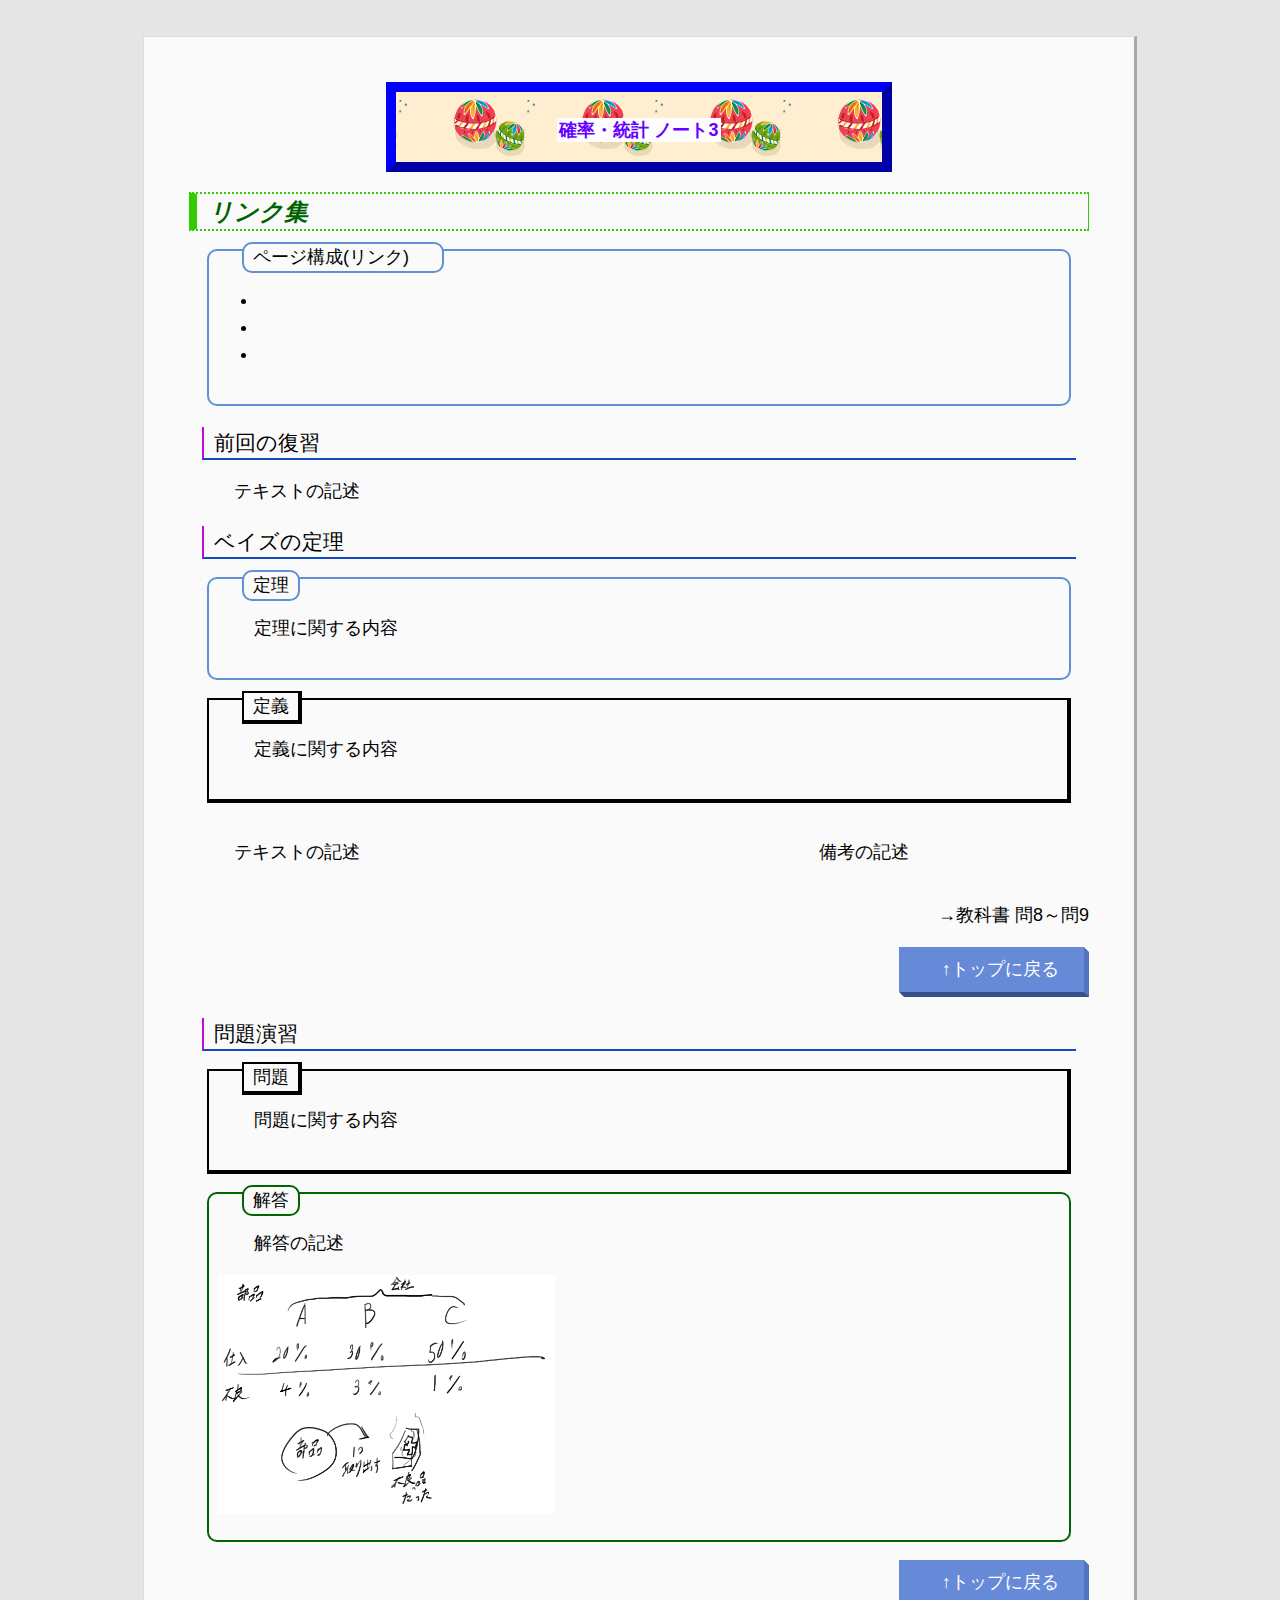
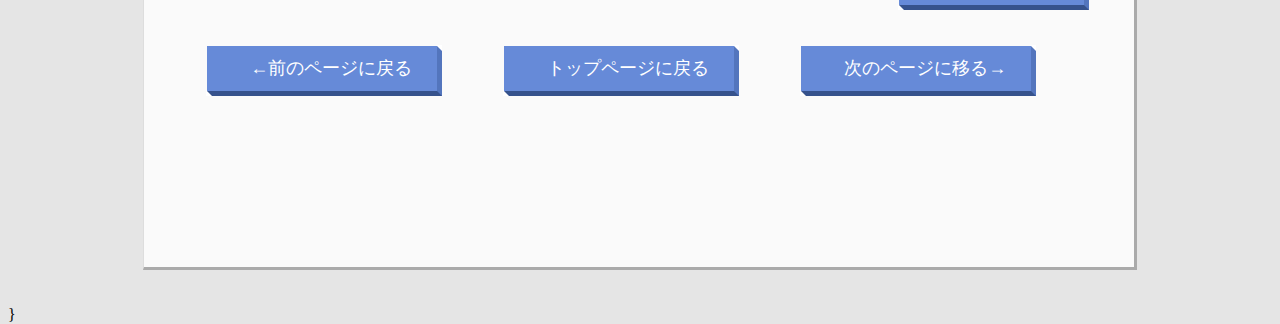
<file: notes/template.html>
<!DOCTYPE html>
<!-- saved from url=(0087)file:///C:/Users/ISE/Desktop/shindai%20programming%20language%20I%20homework%203-2.html -->
<html lang="ja">

<head>
    <meta http-equiv="Content-Type" content="text/html; charset=UTF-8">
    <link rel="stylesheet" href="../notestyle.css">
    <link rel="stylesheet" href="../button.css">
    <title>確率・統計 ノート3</title>

    <script type="text/javascript" src="https://cdn.mathjax.org/mathjax/latest/MathJax.js?config=TeX-AMS-MML_HTMLorMML">
    </script>
    <script type="text/x-mathjax-config">
        MathJax.Hub.Config({ TeX: { equationNumbers: { autoNumber: "AMS" }}, tex2jax: { inlineMath: [ ['$','$'], ["\\(","\\"] ], processEscapes: true }, "HTML-CSS": { matchFontHeight: false }, displayAlign: "left", displayIndent: "4em" });
    </script>
</head>

<body>


    <div class="document" id="top">
        <h1><span>確率・統計 ノート3</span></h1>
        <h2>リンク集</h2>
        <div class="th" id="link">
            <span class="th-t" style="width:10em;">
                <h5>ページ構成(リンク)</h5>
            </span>
            <ul>
                <li>
                    <a href="#"></a>
                </li>
                <li>
                    <a href="#"></a>
                </li>
                <li>
                    <a href="#"></a>
                </li>
            </ul>
        </div>

        <h3>前回の復習</h3>
        <div class="text ">
            <p>テキストの記述</p>
        </div>

        <h3>ベイズの定理</h3>

        <div class="th ">
            <span class="th-t ">
                <h5>定理</h5>
            </span>
            <p>定理に関する内容</p>
        </div>

        <div class="def ">
            <span class="def-t ">
                <h4>定義</h4>
            </span>
            <p>定義に関する内容</p>
        </div>

        <div class="flex">
            <div class="text ">
                <p>テキストの記述</p>
            </div>
            <div class="caption">
                <p>備考の記述</p>
            </div>
        </div>

        <p style="text-align:right;">→教科書 問8～問9</p>
        <p style="text-align:right;"><a href="#top" class="btn-square-slant ">↑トップに戻る</a></p>

        <h3 id="ensyu1">問題演習</h3>

        <div class="def ">
            <span class="def-t ">
                <h4>問題</h4>
            </span>
            <p>問題に関する内容</p>
        </div>

        <div class="ans">
            <span class="ans-t">
                <h5>解答</h5>
            </span>
            <p>解答の記述</p>
            <img src="./images/image2-1.png " width="40% ">
        </div>
        <p style="text-align:right;"><a href="#top" class="btn-square-slant ">↑トップに戻る</a></p>



        <div class="flex">
            <p style="width:33%;"><a href="./note1.html " class="btn-square-slant ">←前のページに戻る</a></p>
            <p style="width:33%;"><a href="../index.html " class="btn-square-slant ">トップページに戻る</a></p>
            <p style="width:33%;"><a href="./note3.html " class="btn-square-slant ">次のページに移る→</a></p>
        </div>

        <br><br><br><br>
    </div>



</body>

</html>}
</file>
<file: button.css>
@charset "utf-8";
.btn-square-slant {
    display: inline-block;
    position: relative;
    padding: 0.5em 1.4em;
    text-decoration: none;
    background: #668ad8;/*ボタン色*/
    color: #FFF;
    border-bottom: solid 5px #36528c;/*ボタン色より暗めに*/
    border-right: solid 5px #5375bd;/*ボタン色より暗めに*/
  }
  
  .btn-square-slant:before {  
    content: " ";
    position: absolute;
    bottom: -5px;
    left: -1px;
    width: 0;
    height: 0;
    border-width: 0 6px 6px 0px;
    border-style: solid;
    border-color: transparent;
    border-bottom-color: #FFF;
  }
  
  .btn-square-slant:after {  
    content: " ";
    position: absolute;
    top: -1px;
    right: -5px;
    width: 0;
    height: 0;
    border-width: 0px 6px 6px 0px;
    border-style: solid;
    border-color: #FFF;
    border-bottom-color: transparent;
  }
  
  .btn-square-slant:active {
    /*ボタンを押したとき*/
    border:none;
    -webkit-transform: translate(6px,6px);
    transform: translate(6px,6px);
  }
  
  .btn-square-slant:active:after, .btn-square-slant:active:before {
    content: none;/*ボタンを押すと線が消える*/
  }
</file>
<file: notestyle.css>
﻿@charset "utf-8";

/***********************************************************************
 * Reset
 **********************************************************************/


/***********************************************************************
 * Structure
 **********************************************************************/

html {
    height: 100%;
    background-color: #e5e5e5;
}


/***********************************************************************
 * header
 **********************************************************************/


/***********************************************************************
 * h1-h6
 **********************************************************************/

h1 {
    margin: auto auto 20px;
    width: 50%;
    padding: 0.5em;
    background-repeat: repeat;
    background-position: center top;
    background-color: #14da2e;
    background-image: url("./pattern8.jpg");
    display: block;
    border: 10px outset #0000FF;
    color: #6600FF;
    font-weight: 700;
    text-align: center;
}

h1>span {
    padding: 2px;
    background-color: #fdfdfd;
    font-size: large;
}

h2 {
    border-style: dotted solid;
    border-color: #33cc00;
    border-width: 2px 1px 2px 8px;
    padding: 4px 4px 4px 0.5em;
    font-size: x-large;
    text-align: left;
    font-weight: 600;
    color: #006300;
    font-style: italic;
    margin-bottom: 0.6em;
}

h3 {
    border-left: 2px solid #bd0cd4;
    border-bottom: 2px solid #124ac2;
    padding: 2px 0.5em;
    margin: 0.5em 0.6em;
    font-size: normal;
    text-align: left;
    font-weight: 500;
    color: black;
    margin-top: 1em;
}

h4 {
    border-top: 1px dotted #124ac2;
    border-left: 5px solid #124ac2;
    border-bottom: 1px dotted #124ac2;
    padding: 2px 0.5em;
    margin: 0.5em 0.6em;
    font-size: normal;
    text-align: left;
    font-weight: 500;
    color: black;
    margin-top: 1em;
}

h5 {
    border: 2px solid #006400;
    padding: 2px 0.5em;
    margin: 0.5em 0.5em;
    font-size: large;
    text-align: left;
    font-weight: 500;
    color: black;
    margin-top: 1em;
    width: auto;
    display: inline-block;
}


/***********************************************************************
 * main
 **********************************************************************/

p {
    margin: 5;
    text-indent: 1em;
}

em {
    color: #124ac2;
    font-weight: 700;
}

.document {
    font-family: 'メイリオ', 'Meiryo', sans-serif;
    background-color: #FAFAFA;
    font-size: large;
    text-align: left;
    width: 50em;
    margin: 2em auto;
    padding: 2.5em;
    line-height: 150%;
    border-left: solid 1px #dddddd;
    border-top: solid 1px #dddddd;
    border-right: solid 3px #aaaaaa;
    border-bottom: solid 3px #aaaaaa;
    font-weight: normal;
}

.flex {
    display: flex;
    flex-direction: row;
}

.text {
    margin-left: 1.5em;
    width: 67%;
}

.caption {
    width: 33%;
}

.line {
    border-style: solid;
    padding: 10px;
    margin: 15px;
    border-color: #00a5de;
    margin-top: 0.8em;
}

.h3p {
    margin-left: 1em;
}


/***********************************************************************
 * def th
 **********************************************************************/

.def {
    position: relative;
    padding: 1em 0.5em;
    margin: 1em;
    font-weight: normal;
    border: solid 2px #000000;
    border-right: solid 4px #000000;
    border-bottom: solid 4px #000000;
    width: auto;
}

.def>p {
    margin-left: 1em;
    text-indent: 1em;
}

.def-t {
    position: absolute;
    display: inline-block;
    top: -27px;
    left: -3px;
    background-color: #FAFAFA;
    padding: 0 0.5em;
    margin: 1em 2em;
    font-weight: normal;
    border: solid 2px #000000;
    border-right: solid 4px #000000;
    border-bottom: solid 4px #000000;
    width: auto;
}

.th {
    position: relative;
    padding: 1em 0.5em;
    margin: 1em;
    font-weight: normal;
    border: solid 2px #6091d3;
    border-radius: 10px;
    width: auto;
}

.th>p {
    margin-left: 1em;
    text-indent: 1em;
}

.th-t {
    position: absolute;
    display: inline-block;
    top: -27px;
    left: -3px;
    background-color: #FAFAFA;
    padding: 0 0.5em;
    margin: 1em 2em;
    font-weight: normal;
    border: solid 2px #6091d3;
    border-radius: 10px;
    width: auto;
}

.ans {
    position: relative;
    padding: 1em 0.5em;
    margin: 1em;
    font-weight: normal;
    border: solid 2px #006400;
    border-radius: 10px;
    width: auto;
}

.ans>p {
    margin-left: 1em;
    text-indent: 1em;
}

.ans-t {
    position: absolute;
    display: inline-block;
    top: -27px;
    left: -3px;
    background-color: #FAFAFA;
    padding: 0 0.5em;
    margin: 1em 2em;
    font-weight: normal;
    border: solid 2px #006400;
    border-radius: 10px;
    width: auto;
}

.def h4 {
    color: black;
    margin: 0;
    padding: 0;
    border: 0;
    border-style: none;
}

.th-t>h5 {
    color: black;
    margin: 0;
    padding: 0;
    border-style: none;
}

.ans-t>h5 {
    color: black;
    margin: 0;
    padding: 0;
    border-style: none;
}


/***********************************************************************
 * table
 **********************************************************************/

table,
td,
th {
    border: 1px solid #595959;
    border-collapse: collapse;
}

td,
th {
    padding: 3px;
    width: 30px;
    height: 25px;
    text-align: center;
}

th {
    background: #f0e6cc;
}

.even {
    background: #fbf8f0;
}

.odd {
    background: #fefcf9;
}

table {
    margin: 1em;
}


/***********************************************************************
 * maru kakomi
 **********************************************************************/

.maru {
    display: inline-flex;
    justify-content: center;
    align-items: center;
    border-radius: 50%;
    flex-flow: column;
    vertical-align: top;
}

.size_normal {
    width: 1.5em;
    height: 1.5em;
}

.letter {
    font-size: noemal;
    line-height: 1.0em;
}

.circle {
    color: black;
    border: 1px solid black;
}
</file>
